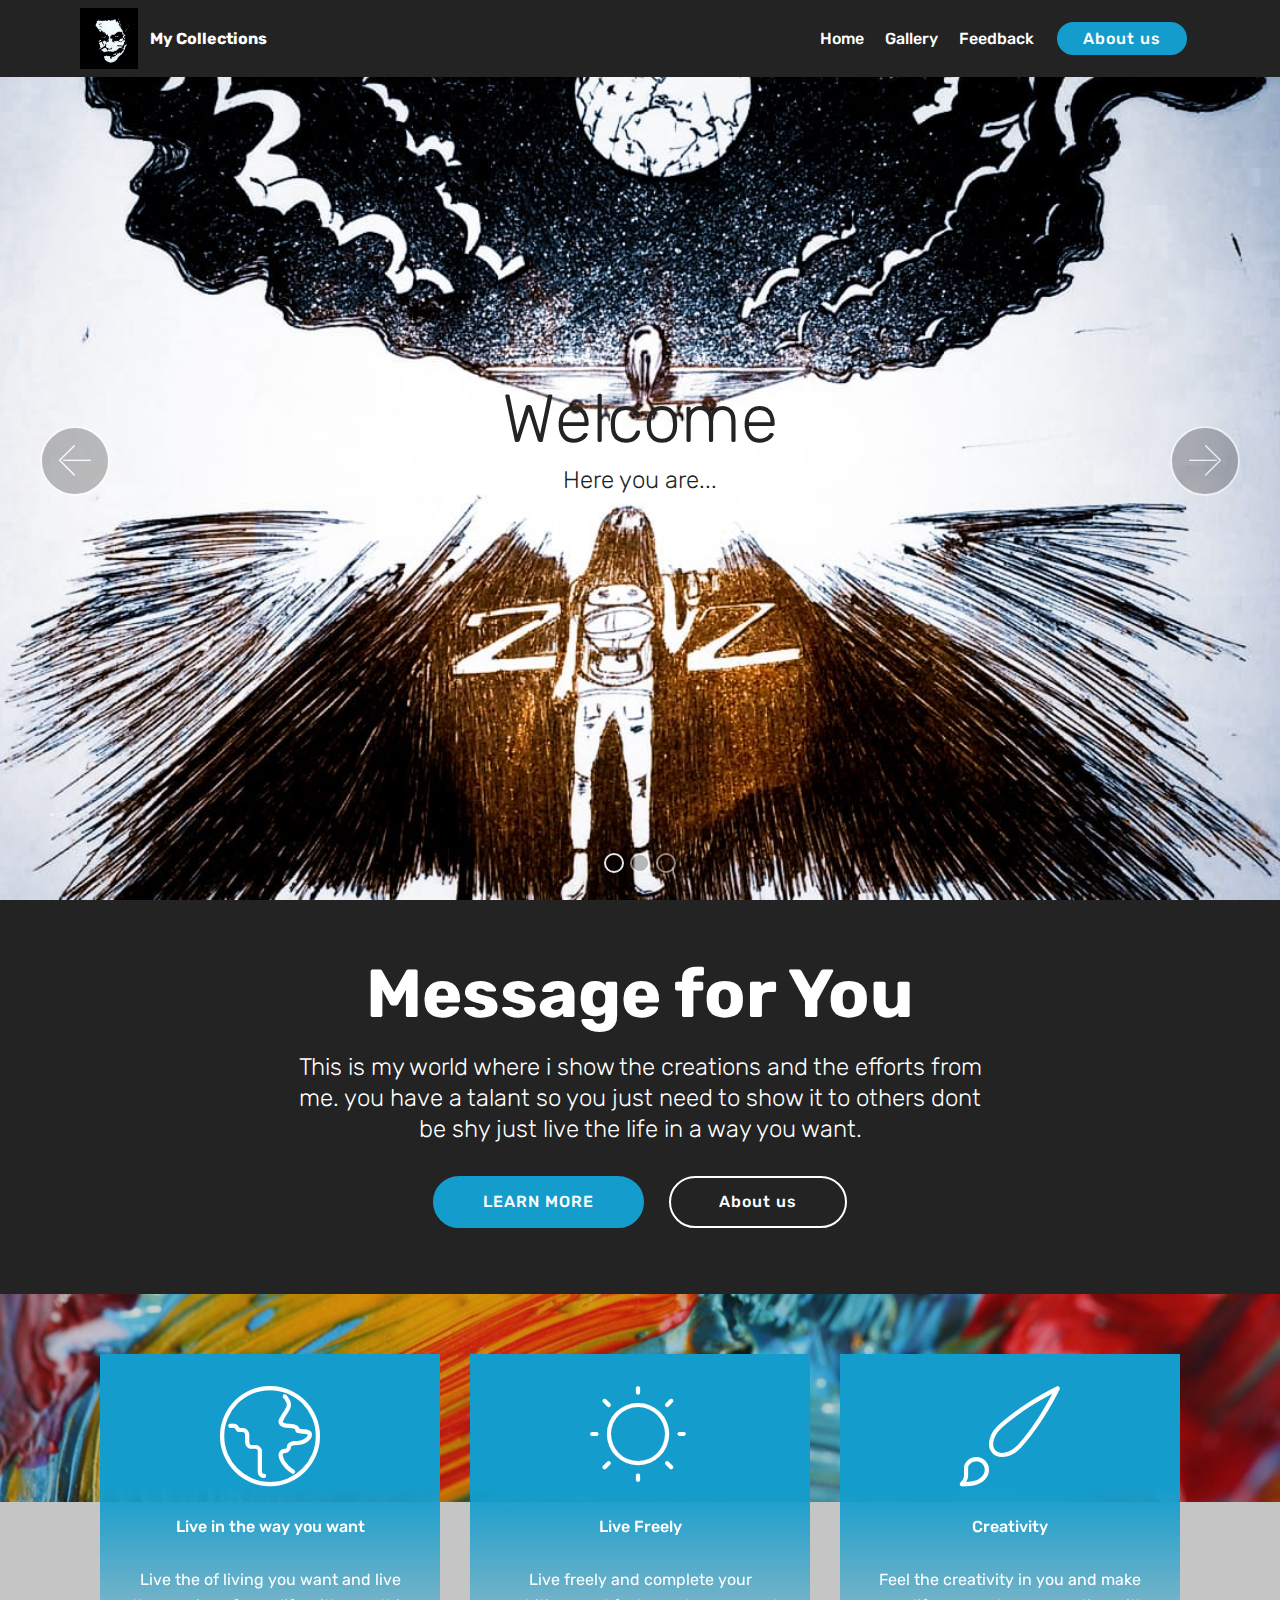
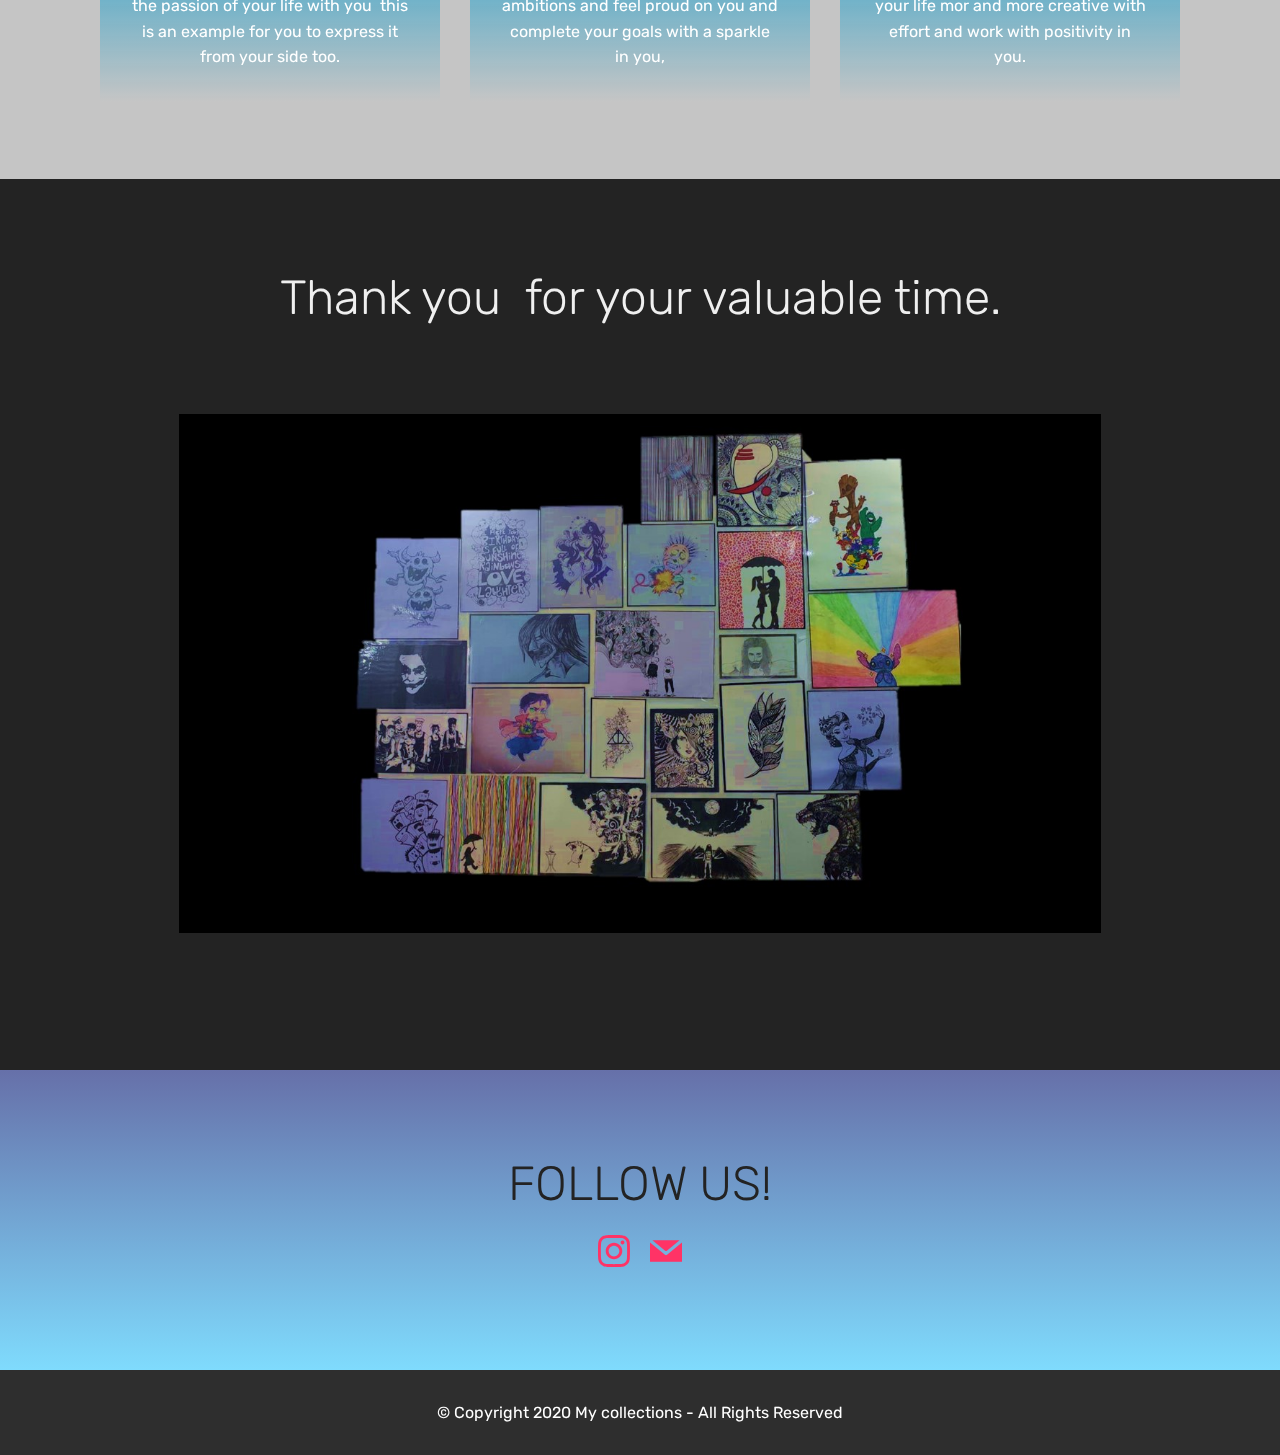
<file: Project/index.html>
<!DOCTYPE html>
<html >
<head>
  <!-- Site made with Mobirise Website Builder v4.7.8, https://mobirise.com -->
  <meta charset="UTF-8">
  <meta http-equiv="X-UA-Compatible" content="IE=edge">
  <meta name="generator" content="Mobirise v4.7.8, mobirise.com">
  <meta name="viewport" content="width=device-width, initial-scale=1, minimum-scale=1">
  <link rel="shortcut icon" href="assets/images/img-20180904-wa0001-1.jpeg" type="image/x-icon">
  <meta name="description" content="">
  <title>Home</title>
  <link rel="stylesheet" href="assets/web/assets/mobirise-icons/mobirise-icons.css">
  <link rel="stylesheet" href="assets/tether/tether.min.css">
  <link rel="stylesheet" href="assets/bootstrap/css/bootstrap.min.css">
  <link rel="stylesheet" href="assets/bootstrap/css/bootstrap-grid.min.css">
  <link rel="stylesheet" href="assets/bootstrap/css/bootstrap-reboot.min.css">
  <link rel="stylesheet" href="assets/dropdown/css/style.css">
  <link rel="stylesheet" href="assets/socicon/css/styles.css">
  <link rel="stylesheet" href="assets/theme/css/style.css">
  <link rel="stylesheet" href="assets/mobirise/css/mbr-additional.css" type="text/css">
  
  
  
</head>
<body>
  <section class="menu cid-s5yjae3owz" once="menu" id="menu2-0">

    

    <nav class="navbar navbar-expand beta-menu navbar-dropdown align-items-center navbar-fixed-top navbar-toggleable-sm">
        <button class="navbar-toggler navbar-toggler-right" type="button" data-toggle="collapse" data-target="#navbarSupportedContent" aria-controls="navbarSupportedContent" aria-expanded="false" aria-label="Toggle navigation">
            <div class="hamburger">
                <span></span>
                <span></span>
                <span></span>
                <span></span>
            </div>
        </button>
        <div class="menu-logo">
            <div class="navbar-brand">
                <span class="navbar-logo">
                    <a href="index.html">
                        <img src="assets/images/img-20180904-wa0001-1.jpeg" alt="Mobirise" title="" style="height: 3.8rem;">
                    </a>
                </span>
                <span class="navbar-caption-wrap"><a class="navbar-caption text-white display-4" href="https://mobirise.co">My Collections</a></span>
            </div>
        </div>
        <div class="collapse navbar-collapse" id="navbarSupportedContent">
            <ul class="navbar-nav nav-dropdown" data-app-modern-menu="true"><li class="nav-item">
                    <a class="nav-link link text-white display-4" href="index.html">Home</a>
                </li><li class="nav-item"><a class="nav-link link text-white display-4" href="page1.html">Gallery</a></li>
                <li class="nav-item">
                    <a class="nav-link link text-white display-4" href="page2.html">
                        Feedback</a>
                </li></ul>
            <div class="navbar-buttons mbr-section-btn"><a class="btn btn-sm btn-primary display-4" href="page3.html">About us</a></div>
        </div>
    </nav>
</section>

<section class="engine"><a href="https://mobirise.me/v">free html templates</a></section><section class="carousel slide cid-s5yjRa27Ab" data-interval="false" id="slider1-1">

    

    <div class="full-screen"><div class="mbr-slider slide carousel" data-pause="true" data-keyboard="false" data-ride="carousel" data-interval="4000"><ol class="carousel-indicators"><li data-app-prevent-settings="" data-target="#slider1-1" class=" active" data-slide-to="0"></li><li data-app-prevent-settings="" data-target="#slider1-1" data-slide-to="1"></li><li data-app-prevent-settings="" data-target="#slider1-1" data-slide-to="2"></li></ol><div class="carousel-inner" role="listbox"><div class="carousel-item slider-fullscreen-image active" data-bg-video-slide="false" style="background-image: url(assets/images/img-20181212-wa0008.jpg);"><div class="container container-slide"><div class="image_wrapper"><img src="assets/images/img-20181212-wa0008.jpg"><div class="carousel-caption justify-content-center"><div class="col-10 align-center"><h2 class="mbr-fonts-style display-1">Welcome</h2><p class="lead mbr-text mbr-fonts-style display-5">Here you are...</p></div></div></div></div></div><div class="carousel-item slider-fullscreen-image" data-bg-video-slide="false" style="background-image: url(assets/images/75315898-2.jpeg);"><div class="container container-slide"><div class="image_wrapper"><img src="assets/images/75315898-2.jpeg"><div class="carousel-caption justify-content-center"><div class="col-10 align-left"><h2 class="mbr-fonts-style display-1"></h2><p class="lead mbr-text mbr-fonts-style display-5">This is the place where i persue my<br>happyness by creations andEfforts</p></div></div></div></div></div><div class="carousel-item slider-fullscreen-image" data-bg-video-slide="false" style="background-image: url(assets/images/maxresdefault.jpeg);"><div class="container container-slide"><div class="image_wrapper"><img src="assets/images/maxresdefault.jpeg"><div class="carousel-caption justify-content-center"><div class="col-10 align-right"></div></div></div></div></div></div><a data-app-prevent-settings="" class="carousel-control carousel-control-prev" role="button" data-slide="prev" href="#slider1-1"><span aria-hidden="true" class="mbri-left mbr-iconfont"></span><span class="sr-only">Previous</span></a><a data-app-prevent-settings="" class="carousel-control carousel-control-next" role="button" data-slide="next" href="#slider1-1"><span aria-hidden="true" class="mbri-right mbr-iconfont"></span><span class="sr-only">Next</span></a></div></div>

</section>

<section class="mbr-section content5 cid-s5yoMOR5PJ" id="content5-2">

    

    

    <div class="container">
        <div class="media-container-row">
            <div class="title col-12 col-md-8">
                <h2 class="align-center mbr-bold mbr-white pb-3 mbr-fonts-style display-1">
                    Message for You</h2>
                <h3 class="mbr-section-subtitle align-center mbr-light mbr-white pb-3 mbr-fonts-style display-5">
                    This is my world where i show the creations and the efforts from me. you have a talant so you just need to show it to others dont be shy just live the life in a way you want.</h3>
                
                <div class="mbr-section-btn align-center"><a class="btn btn-primary display-4" href="index.html#features8-3">LEARN MORE</a>
                    <a class="btn btn-white-outline display-4" href="page3.html">About us</a></div>
            </div>
        </div>
    </div>
</section>

<section class="features8 cid-s5ypv1Yrji mbr-parallax-background" id="features8-3">

    

    <div class="mbr-overlay" style="opacity: 0.2; background-color: rgb(35, 35, 35);">
    </div>

    <div class="container">
        <div class="media-container-row">

            <div class="card  col-12 col-md-6 col-lg-4">
                <div class="card-img">
                    <span class="mbr-iconfont mbri-globe"></span>
                </div>
                <div class="card-box align-center">
                    <h4 class="card-title mbr-fonts-style display-7">Live in the way you want</h4>
                    <p class="mbr-text mbr-fonts-style display-7">Live the of living you want and live the passion of your life with you &nbsp;this is an example for you to express it from your side too.</p>
                    
                </div>
            </div>

            <div class="card  col-12 col-md-6 col-lg-4">
                <div class="card-img">
                    <span class="mbr-iconfont mbri-sun"></span>
                </div>
                <div class="card-box align-center">
                    <h4 class="card-title mbr-fonts-style display-7">
                        Live Freely</h4>
                    <p class="mbr-text mbr-fonts-style display-7">
                       Live freely and complete your ambitions and feel proud on you and complete your goals with a sparkle in you,</p>
                    
                </div>
            </div>

            <div class="card  col-12 col-md-6 col-lg-4">
                <div class="card-img">
                    <span class="mbr-iconfont mbri-change-style"></span>
                </div>
                <div class="card-box align-center">
                    <h4 class="card-title mbr-fonts-style display-7">
                        Creativity</h4>
                    <p class="mbr-text mbr-fonts-style display-7">Feel the creativity in you and make your life mor and more creative with effort and work with positivity in you.</p>
                    
                </div>
            </div>

            
        </div>
    </div>
</section>

<section class="features14 cid-s5yrqBkevE" id="features14-5">
    
    

    
    <div class="container align-center">
        <h2 class="mbr-section-title pb-3 mbr-fonts-style display-2">Thank you &nbsp;for your valuable time.</h2>
        
        <div class="media-container-column">
            <div class="row justify-content-center">
                <div class="card p-4 col-12 col-md-6 col-lg-4 mbr-al-i-c">
                    <div class="media pb-3">
                        
                        <div class="media-body">
                            
                        </div>
                    </div>                
                    <div class="card-box align-left">
                        
                    </div>
                </div>

                <div class="card p-4 col-12 col-md-6 col-lg-4 mbr-al-i-c">
                <div class="media pb-3">
                    
                    <div class="media-body">
                        
                    </div>
                </div>
                    <div class="card-box align-left">
                        
                    </div>
                </div>

                <div class="card p-4 col-12 col-md-6 col-lg-4 mbr-al-i-c">
                <div class="media pb-3">
                    
                    <div class="media-body">
                        
                    </div>
                </div>
                    <div class="card-box align-left">
                        
                    </div>
                </div>

                
            </div>
            <div class="media-container-row image-row">
                <div class="mbr-figure" style="width: 83%;">
                    <img src="assets/images/hhh.jpg" alt="Mobirise" title="">
                </div>
            </div>
        </div>
    </div>
</section>

<section class="cid-s5yuSAoOvG" id="social-buttons2-6">

    

    

    <div class="container">
        <div class="media-container-row">
            <div class="col-md-8 align-center">
                <h2 class="pb-3 mbr-fonts-style display-2">
                    FOLLOW US!
                </h2>
                <div class="social-list pl-0 mb-0">
                    <a href="https://instagram.com/salonimathur1511?igshid=1qonqc9krgslm" target="_blank">
                        <span class="px-2 mbr-iconfont mbr-iconfont-social socicon-instagram socicon"></span>
                    </a>
                    
                        <a href="mailto:saloni258mathur@gmail.com"><span class="px-2 mbr-iconfont mbr-iconfont-social socicon-mail socicon"></span></a>
                    
                    <a href="https://instagram.com/salonimathur1511?igshid=1qonqc9krgslm" target="_blank">
                        
                    </a>
                    <a href="https://www.youtube.com/c/mobirise" target="_blank">
                        
                    </a>
                    <a href="https://www.behance.net/Mobirise" target="_blank">
                        
                    </a>
                </div>
            </div>
        </div>
    </div>
</section>

<section once="footers" class="cid-s5ywS1ba0I" id="footer6-7">

    

    

    <div class="container">
        <div class="media-container-row align-center mbr-white">
            <div class="col-12">
                <p class="mbr-text mb-0 mbr-fonts-style display-7">
                    © Copyright 2020 My collections - All Rights Reserved
                </p>
            </div>
        </div>
    </div>
</section>


  <script src="assets/web/assets/jquery/jquery.min.js"></script>
  <script src="assets/popper/popper.min.js"></script>
  <script src="assets/tether/tether.min.js"></script>
  <script src="assets/bootstrap/js/bootstrap.min.js"></script>
  <script src="assets/smoothscroll/smooth-scroll.js"></script>
  <script src="assets/dropdown/js/script.min.js"></script>
  <script src="assets/touchswipe/jquery.touch-swipe.min.js"></script>
  <script src="assets/vimeoplayer/jquery.mb.vimeo_player.js"></script>
  <script src="assets/sociallikes/social-likes.js"></script>
  <script src="assets/bootstrapcarouselswipe/bootstrap-carousel-swipe.js"></script>
  <script src="assets/parallax/jarallax.min.js"></script>
  <script src="assets/ytplayer/jquery.mb.ytplayer.min.js"></script>
  <script src="assets/theme/js/script.js"></script>
  <script src="assets/slidervideo/script.js"></script>
  
  
</body>
</html>
</file>
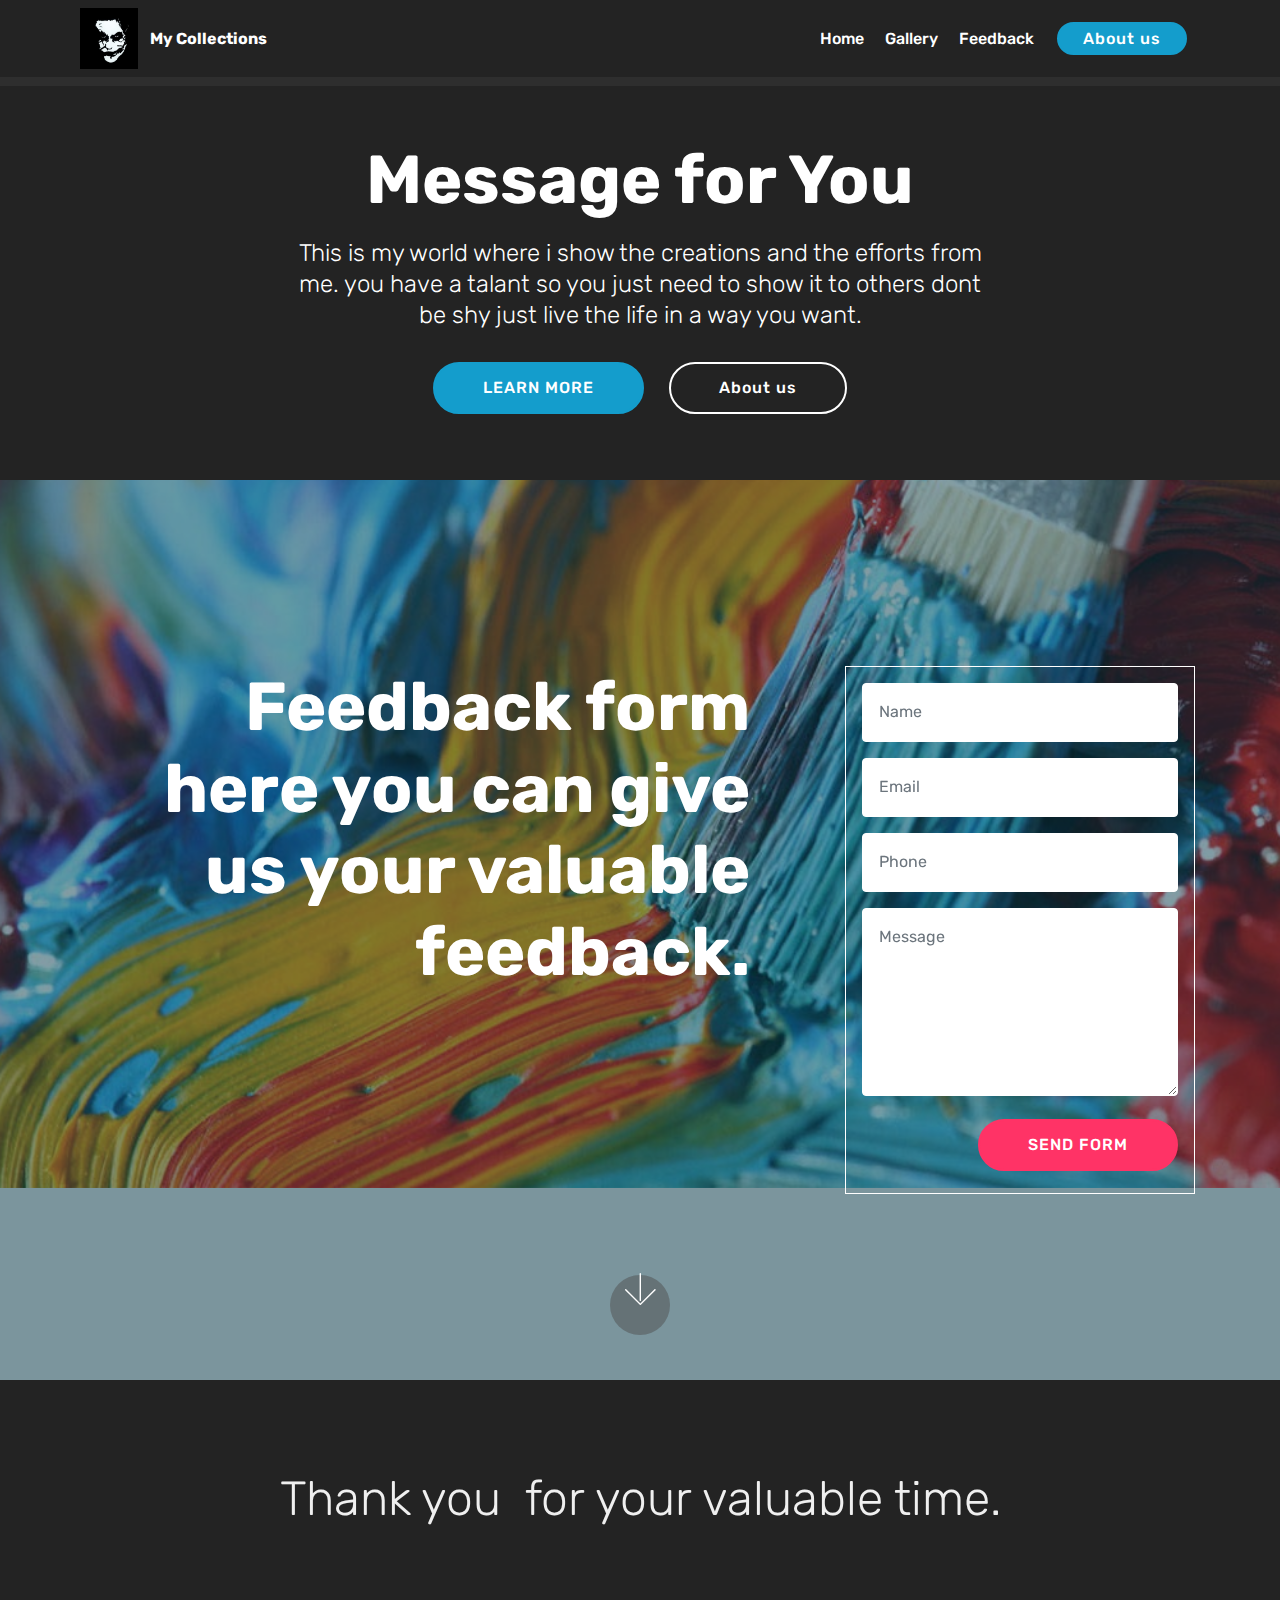
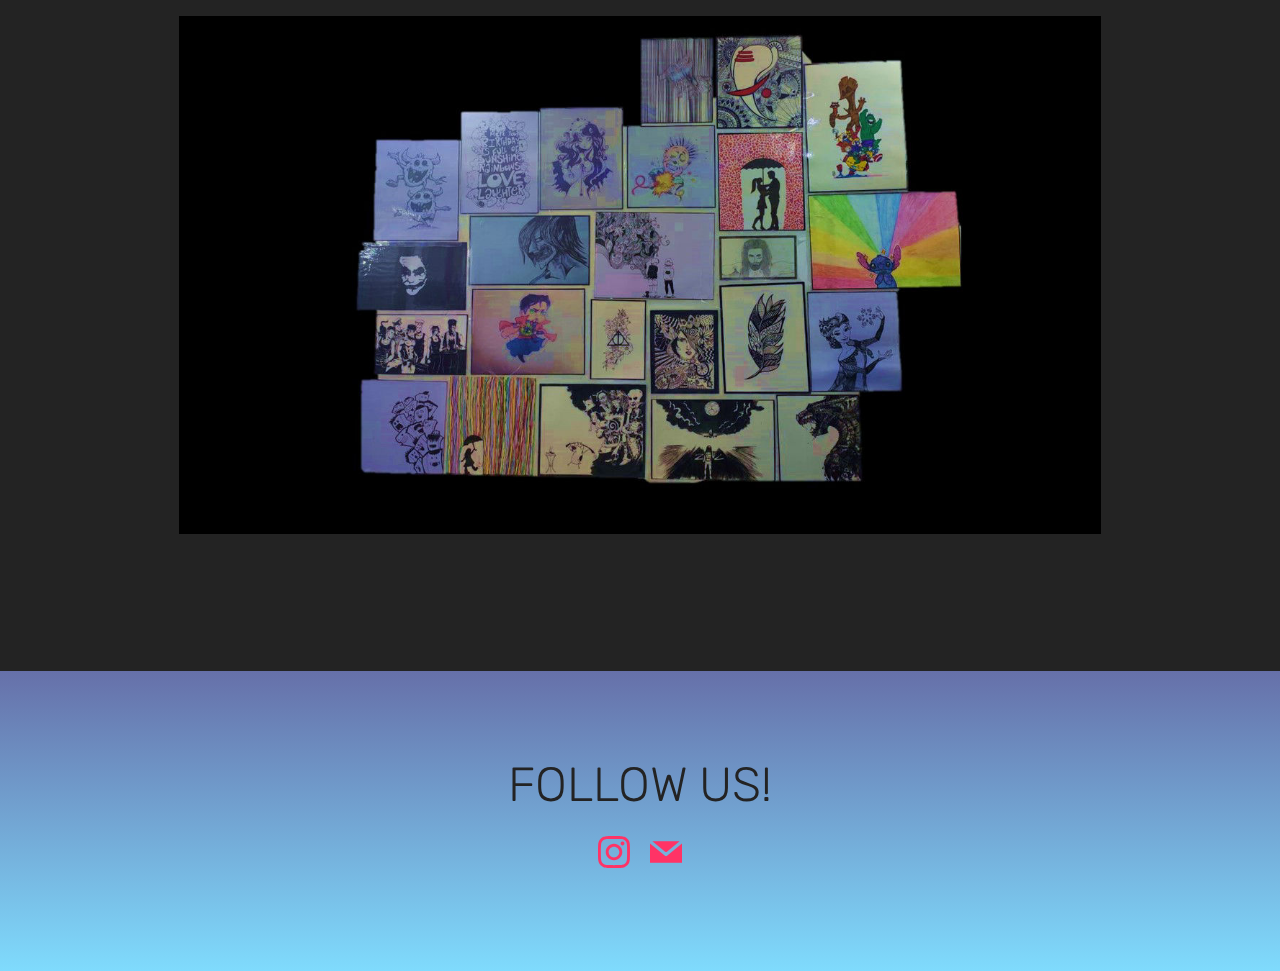
<file: Project/page2.html>
<!DOCTYPE html>
<html >
<head>
  <!-- Site made with Mobirise Website Builder v4.7.8, https://mobirise.com -->
  <meta charset="UTF-8">
  <meta http-equiv="X-UA-Compatible" content="IE=edge">
  <meta name="generator" content="Mobirise v4.7.8, mobirise.com">
  <meta name="viewport" content="width=device-width, initial-scale=1, minimum-scale=1">
  <link rel="shortcut icon" href="assets/images/img-20180904-wa0001-1.jpeg" type="image/x-icon">
  <meta name="description" content="Web Maker Description">
  <title>Feedback</title>
  <link rel="stylesheet" href="assets/web/assets/mobirise-icons/mobirise-icons.css">
  <link rel="stylesheet" href="assets/tether/tether.min.css">
  <link rel="stylesheet" href="assets/bootstrap/css/bootstrap.min.css">
  <link rel="stylesheet" href="assets/bootstrap/css/bootstrap-grid.min.css">
  <link rel="stylesheet" href="assets/bootstrap/css/bootstrap-reboot.min.css">
  <link rel="stylesheet" href="assets/dropdown/css/style.css">
  <link rel="stylesheet" href="assets/socicon/css/styles.css">
  <link rel="stylesheet" href="assets/theme/css/style.css">
  <link rel="stylesheet" href="assets/mobirise/css/mbr-additional.css" type="text/css">
  
  
  
</head>
<body>
  <section class="menu cid-s5yjae3owz" once="menu" id="menu2-a">

    

    <nav class="navbar navbar-expand beta-menu navbar-dropdown align-items-center navbar-fixed-top navbar-toggleable-sm">
        <button class="navbar-toggler navbar-toggler-right" type="button" data-toggle="collapse" data-target="#navbarSupportedContent" aria-controls="navbarSupportedContent" aria-expanded="false" aria-label="Toggle navigation">
            <div class="hamburger">
                <span></span>
                <span></span>
                <span></span>
                <span></span>
            </div>
        </button>
        <div class="menu-logo">
            <div class="navbar-brand">
                <span class="navbar-logo">
                    <a href="index.html">
                        <img src="assets/images/img-20180904-wa0001-1.jpeg" alt="Mobirise" title="" style="height: 3.8rem;">
                    </a>
                </span>
                <span class="navbar-caption-wrap"><a class="navbar-caption text-white display-4" href="https://mobirise.co">My Collections</a></span>
            </div>
        </div>
        <div class="collapse navbar-collapse" id="navbarSupportedContent">
            <ul class="navbar-nav nav-dropdown" data-app-modern-menu="true"><li class="nav-item">
                    <a class="nav-link link text-white display-4" href="index.html">Home</a>
                </li><li class="nav-item"><a class="nav-link link text-white display-4" href="page1.html">Gallery</a></li>
                <li class="nav-item">
                    <a class="nav-link link text-white display-4" href="page2.html">
                        Feedback</a>
                </li></ul>
            <div class="navbar-buttons mbr-section-btn"><a class="btn btn-sm btn-primary display-4" href="page3.html">About us</a></div>
        </div>
    </nav>
</section>

<section class="engine"><a href="https://mobirise.me/r">bootstrap template</a></section><section once="footers" class="cid-s5ywS1ba0I" id="footer6-b">

    

    

    <div class="container">
        <div class="media-container-row align-center mbr-white">
            <div class="col-12">
                <p class="mbr-text mb-0 mbr-fonts-style display-7">
                    © Copyright 2020 My collections - All Rights Reserved
                </p>
            </div>
        </div>
    </div>
</section>

<section class="mbr-section content5 cid-s5yJlXarQ2" id="content5-j">

    

    

    <div class="container">
        <div class="media-container-row">
            <div class="title col-12 col-md-8">
                <h2 class="align-center mbr-bold mbr-white pb-3 mbr-fonts-style display-1">
                    Message for You</h2>
                <h3 class="mbr-section-subtitle align-center mbr-light mbr-white pb-3 mbr-fonts-style display-5">
                    This is my world where i show the creations and the efforts from me. you have a talant so you just need to show it to others dont be shy just live the life in a way you want.</h3>
                
                <div class="mbr-section-btn align-center"><a class="btn btn-primary display-4" href="page2.html#header15-i">LEARN MORE</a>
                    <a class="btn btn-white-outline display-4" href="page3.html">About us</a></div>
            </div>
        </div>
    </div>
</section>

<section class="header15 cid-s5yJ6RuQSW mbr-fullscreen mbr-parallax-background" id="header15-i">

    

    <div class="mbr-overlay" style="opacity: 0.5; background-color: rgb(7, 59, 76);"></div>

    <div class="container align-right">
        <div class="row">
            <div class="mbr-white col-lg-8 col-md-7 content-container">
                <h1 class="mbr-section-title mbr-bold pb-3 mbr-fonts-style display-1">Feedback form here you can give us your valuable feedback.</h1>
                
            </div>
            <div class="col-lg-4 col-md-5">
                <div class="form-container">
                    <div class="media-container-column" data-form-type="formoid">
                        <!---Formbuilder Form--->
                        <form action="https://mobirise.com/" method="POST" class="mbr-form form-with-styler" data-form-title="Mobirise Form"><input type="hidden" name="email" data-form-email="true" value="SmW4NQAdt1Jirrjj+v9S0Yz1r4GbBn+urIDt0Eg0l+cs5ly1pN5xrnA9Mr0XldECy+a6UFsplU0CYpsUKvMC89MHbD7TlTSOli+UCL7tKuVcaO1Q4LCYfSMZt55xxYx3" data-form-field="Email">
                            <div class="row">
                                <div hidden="hidden" data-form-alert="" class="alert alert-success col-12">Thanks for your valuable feedback!</div>
                                <div hidden="hidden" data-form-alert-danger="" class="alert alert-danger col-12">
                                </div>
                            </div>
                            <div class="dragArea row">
                                <div class="col-md-12 form-group " data-for="name">
                                    <input type="text" name="name" placeholder="Name" data-form-field="Name" required="required" class="form-control px-3 display-7" id="name-header15-i">
                                </div>
                                <div class="col-md-12 form-group " data-for="email">
                                    <input type="email" name="email" placeholder="Email" data-form-field="Email" required="required" class="form-control px-3 display-7" id="email-header15-i">
                                </div>
                                <div data-for="phone" class="col-md-12 form-group ">
                                    <input type="tel" name="phone" placeholder="Phone" data-form-field="Phone" class="form-control px-3 display-7" id="phone-header15-i">
                                </div>
                                <div data-for="message" class="col-md-12 form-group ">
                                    <textarea name="message" placeholder="Message" data-form-field="Message" class="form-control px-3 display-7" id="message-header15-i"></textarea>
                                </div>
                                <div class="col-md-12 input-group-btn"><button type="submit" class="btn btn-secondary btn-form display-4" href="mailto:saloni258mathur@gmail.com">SEND FORM</button></div>
                            </div>
                        </form><!---Formbuilder Form--->
                    </div>
                </div>
            </div>
        </div>
    </div>
    <div class="mbr-arrow hidden-sm-down" aria-hidden="true">
        <a href="#next">
            <i class="mbri-down mbr-iconfont"></i>
        </a>
    </div>
</section>

<section class="features14 cid-s5yJnAZOcX" id="features14-k">
    
    

    
    <div class="container align-center">
        <h2 class="mbr-section-title pb-3 mbr-fonts-style display-2">Thank you &nbsp;for your valuable time.</h2>
        
        <div class="media-container-column">
            <div class="row justify-content-center">
                <div class="card p-4 col-12 col-md-6 col-lg-4 mbr-al-i-c">
                    <div class="media pb-3">
                        
                        <div class="media-body">
                            
                        </div>
                    </div>                
                    <div class="card-box align-left">
                        
                    </div>
                </div>

                <div class="card p-4 col-12 col-md-6 col-lg-4 mbr-al-i-c">
                <div class="media pb-3">
                    
                    <div class="media-body">
                        
                    </div>
                </div>
                    <div class="card-box align-left">
                        
                    </div>
                </div>

                <div class="card p-4 col-12 col-md-6 col-lg-4 mbr-al-i-c">
                <div class="media pb-3">
                    
                    <div class="media-body">
                        
                    </div>
                </div>
                    <div class="card-box align-left">
                        
                    </div>
                </div>

                
            </div>
            <div class="media-container-row image-row">
                <div class="mbr-figure" style="width: 83%;">
                    <img src="assets/images/hhh-1280x720.jpg" alt="Mobirise" title="">
                </div>
            </div>
        </div>
    </div>
</section>

<section class="cid-s5yJoMBv9J" id="social-buttons2-l">

    

    

    <div class="container">
        <div class="media-container-row">
            <div class="col-md-8 align-center">
                <h2 class="pb-3 mbr-fonts-style display-2">
                    FOLLOW US!
                </h2>
                <div class="social-list pl-0 mb-0">
                    <a href="https://instagram.com/salonimathur1511?igshid=1qonqc9krgslm" target="_blank">
                        <span class="px-2 mbr-iconfont mbr-iconfont-social socicon-instagram socicon"></span>
                    </a>
                    
                        <a href="mailto:saloni258mathur@gmail.com"><span class="px-2 mbr-iconfont mbr-iconfont-social socicon-mail socicon"></span></a>
                    
                    <a href="https://instagram.com/salonimathur1511?igshid=1qonqc9krgslm" target="_blank">
                        
                    </a>
                    <a href="https://www.youtube.com/c/mobirise" target="_blank">
                        
                    </a>
                    <a href="https://www.behance.net/Mobirise" target="_blank">
                        
                    </a>
                </div>
            </div>
        </div>
    </div>
</section>


  <script src="assets/web/assets/jquery/jquery.min.js"></script>
  <script src="assets/popper/popper.min.js"></script>
  <script src="assets/tether/tether.min.js"></script>
  <script src="assets/bootstrap/js/bootstrap.min.js"></script>
  <script src="assets/smoothscroll/smooth-scroll.js"></script>
  <script src="assets/dropdown/js/script.min.js"></script>
  <script src="assets/touchswipe/jquery.touch-swipe.min.js"></script>
  <script src="assets/parallax/jarallax.min.js"></script>
  <script src="assets/sociallikes/social-likes.js"></script>
  <script src="assets/theme/js/script.js"></script>
  <script src="assets/formoid/formoid.min.js"></script>
  
  
</body>
</html>
</file>
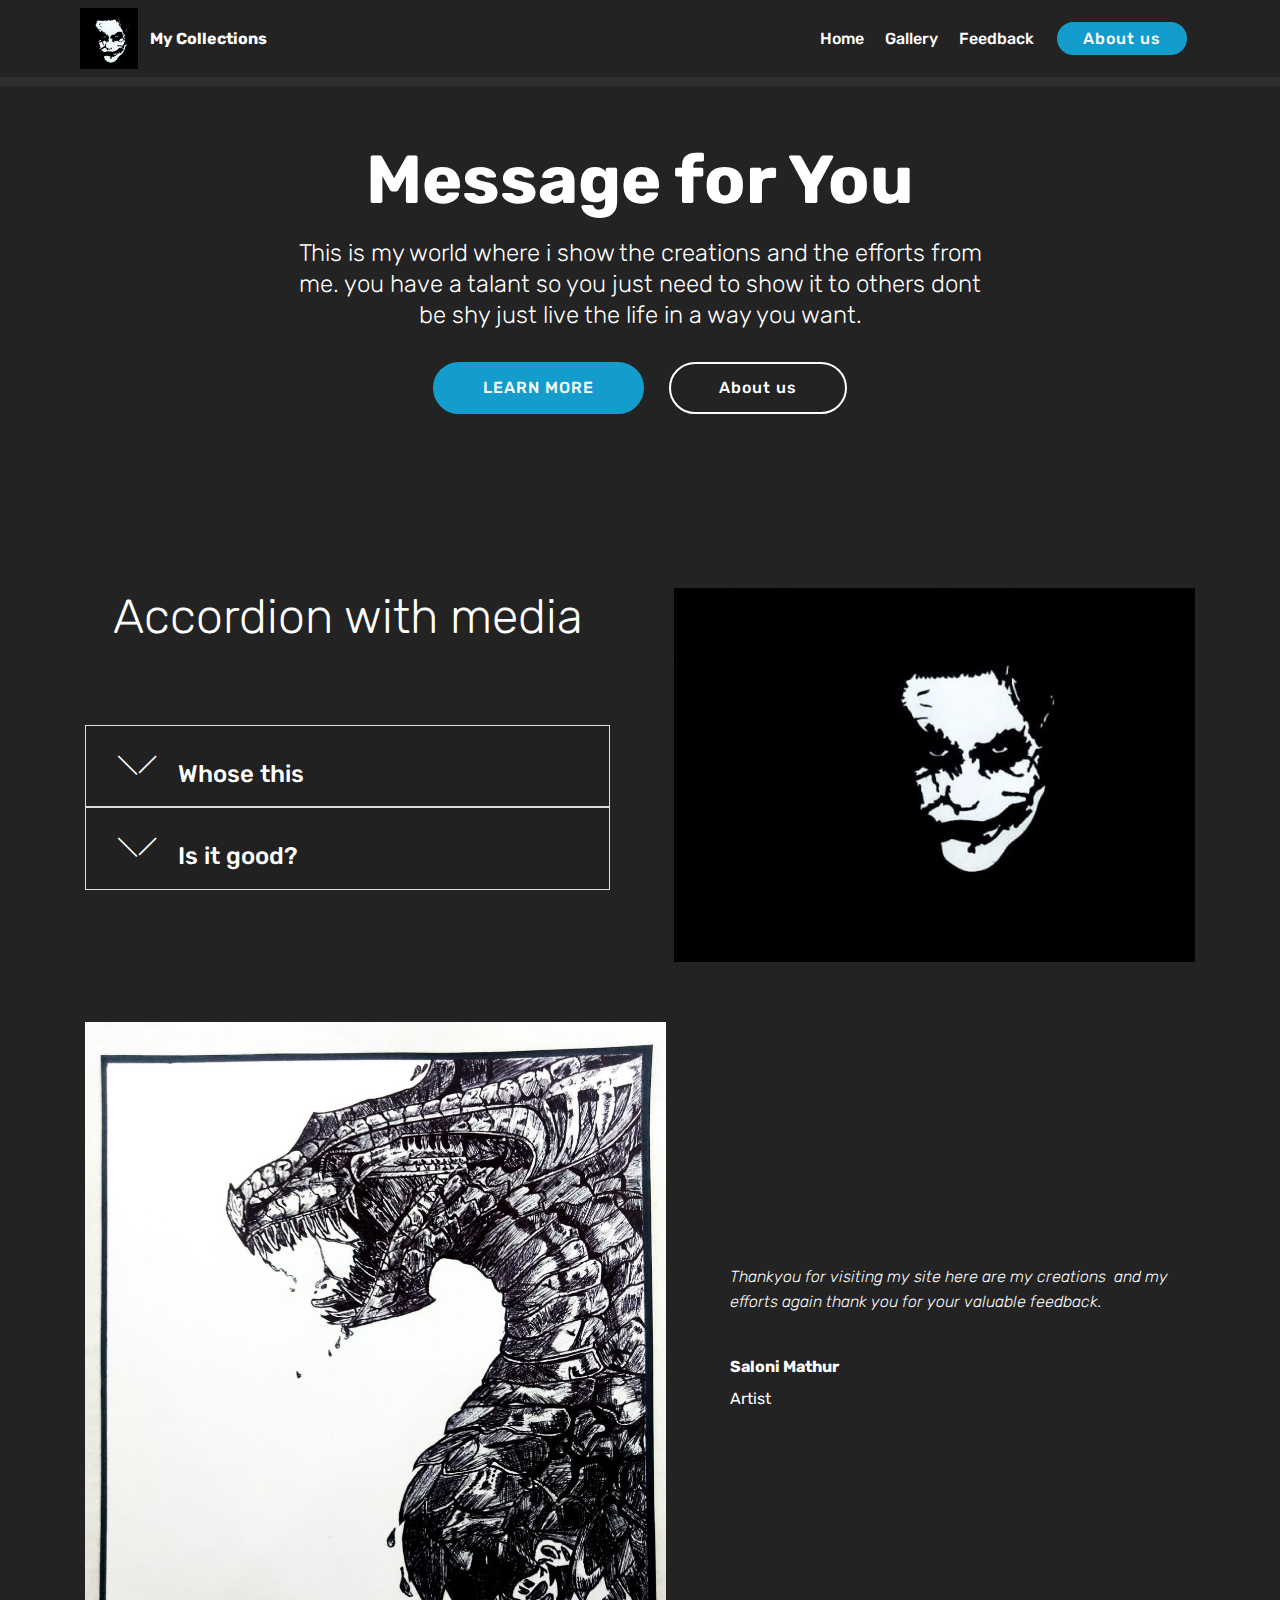
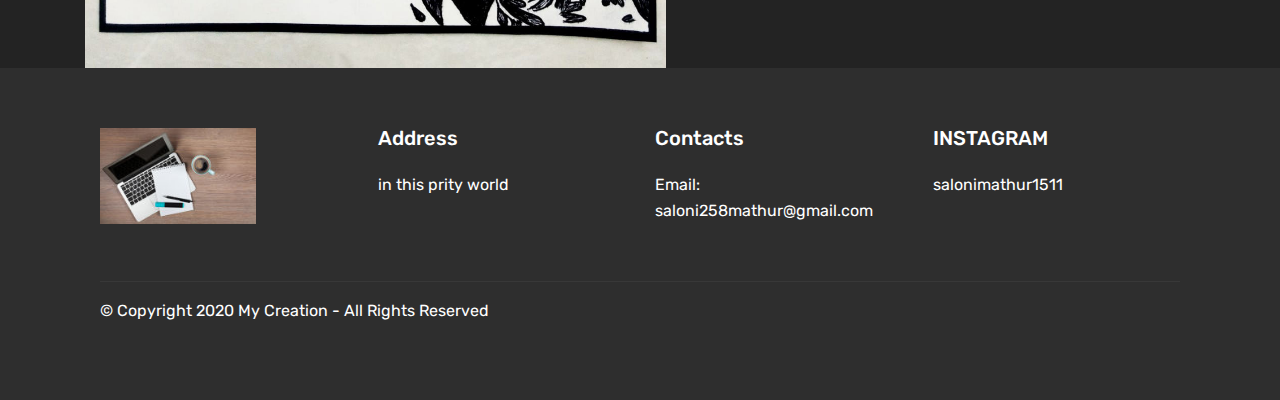
<file: Project/page3.html>
<!DOCTYPE html>
<html >
<head>
  <!-- Site made with Mobirise Website Builder v4.7.8, https://mobirise.com -->
  <meta charset="UTF-8">
  <meta http-equiv="X-UA-Compatible" content="IE=edge">
  <meta name="generator" content="Mobirise v4.7.8, mobirise.com">
  <meta name="viewport" content="width=device-width, initial-scale=1, minimum-scale=1">
  <link rel="shortcut icon" href="assets/images/img-20180904-wa0001-1.jpeg" type="image/x-icon">
  <meta name="description" content="Site Generator Description">
  <title>About us</title>
  <link rel="stylesheet" href="assets/web/assets/mobirise-icons/mobirise-icons.css">
  <link rel="stylesheet" href="assets/tether/tether.min.css">
  <link rel="stylesheet" href="assets/bootstrap/css/bootstrap.min.css">
  <link rel="stylesheet" href="assets/bootstrap/css/bootstrap-grid.min.css">
  <link rel="stylesheet" href="assets/bootstrap/css/bootstrap-reboot.min.css">
  <link rel="stylesheet" href="assets/socicon/css/styles.css">
  <link rel="stylesheet" href="assets/dropdown/css/style.css">
  <link rel="stylesheet" href="assets/theme/css/style.css">
  <link rel="stylesheet" href="assets/mobirise/css/mbr-additional.css" type="text/css">
  
  
  
</head>
<body>
  <section class="menu cid-s5yjae3owz" once="menu" id="menu2-c">

    

    <nav class="navbar navbar-expand beta-menu navbar-dropdown align-items-center navbar-fixed-top navbar-toggleable-sm">
        <button class="navbar-toggler navbar-toggler-right" type="button" data-toggle="collapse" data-target="#navbarSupportedContent" aria-controls="navbarSupportedContent" aria-expanded="false" aria-label="Toggle navigation">
            <div class="hamburger">
                <span></span>
                <span></span>
                <span></span>
                <span></span>
            </div>
        </button>
        <div class="menu-logo">
            <div class="navbar-brand">
                <span class="navbar-logo">
                    <a href="index.html">
                        <img src="assets/images/img-20180904-wa0001-1.jpeg" alt="Mobirise" title="" style="height: 3.8rem;">
                    </a>
                </span>
                <span class="navbar-caption-wrap"><a class="navbar-caption text-white display-4" href="https://mobirise.co">My Collections</a></span>
            </div>
        </div>
        <div class="collapse navbar-collapse" id="navbarSupportedContent">
            <ul class="navbar-nav nav-dropdown" data-app-modern-menu="true"><li class="nav-item">
                    <a class="nav-link link text-white display-4" href="index.html">Home</a>
                </li><li class="nav-item"><a class="nav-link link text-white display-4" href="page1.html">Gallery</a></li>
                <li class="nav-item">
                    <a class="nav-link link text-white display-4" href="page2.html">
                        Feedback</a>
                </li></ul>
            <div class="navbar-buttons mbr-section-btn"><a class="btn btn-sm btn-primary display-4" href="page3.html">About us</a></div>
        </div>
    </nav>
</section>

<section class="engine"><a href="https://mobirise.me/y">free html site templates</a></section><section once="footers" class="cid-s5ywS1ba0I" id="footer6-d">

    

    

    <div class="container">
        <div class="media-container-row align-center mbr-white">
            <div class="col-12">
                <p class="mbr-text mb-0 mbr-fonts-style display-7">
                    © Copyright 2020 My collections - All Rights Reserved
                </p>
            </div>
        </div>
    </div>
</section>

<section class="mbr-section content5 cid-s5yLvr8VjI" id="content5-m">

    

    

    <div class="container">
        <div class="media-container-row">
            <div class="title col-12 col-md-8">
                <h2 class="align-center mbr-bold mbr-white pb-3 mbr-fonts-style display-1">
                    Message for You</h2>
                <h3 class="mbr-section-subtitle align-center mbr-light mbr-white pb-3 mbr-fonts-style display-5">
                    This is my world where i show the creations and the efforts from me. you have a talant so you just need to show it to others dont be shy just live the life in a way you want.</h3>
                
                <div class="mbr-section-btn align-center"><a class="btn btn-primary display-4" href="page3.html#accordion2-p">LEARN MORE</a>
                    <a class="btn btn-white-outline display-4" href="page3.html">About us</a></div>
            </div>
        </div>
    </div>
</section>

<section class="accordion2 cid-s5yLNoXeGp" id="accordion2-p">

    


    
    <div class="container">
        <div class="media-container-row pt-5">
            <div class="accordion-content">
                <h2 class="mbr-section-title align-center pb-3 mbr-fonts-style display-2">
                        Accordion with media
                </h2>
                
                <div id="bootstrap-accordion_21" class="panel-group accordionStyles accordion pt-5 mt-3" role="tablist" aria-multiselectable="true">
                        <div class="card">
                            <div class="card-header" role="tab" id="headingOne">
                                <a role="button" class="collapsed panel-title text-black" data-toggle="collapse" data-core="" href="#collapse1_21" aria-expanded="false" aria-controls="collapse1">
                                    <h4 class="mbr-fonts-style display-5">
                                        <span class="sign mbr-iconfont mbri-arrow-down inactive"></span> Whose this</h4>
                                </a>
                            </div>
                            <div id="collapse1_21" class="panel-collapse noScroll collapse" role="tabpanel" aria-labelledby="headingOne" data-parent="#bootstrap-accordion_21">
                                <div class="panel-body p-4">
                                    <p class="mbr-fonts-style panel-text display-7">This is saloni Mathur here. here are my all creations that i created from past few years. If you like this then please appriciate my work.&nbsp;</p>
                                </div>
                            </div>
                        </div>
                
                        <div class="card">
                            <div class="card-header" role="tab" id="headingTwo">
                                <a role="button" class="collapsed panel-title text-black" data-toggle="collapse" data-core="" href="#collapse2_21" aria-expanded="false" aria-controls="collapse2">
                                    <h4 class="mbr-fonts-style mbr-fonts-style display-5">
                                        <span class="sign mbr-iconfont mbri-arrow-down inactive"></span> Is it good?
                                    </h4>
                                </a>
                                
                            </div>
                            <div id="collapse2_21" class="panel-collapse noScroll collapse" role="tabpanel" aria-labelledby="headingTwo" data-parent="#bootstrap-accordion_21">
                                <div class="panel-body p-4">
                                    <p class="mbr-fonts-style panel-text display-7">
                                       If you like my work then please Share my work i am Working and creatind this for expressing my talent</p>
                                </div>
                            </div>
                        </div>
                
                        
                
                        
                
                        
                
                        
                </div>
            </div>
            <div class="mbr-figure" style="width: 105%;">
                    <img src="assets/images/img-20180904-wa0001-1-1042x782.jpg" alt="Mobirise" title="">
            </div>
        </div>
    </div>
</section>

<section class="testimonials2 cid-s5yLBrNoge" id="testimonials2-n">

    

    

    <div class="container">
        <div class="media-container-row">
            <div class="mbr-figure pr-lg-5" style="width: 130%;">
              <img src="assets/images/img-20190404-wa0000-1151x1280.jpg" alt="" title="">
            </div>
            <div class="media-content px-3 align-self-center mbr-white py-2">
                    <p class="mbr-text testimonial-text mbr-fonts-style display-7">Thankyou for visiting my site here are my creations &nbsp;and my efforts again thank you for your valuable feedback.</p>
                    <p class="mbr-author-name pt-4 mb-2 mbr-fonts-style display-7">Saloni Mathur</p>
                    <p class="mbr-author-desc mbr-fonts-style display-7">Artist</p>
            </div>
        </div>
    </div>
</section>

<section class="cid-s5yLFGHQZ8" id="footer1-o">

    

    

    <div class="container">
        <div class="media-container-row content text-white">
            <div class="col-12 col-md-3">
                <div class="media-wrap">
                    <a href="page3.html">
                        <img src="assets/images/content-writing-website-192x118.jpg" alt="Mobirise" title="">
                    </a>
                </div>
            </div>
            <div class="col-12 col-md-3 mbr-fonts-style display-7">
                <h5 class="pb-3">
                    Address
                </h5>
                <p class="mbr-text">in this prity world</p>
            </div>
            <div class="col-12 col-md-3 mbr-fonts-style display-7">
                <h5 class="pb-3">
                    Contacts
                </h5>
                <p class="mbr-text">
                    Email: saloni258mathur@gmail.com                    <br><br></p>
            </div>
            <div class="col-12 col-md-3 mbr-fonts-style display-7">
                <h5 class="pb-3">INSTAGRAM</h5>
                <p class="mbr-text">salonimathur1511</p>
            </div>
        </div>
        <div class="footer-lower">
            <div class="media-container-row">
                <div class="col-sm-12">
                    <hr>
                </div>
            </div>
            <div class="media-container-row mbr-white">
                <div class="col-sm-6 copyright">
                    <p class="mbr-text mbr-fonts-style display-7">
                        © Copyright 2020 My Creation - All Rights Reserved
                    </p>
                </div>
                <div class="col-md-6">
                    
                </div>
            </div>
        </div>
    </div>
</section>


  <script src="assets/web/assets/jquery/jquery.min.js"></script>
  <script src="assets/popper/popper.min.js"></script>
  <script src="assets/tether/tether.min.js"></script>
  <script src="assets/bootstrap/js/bootstrap.min.js"></script>
  <script src="assets/dropdown/js/script.min.js"></script>
  <script src="assets/touchswipe/jquery.touch-swipe.min.js"></script>
  <script src="assets/mbr-switch-arrow/mbr-switch-arrow.js"></script>
  <script src="assets/smoothscroll/smooth-scroll.js"></script>
  <script src="assets/theme/js/script.js"></script>
  
  
</body>
</html>
</file>
<file: Project/assets/web/assets/mobirise-icons/mobirise-icons.css>
@font-face {
  font-family: 'MobiriseIcons';
  src:  url('mobirise-icons.eot?spat4u');
  src:  url('mobirise-icons.eot?spat4u#iefix') format('embedded-opentype'),
    url('mobirise-icons.ttf?spat4u') format('truetype'),
    url('mobirise-icons.woff?spat4u') format('woff'),
    url('mobirise-icons.svg?spat4u#MobiriseIcons') format('svg');
  font-weight: normal;
  font-style: normal;
}

[class^="mbri-"], [class*=" mbri-"] {
  /* use !important to prevent issues with browser extensions that change fonts */
  font-family: MobiriseIcons !important;
  speak: none;
  font-style: normal;
  font-weight: normal;
  font-variant: normal;
  text-transform: none;
  line-height: 1;

  /* Better Font Rendering =========== */
  -webkit-font-smoothing: antialiased;
  -moz-osx-font-smoothing: grayscale;
}

.mbri-add-submenu:before {
  content: "\e900";
}
.mbri-alert:before {
  content: "\e901";
}
.mbri-align-center:before {
  content: "\e902";
}
.mbri-align-justify:before {
  content: "\e903";
}
.mbri-align-left:before {
  content: "\e904";
}
.mbri-align-right:before {
  content: "\e905";
}
.mbri-android:before {
  content: "\e906";
}
.mbri-apple:before {
  content: "\e907";
}
.mbri-arrow-down:before {
  content: "\e908";
}
.mbri-arrow-next:before {
  content: "\e909";
}
.mbri-arrow-prev:before {
  content: "\e90a";
}
.mbri-arrow-up:before {
  content: "\e90b";
}
.mbri-bold:before {
  content: "\e90c";
}
.mbri-bookmark:before {
  content: "\e90d";
}
.mbri-bootstrap:before {
  content: "\e90e";
}
.mbri-briefcase:before {
  content: "\e90f";
}
.mbri-browse:before {
  content: "\e910";
}
.mbri-bulleted-list:before {
  content: "\e911";
}
.mbri-calendar:before {
  content: "\e912";
}
.mbri-camera:before {
  content: "\e913";
}
.mbri-cart-add:before {
  content: "\e914";
}
.mbri-cart-full:before {
  content: "\e915";
}
.mbri-cash:before {
  content: "\e916";
}
.mbri-change-style:before {
  content: "\e917";
}
.mbri-chat:before {
  content: "\e918";
}
.mbri-clock:before {
  content: "\e919";
}
.mbri-close:before {
  content: "\e91a";
}
.mbri-cloud:before {
  content: "\e91b";
}
.mbri-code:before {
  content: "\e91c";
}
.mbri-contact-form:before {
  content: "\e91d";
}
.mbri-credit-card:before {
  content: "\e91e";
}
.mbri-cursor-click:before {
  content: "\e91f";
}
.mbri-cust-feedback:before {
  content: "\e920";
}
.mbri-database:before {
  content: "\e921";
}
.mbri-delivery:before {
  content: "\e922";
}
.mbri-desktop:before {
  content: "\e923";
}
.mbri-devices:before {
  content: "\e924";
}
.mbri-down:before {
  content: "\e925";
}
.mbri-download:before {
  content: "\e989";
}
.mbri-drag-n-drop:before {
  content: "\e927";
}
.mbri-drag-n-drop2:before {
  content: "\e928";
}
.mbri-edit:before {
  content: "\e929";
}
.mbri-edit2:before {
  content: "\e92a";
}
.mbri-error:before {
  content: "\e92b";
}
.mbri-extension:before {
  content: "\e92c";
}
.mbri-features:before {
  content: "\e92d";
}
.mbri-file:before {
  content: "\e92e";
}
.mbri-flag:before {
  content: "\e92f";
}
.mbri-folder:before {
  content: "\e930";
}
.mbri-gift:before {
  content: "\e931";
}
.mbri-github:before {
  content: "\e932";
}
.mbri-globe:before {
  content: "\e933";
}
.mbri-globe-2:before {
  content: "\e934";
}
.mbri-growing-chart:before {
  content: "\e935";
}
.mbri-hearth:before {
  content: "\e936";
}
.mbri-help:before {
  content: "\e937";
}
.mbri-home:before {
  content: "\e938";
}
.mbri-hot-cup:before {
  content: "\e939";
}
.mbri-idea:before {
  content: "\e93a";
}
.mbri-image-gallery:before {
  content: "\e93b";
}
.mbri-image-slider:before {
  content: "\e93c";
}
.mbri-info:before {
  content: "\e93d";
}
.mbri-italic:before {
  content: "\e93e";
}
.mbri-key:before {
  content: "\e93f";
}
.mbri-laptop:before {
  content: "\e940";
}
.mbri-layers:before {
  content: "\e941";
}
.mbri-left-right:before {
  content: "\e942";
}
.mbri-left:before {
  content: "\e943";
}
.mbri-letter:before {
  content: "\e944";
}
.mbri-like:before {
  content: "\e945";
}
.mbri-link:before {
  content: "\e946";
}
.mbri-lock:before {
  content: "\e947";
}
.mbri-login:before {
  content: "\e948";
}
.mbri-logout:before {
  content: "\e949";
}
.mbri-magic-stick:before {
  content: "\e94a";
}
.mbri-map-pin:before {
  content: "\e94b";
}
.mbri-menu:before {
  content: "\e94c";
}
.mbri-mobile:before {
  content: "\e94d";
}
.mbri-mobile2:before {
  content: "\e94e";
}
.mbri-mobirise:before {
  content: "\e94f";
}
.mbri-more-horizontal:before {
  content: "\e950";
}
.mbri-more-vertical:before {
  content: "\e951";
}
.mbri-music:before {
  content: "\e952";
}
.mbri-new-file:before {
  content: "\e953";
}
.mbri-numbered-list:before {
  content: "\e954";
}
.mbri-opened-folder:before {
  content: "\e955";
}
.mbri-pages:before {
  content: "\e956";
}
.mbri-paper-plane:before {
  content: "\e957";
}
.mbri-paperclip:before {
  content: "\e958";
}
.mbri-photo:before {
  content: "\e959";
}
.mbri-photos:before {
  content: "\e95a";
}
.mbri-pin:before {
  content: "\e95b";
}
.mbri-play:before {
  content: "\e95c";
}
.mbri-plus:before {
  content: "\e95d";
}
.mbri-preview:before {
  content: "\e95e";
}
.mbri-print:before {
  content: "\e95f";
}
.mbri-protect:before {
  content: "\e960";
}
.mbri-question:before {
  content: "\e961";
}
.mbri-quote-left:before {
  content: "\e962";
}
.mbri-quote-right:before {
  content: "\e963";
}
.mbri-refresh:before {
  content: "\e964";
}
.mbri-responsive:before {
  content: "\e965";
}
.mbri-right:before {
  content: "\e966";
}
.mbri-rocket:before {
  content: "\e967";
}
.mbri-sad-face:before {
  content: "\e968";
}
.mbri-sale:before {
  content: "\e969";
}
.mbri-save:before {
  content: "\e96a";
}
.mbri-search:before {
  content: "\e96b";
}
.mbri-setting:before {
  content: "\e96c";
}
.mbri-setting2:before {
  content: "\e96d";
}
.mbri-setting3:before {
  content: "\e96e";
}
.mbri-share:before {
  content: "\e96f";
}
.mbri-shopping-bag:before {
  content: "\e970";
}
.mbri-shopping-basket:before {
  content: "\e971";
}
.mbri-shopping-cart:before {
  content: "\e972";
}
.mbri-sites:before {
  content: "\e973";
}
.mbri-smile-face:before {
  content: "\e974";
}
.mbri-speed:before {
  content: "\e975";
}
.mbri-star:before {
  content: "\e976";
}
.mbri-success:before {
  content: "\e977";
}
.mbri-sun:before {
  content: "\e978";
}
.mbri-sun2:before {
  content: "\e979";
}
.mbri-tablet:before {
  content: "\e97a";
}
.mbri-tablet-vertical:before {
  content: "\e97b";
}
.mbri-target:before {
  content: "\e97c";
}
.mbri-timer:before {
  content: "\e97d";
}
.mbri-to-ftp:before {
  content: "\e97e";
}
.mbri-to-local-drive:before {
  content: "\e97f";
}
.mbri-touch-swipe:before {
  content: "\e980";
}
.mbri-touch:before {
  content: "\e981";
}
.mbri-trash:before {
  content: "\e982";
}
.mbri-underline:before {
  content: "\e983";
}
.mbri-unlink:before {
  content: "\e984";
}
.mbri-unlock:before {
  content: "\e985";
}
.mbri-up-down:before {
  content: "\e986";
}
.mbri-up:before {
  content: "\e987";
}
.mbri-update:before {
  content: "\e988";
}
.mbri-upload:before {
 content: "\e926"; 
}
.mbri-user:before {
  content: "\e98a";
}
.mbri-user2:before {
  content: "\e98b";
}
.mbri-users:before {
  content: "\e98c";
}
.mbri-video:before {
  content: "\e98d";
}
.mbri-video-play:before {
  content: "\e98e";
}
.mbri-watch:before {
  content: "\e98f";
}
.mbri-website-theme:before {
  content: "\e990";
}
.mbri-wifi:before {
  content: "\e991";
}
.mbri-windows:before {
  content: "\e992";
}
.mbri-zoom-out:before {
  content: "\e993";
}
.mbri-redo:before {
  content: "\e994";
}
.mbri-undo:before {
  content: "\e995";
}
</file>
<file: Project/assets/dropdown/css/style.css>
.navbar-dropdown {
  left: 0;
  padding: 0;
  position: absolute;
  right: 0;
  top: 0;
  transition: all 0.45s ease;
  z-index: 1030;
  background: #282828; }
  .navbar-dropdown .navbar-logo {
    margin-right: 0.8rem;
    transition: margin 0.3s ease-in-out;
    vertical-align: middle; }
    .navbar-dropdown .navbar-logo img {
      height: 3.125rem;
      transition: all 0.3s ease-in-out; }
    .navbar-dropdown .navbar-logo.mbr-iconfont {
      font-size: 3.125rem;
      line-height: 3.125rem; }
  .navbar-dropdown .navbar-caption {
    font-weight: 700;
    white-space: normal;
    vertical-align: -4px;
    line-height: 3.125rem !important; }
    .navbar-dropdown .navbar-caption, .navbar-dropdown .navbar-caption:hover {
      color: inherit;
      text-decoration: none; }
  .navbar-dropdown .mbr-iconfont + .navbar-caption {
    vertical-align: -1px; }
  .navbar-dropdown.navbar-fixed-top {
    position: fixed; }
  .navbar-dropdown .navbar-brand span {
    vertical-align: -4px; }
  .navbar-dropdown.bg-color.transparent {
    background: none; }
  .navbar-dropdown.navbar-short .navbar-brand {
    padding: 0.625rem 0; }
    .navbar-dropdown.navbar-short .navbar-brand span {
      vertical-align: -1px; }
  .navbar-dropdown.navbar-short .navbar-caption {
    line-height: 2.375rem !important;
    vertical-align: -2px; }
  .navbar-dropdown.navbar-short .navbar-logo {
    margin-right: 0.5rem; }
    .navbar-dropdown.navbar-short .navbar-logo img {
      height: 2.375rem; }
    .navbar-dropdown.navbar-short .navbar-logo.mbr-iconfont {
      font-size: 2.375rem;
      line-height: 2.375rem; }
  .navbar-dropdown.navbar-short .mbr-table-cell {
    height: 3.625rem; }
  .navbar-dropdown .navbar-close {
    left: 0.6875rem;
    position: fixed;
    top: 0.75rem;
    z-index: 1000; }
  .navbar-dropdown .hamburger-icon {
    content: "";
    display: inline-block;
    vertical-align: middle;
    width: 16px;
    -webkit-box-shadow: 0 -6px 0 1px #282828,0 0 0 1px #282828,0 6px 0 1px #282828;
    -moz-box-shadow: 0 -6px 0 1px #282828,0 0 0 1px #282828,0 6px 0 1px #282828;
    box-shadow: 0 -6px 0 1px #282828,0 0 0 1px #282828,0 6px 0 1px #282828; }

.dropdown-menu .dropdown-toggle[data-toggle="dropdown-submenu"]::after {
  border-bottom: 0.35em solid transparent;
  border-left: 0.35em solid;
  border-right: 0;
  border-top: 0.35em solid transparent;
  margin-left: 0.3rem; }

.dropdown-menu .dropdown-item:focus {
  outline: 0; }

.nav-dropdown {
  font-size: 0.75rem;
  font-weight: 500;
  height: auto !important; }
  .nav-dropdown .nav-btn {
    padding-left: 1rem; }
  .nav-dropdown .link {
    margin: .667em 1.667em;
    font-weight: 500;
    padding: 0;
    transition: color .2s ease-in-out; }
    .nav-dropdown .link.dropdown-toggle {
      margin-right: 2.583em; }
      .nav-dropdown .link.dropdown-toggle::after {
        margin-left: .25rem;
        border-top: 0.35em solid;
        border-right: 0.35em solid transparent;
        border-left: 0.35em solid transparent;
        border-bottom: 0; }
      .nav-dropdown .link.dropdown-toggle[aria-expanded="true"] {
        margin: 0;
        padding: 0.667em 3.263em  0.667em 1.667em; }
  .nav-dropdown .link::after,
  .nav-dropdown .dropdown-item::after {
    color: inherit; }
  .nav-dropdown .btn {
    font-size: 0.75rem;
    font-weight: 700;
    letter-spacing: 0;
    margin-bottom: 0;
    padding-left: 1.25rem;
    padding-right: 1.25rem; }
  .nav-dropdown .dropdown-menu {
    border-radius: 0;
    border: 0;
    left: 0;
    margin: 0;
    padding-bottom: 1.25rem;
    padding-top: 1.25rem;
    position: relative; }
  .nav-dropdown .dropdown-submenu {
    margin-left: 0.125rem;
    top: 0; }
  .nav-dropdown .dropdown-item {
    font-weight: 500;
    line-height: 2;
    padding: 0.3846em 4.615em 0.3846em 1.5385em;
    position: relative;
    transition: color .2s ease-in-out, background-color .2s ease-in-out; }
    .nav-dropdown .dropdown-item::after {
      margin-top: -0.3077em;
      position: absolute;
      right: 1.1538em;
      top: 50%; }
    .nav-dropdown .dropdown-item:focus, .nav-dropdown .dropdown-item:hover {
      background: none; }

@media (max-width: 767px) {
  .nav-dropdown.navbar-toggleable-sm {
    bottom: 0;
    display: none;
    left: 0;
    overflow-x: hidden;
    position: fixed;
    top: 0;
    transform: translateX(-100%);
    -ms-transform: translateX(-100%);
    -webkit-transform: translateX(-100%);
    width: 18.75rem;
    z-index: 999; } }
.nav-dropdown.navbar-toggleable-xl {
  bottom: 0;
  display: none;
  left: 0;
  overflow-x: hidden;
  position: fixed;
  top: 0;
  transform: translateX(-100%);
  -ms-transform: translateX(-100%);
  -webkit-transform: translateX(-100%);
  width: 18.75rem;
  z-index: 999; }

.nav-dropdown-sm {
  display: block !important;
  overflow-x: hidden;
  overflow: auto;
  padding-top: 3.875rem; }
  .nav-dropdown-sm::after {
    content: "";
    display: block;
    height: 3rem;
    width: 100%; }
  .nav-dropdown-sm.collapse.in ~ .navbar-close {
    display: block !important; }
  .nav-dropdown-sm.collapsing, .nav-dropdown-sm.collapse.in {
    transform: translateX(0);
    -ms-transform: translateX(0);
    -webkit-transform: translateX(0);
    transition: all 0.25s ease-out;
    -webkit-transition: all 0.25s ease-out;
    background: #282828; }
  .nav-dropdown-sm.collapsing[aria-expanded="false"] {
    transform: translateX(-100%);
    -ms-transform: translateX(-100%);
    -webkit-transform: translateX(-100%); }
  .nav-dropdown-sm .nav-item {
    display: block;
    margin-left: 0 !important;
    padding-left: 0; }
  .nav-dropdown-sm .link,
  .nav-dropdown-sm .dropdown-item {
    border-top: 1px dotted rgba(255, 255, 255, 0.1);
    font-size: 0.8125rem;
    line-height: 1.6;
    margin: 0 !important;
    padding: 0.875rem 2.4rem 0.875rem 1.5625rem !important;
    position: relative;
    white-space: normal; }
    .nav-dropdown-sm .link:focus, .nav-dropdown-sm .link:hover,
    .nav-dropdown-sm .dropdown-item:focus,
    .nav-dropdown-sm .dropdown-item:hover {
      background: rgba(0, 0, 0, 0.2) !important;
      color: #c0a375; }
  .nav-dropdown-sm .nav-btn {
    position: relative;
    padding: 1.5625rem 1.5625rem 0 1.5625rem; }
    .nav-dropdown-sm .nav-btn::before {
      border-top: 1px dotted rgba(255, 255, 255, 0.1);
      content: "";
      left: 0;
      position: absolute;
      top: 0;
      width: 100%; }
    .nav-dropdown-sm .nav-btn + .nav-btn {
      padding-top: 0.625rem; }
      .nav-dropdown-sm .nav-btn + .nav-btn::before {
        display: none; }
  .nav-dropdown-sm .btn {
    padding: 0.625rem 0; }
  .nav-dropdown-sm .dropdown-toggle[data-toggle="dropdown-submenu"]::after {
    margin-left: .25rem;
    border-top: 0.35em solid;
    border-right: 0.35em solid transparent;
    border-left: 0.35em solid transparent;
    border-bottom: 0; }
  .nav-dropdown-sm .dropdown-toggle[data-toggle="dropdown-submenu"][aria-expanded="true"]::after {
    border-top: 0;
    border-right: 0.35em solid transparent;
    border-left: 0.35em solid transparent;
    border-bottom: 0.35em solid; }
  .nav-dropdown-sm .dropdown-menu {
    margin: 0;
    padding: 0;
    position: relative;
    top: 0;
    left: 0;
    width: 100%;
    border: 0;
    float: none;
    border-radius: 0;
    background: none; }
  .nav-dropdown-sm .dropdown-submenu {
    left: 100%;
    margin-left: 0.125rem;
    margin-top: -1.25rem;
    top: 0; }

.navbar-toggleable-sm .nav-dropdown .dropdown-menu {
  position: absolute; }

.navbar-toggleable-sm .nav-dropdown .dropdown-submenu {
  left: 100%;
  margin-left: 0.125rem;
  margin-top: -1.25rem;
  top: 0; }

.navbar-toggleable-sm.opened .nav-dropdown .dropdown-menu {
  position: relative; }

.navbar-toggleable-sm.opened .nav-dropdown .dropdown-submenu {
  left: 0;
  margin-left: 00rem;
  margin-top: 0rem;
  top: 0; }

.is-builder .nav-dropdown.collapsing {
  transition: none !important; }

/*# sourceMappingURL=style.css.map */
</file>
<file: Project/assets/socicon/css/styles.css>
@charset "UTF-8";

@font-face {
  font-family: "socicon";
  src:url("../fonts/socicon.eot");
  src:url("../fonts/socicon.eot?#iefix") format("embedded-opentype"),
    url("../fonts/socicon.woff") format("woff"),
    url("../fonts/socicon.ttf") format("truetype"),
    url("../fonts/socicon.svg#socicon") format("svg");
  font-weight: normal;
  font-style: normal;

}

[data-icon]:before {
  font-family: "socicon" !important;
  content: attr(data-icon);
  font-style: normal !important;
  font-weight: normal !important;
  font-variant: normal !important;
  text-transform: none !important;
  speak: none;
  line-height: 1;
  -webkit-font-smoothing: antialiased;
  -moz-osx-font-smoothing: grayscale;
}

[class^="socicon-"]:before,
[class*=" socicon-"]:before {
  font-family: "socicon" !important;
  font-style: normal !important;
  font-weight: normal !important;
  font-variant: normal !important;
  text-transform: none !important;
  speak: none;
  line-height: 1;
  -webkit-font-smoothing: antialiased;
  -moz-osx-font-smoothing: grayscale;
}

.socicon-modelmayhem:before {
  content: "\e000";
}
.socicon-mixcloud:before {
  content: "\e001";
}
.socicon-drupal:before {
  content: "\e002";
}
.socicon-swarm:before {
  content: "\e003";
}
.socicon-istock:before {
  content: "\e004";
}
.socicon-yammer:before {
  content: "\e005";
}
.socicon-ello:before {
  content: "\e006";
}
.socicon-stackoverflow:before {
  content: "\e007";
}
.socicon-persona:before {
  content: "\e008";
}
.socicon-triplej:before {
  content: "\e009";
}
.socicon-houzz:before {
  content: "\e00a";
}
.socicon-rss:before {
  content: "\e00b";
}
.socicon-paypal:before {
  content: "\e00c";
}
.socicon-odnoklassniki:before {
  content: "\e00d";
}
.socicon-airbnb:before {
  content: "\e00e";
}
.socicon-periscope:before {
  content: "\e00f";
}
.socicon-outlook:before {
  content: "\e010";
}
.socicon-coderwall:before {
  content: "\e011";
}
.socicon-tripadvisor:before {
  content: "\e012";
}
.socicon-appnet:before {
  content: "\e013";
}
.socicon-goodreads:before {
  content: "\e014";
}
.socicon-tripit:before {
  content: "\e015";
}
.socicon-lanyrd:before {
  content: "\e016";
}
.socicon-slideshare:before {
  content: "\e017";
}
.socicon-buffer:before {
  content: "\e018";
}
.socicon-disqus:before {
  content: "\e019";
}
.socicon-vkontakte:before {
  content: "\e01a";
}
.socicon-whatsapp:before {
  content: "\e01b";
}
.socicon-patreon:before {
  content: "\e01c";
}
.socicon-storehouse:before {
  content: "\e01d";
}
.socicon-pocket:before {
  content: "\e01e";
}
.socicon-mail:before {
  content: "\e01f";
}
.socicon-blogger:before {
  content: "\e020";
}
.socicon-technorati:before {
  content: "\e021";
}
.socicon-reddit:before {
  content: "\e022";
}
.socicon-dribbble:before {
  content: "\e023";
}
.socicon-stumbleupon:before {
  content: "\e024";
}
.socicon-digg:before {
  content: "\e025";
}
.socicon-envato:before {
  content: "\e026";
}
.socicon-behance:before {
  content: "\e027";
}
.socicon-delicious:before {
  content: "\e028";
}
.socicon-deviantart:before {
  content: "\e029";
}
.socicon-forrst:before {
  content: "\e02a";
}
.socicon-play:before {
  content: "\e02b";
}
.socicon-zerply:before {
  content: "\e02c";
}
.socicon-wikipedia:before {
  content: "\e02d";
}
.socicon-apple:before {
  content: "\e02e";
}
.socicon-flattr:before {
  content: "\e02f";
}
.socicon-github:before {
  content: "\e030";
}
.socicon-renren:before {
  content: "\e031";
}
.socicon-friendfeed:before {
  content: "\e032";
}
.socicon-newsvine:before {
  content: "\e033";
}
.socicon-identica:before {
  content: "\e034";
}
.socicon-bebo:before {
  content: "\e035";
}
.socicon-zynga:before {
  content: "\e036";
}
.socicon-steam:before {
  content: "\e037";
}
.socicon-xbox:before {
  content: "\e038";
}
.socicon-windows:before {
  content: "\e039";
}
.socicon-qq:before {
  content: "\e03a";
}
.socicon-douban:before {
  content: "\e03b";
}
.socicon-meetup:before {
  content: "\e03c";
}
.socicon-playstation:before {
  content: "\e03d";
}
.socicon-android:before {
  content: "\e03e";
}
.socicon-snapchat:before {
  content: "\e03f";
}
.socicon-twitter:before {
  content: "\e040";
}
.socicon-facebook:before {
  content: "\e041";
}
.socicon-googleplus:before {
  content: "\e042";
}
.socicon-pinterest:before {
  content: "\e043";
}
.socicon-foursquare:before {
  content: "\e044";
}
.socicon-yahoo:before {
  content: "\e045";
}
.socicon-skype:before {
  content: "\e046";
}
.socicon-yelp:before {
  content: "\e047";
}
.socicon-feedburner:before {
  content: "\e048";
}
.socicon-linkedin:before {
  content: "\e049";
}
.socicon-viadeo:before {
  content: "\e04a";
}
.socicon-xing:before {
  content: "\e04b";
}
.socicon-myspace:before {
  content: "\e04c";
}
.socicon-soundcloud:before {
  content: "\e04d";
}
.socicon-spotify:before {
  content: "\e04e";
}
.socicon-grooveshark:before {
  content: "\e04f";
}
.socicon-lastfm:before {
  content: "\e050";
}
.socicon-youtube:before {
  content: "\e051";
}
.socicon-vimeo:before {
  content: "\e052";
}
.socicon-dailymotion:before {
  content: "\e053";
}
.socicon-vine:before {
  content: "\e054";
}
.socicon-flickr:before {
  content: "\e055";
}
.socicon-500px:before {
  content: "\e056";
}
.socicon-wordpress:before {
  content: "\e058";
}
.socicon-tumblr:before {
  content: "\e059";
}
.socicon-twitch:before {
  content: "\e05a";
}
.socicon-8tracks:before {
  content: "\e05b";
}
.socicon-amazon:before {
  content: "\e05c";
}
.socicon-icq:before {
  content: "\e05d";
}
.socicon-smugmug:before {
  content: "\e05e";
}
.socicon-ravelry:before {
  content: "\e05f";
}
.socicon-weibo:before {
  content: "\e060";
}
.socicon-baidu:before {
  content: "\e061";
}
.socicon-angellist:before {
  content: "\e062";
}
.socicon-ebay:before {
  content: "\e063";
}
.socicon-imdb:before {
  content: "\e064";
}
.socicon-stayfriends:before {
  content: "\e065";
}
.socicon-residentadvisor:before {
  content: "\e066";
}
.socicon-google:before {
  content: "\e067";
}
.socicon-yandex:before {
  content: "\e068";
}
.socicon-sharethis:before {
  content: "\e069";
}
.socicon-bandcamp:before {
  content: "\e06a";
}
.socicon-itunes:before {
  content: "\e06b";
}
.socicon-deezer:before {
  content: "\e06c";
}
.socicon-telegram:before {
  content: "\e06e";
}
.socicon-openid:before {
  content: "\e06f";
}
.socicon-amplement:before {
  content: "\e070";
}
.socicon-viber:before {
  content: "\e071";
}
.socicon-zomato:before {
  content: "\e072";
}
.socicon-draugiem:before {
  content: "\e074";
}
.socicon-endomodo:before {
  content: "\e075";
}
.socicon-filmweb:before {
  content: "\e076";
}
.socicon-stackexchange:before {
  content: "\e077";
}
.socicon-wykop:before {
  content: "\e078";
}
.socicon-teamspeak:before {
  content: "\e079";
}
.socicon-teamviewer:before {
  content: "\e07a";
}
.socicon-ventrilo:before {
  content: "\e07b";
}
.socicon-younow:before {
  content: "\e07c";
}
.socicon-raidcall:before {
  content: "\e07d";
}
.socicon-mumble:before {
  content: "\e07e";
}
.socicon-medium:before {
  content: "\e06d";
}
.socicon-bebee:before {
  content: "\e07f";
}
.socicon-hitbox:before {
  content: "\e080";
}
.socicon-reverbnation:before {
  content: "\e081";
}
.socicon-formulr:before {
  content: "\e082";
}
.socicon-instagram:before {
  content: "\e057";
}
.socicon-battlenet:before {
  content: "\e083";
}
.socicon-chrome:before {
  content: "\e084";
}
.socicon-discord:before {
  content: "\e086";
}
.socicon-issuu:before {
  content: "\e087";
}
.socicon-macos:before {
  content: "\e088";
}
.socicon-firefox:before {
  content: "\e089";
}
.socicon-opera:before {
  content: "\e08d";
}
.socicon-keybase:before {
  content: "\e090";
}
.socicon-alliance:before {
  content: "\e091";
}
.socicon-livejournal:before {
  content: "\e092";
}
.socicon-googlephotos:before {
  content: "\e093";
}
.socicon-horde:before {
  content: "\e094";
}
.socicon-etsy:before {
  content: "\e095";
}
.socicon-zapier:before {
  content: "\e096";
}
.socicon-google-scholar:before {
  content: "\e097";
}
.socicon-researchgate:before {
  content: "\e098";
}
.socicon-wechat:before {
  content: "\e099";
}
.socicon-strava:before {
  content: "\e09a";
}
.socicon-line:before {
  content: "\e09b";
}
.socicon-lyft:before {
  content: "\e09c";
}
.socicon-uber:before {
  content: "\e09d";
}
.socicon-songkick:before {
  content: "\e09e";
}
.socicon-viewbug:before {
  content: "\e09f";
}
.socicon-googlegroups:before {
  content: "\e0a0";
}
.socicon-quora:before {
  content: "\e073";
}
.socicon-diablo:before {
  content: "\e085";
}
.socicon-blizzard:before {
  content: "\e0a1";
}
.socicon-hearthstone:before {
  content: "\e08b";
}
.socicon-heroes:before {
  content: "\e08a";
}
.socicon-overwatch:before {
  content: "\e08c";
}
.socicon-warcraft:before {
  content: "\e08e";
}
.socicon-starcraft:before {
  content: "\e08f";
}
.socicon-beam:before {
  content: "\e0a2";
}
.socicon-curse:before {
  content: "\e0a3";
}
.socicon-player:before {
  content: "\e0a4";
}
.socicon-streamjar:before {
  content: "\e0a5";
}
.socicon-nintendo:before {
  content: "\e0a6";
}
.socicon-hellocoton:before {
  content: "\e0a7";
}
</file>
<file: Project/assets/theme/css/style.css>
/*!
 * Mobirise v4 theme (https://mobirise.com/)
 * Copyright 2017 Mobirise
 */
section {
  background-color: #eeeeee; }

section,
.container,
.container-fluid {
  position: relative;
  word-wrap: break-word; }

a.mbr-iconfont:hover {
  text-decoration: none; }

.article .lead p, .article .lead ul, .article .lead ol, .article .lead pre, .article .lead blockquote {
  margin-bottom: 0; }

a {
  font-style: normal;
  font-weight: 400;
  cursor: pointer; }
  a, a:hover {
    text-decoration: none; }

figure {
  margin-bottom: 0; }

body {
  color: #232323; }

h1, h2, h3, h4, h5, h6,
.h1, .h2, .h3, .h4, .h5, .h6,
.display-1, .display-2, .display-3, .display-4 {
  line-height: 1;
  word-break: break-word;
  word-wrap: break-word; }

b, strong {
  font-weight: bold; }

blockquote {
  padding: 10px 0 10px 20px;
  position: relative;
  border-left: 2px solid;
  border-color: #ff3366; }

input:-webkit-autofill, input:-webkit-autofill:hover, input:-webkit-autofill:focus, input:-webkit-autofill:active {
  transition-delay: 9999s;
  transition-property: background-color, color; }

textarea[type="hidden"] {
  display: none; }

body {
  position: relative; }

section {
  background-position: 50% 50%;
  background-repeat: no-repeat;
  background-size: cover; }
  section .mbr-background-video,
  section .mbr-background-video-preview {
    position: absolute;
    bottom: 0;
    left: 0;
    right: 0;
    top: 0; }

.hidden {
  visibility: hidden; }

.mbr-z-index20 {
  z-index: 20; }

/*! Base colors */
.mbr-white {
  color: #ffffff; }

.mbr-black {
  color: #000000; }

.mbr-bg-white {
  background-color: #ffffff; }

.mbr-bg-black {
  background-color: #000000; }

/*! Text-aligns */
.align-left {
  text-align: left; }

.align-center {
  text-align: center; }

.align-right {
  text-align: right; }

@media (max-width: 767px) {
  .align-left, .align-center, .align-right, .mbr-section-btn, .mbr-section-title {
    text-align: center; } }
/*! Font-weight  */
.mbr-light {
  font-weight: 300; }

.mbr-regular {
  font-weight: 400; }

.mbr-semibold {
  font-weight: 500; }

.mbr-bold {
  font-weight: 700; }

/*! Media  */
.media-size-item {
  -webkit-flex: 1 1 auto;
  -moz-flex: 1 1 auto;
  -ms-flex: 1 1 auto;
  -o-flex: 1 1 auto;
  flex: 1 1 auto; }

.media-content {
  -webkit-flex-basis: 100%;
  flex-basis: 100%; }

.media-container-row {
  display: -ms-flexbox;
  display: -webkit-flex;
  display: flex;
  -webkit-flex-direction: row;
  -ms-flex-direction: row;
  flex-direction: row;
  -webkit-flex-wrap: wrap;
  -ms-flex-wrap: wrap;
  flex-wrap: wrap;
  -webkit-justify-content: center;
  -ms-flex-pack: center;
  justify-content: center;
  -webkit-align-content: center;
  -ms-flex-line-pack: center;
  align-content: center;
  -webkit-align-items: start;
  -ms-flex-align: start;
  align-items: start; }
  .media-container-row .media-size-item {
    width: 400px; }

.media-container-column {
  display: -ms-flexbox;
  display: -webkit-flex;
  display: flex;
  -webkit-flex-direction: column;
  -ms-flex-direction: column;
  flex-direction: column;
  -webkit-flex-wrap: wrap;
  -ms-flex-wrap: wrap;
  flex-wrap: wrap;
  -webkit-justify-content: center;
  -ms-flex-pack: center;
  justify-content: center;
  -webkit-align-content: center;
  -ms-flex-line-pack: center;
  align-content: center;
  -webkit-align-items: stretch;
  -ms-flex-align: stretch;
  align-items: stretch; }
  .media-container-column > * {
    width: 100%; }

@media (min-width: 992px) {
  .media-container-row {
    -webkit-flex-wrap: nowrap;
    -ms-flex-wrap: nowrap;
    flex-wrap: nowrap; } }
figure {
  overflow: hidden; }

figure[mbr-media-size] {
  transition: width 0.1s; }

.mbr-figure img, .mbr-figure iframe {
  display: block;
  width: 100%; }

.card {
  background-color: transparent;
  border: none; }

.card-img {
  text-align: center;
  flex-shrink: 0; }

.media {
  max-width: 100%;
  margin: 0 auto; }

.mbr-figure {
  -ms-flex-item-align: center;
  -ms-grid-row-align: center;
  -webkit-align-self: center;
  align-self: center; }

.media-container > div {
  max-width: 100%; }

.mbr-figure img, .card-img img {
  width: 100%; }

@media (max-width: 991px) {
  .media-size-item {
    width: auto !important; }

  .media {
    width: auto; }

  .mbr-figure {
    width: 100% !important; } }
/*! Buttons */
.mbr-section-btn {
  margin-left: -.25rem;
  margin-right: -.25rem;
  font-size: 0; }

nav .mbr-section-btn {
  margin-left: 0rem;
  margin-right: 0rem; }

/*! Btn icon margin */
.btn .mbr-iconfont, .btn.btn-sm .mbr-iconfont {
  cursor: pointer;
  margin-right: 0.5rem; }

.btn.btn-md .mbr-iconfont, .btn.btn-md .mbr-iconfont {
  margin-right: 0.8rem; }

.mbr-regular {
  font-weight: 400; }

.mbr-semibold {
  font-weight: 500; }

.mbr-bold {
  font-weight: 700; }

[type="submit"] {
  -webkit-appearance: none; }

/*! Full-screen */
.mbr-fullscreen .mbr-overlay {
  min-height: 100vh; }

.mbr-fullscreen {
  display: flex;
  display: -webkit-flex;
  display: -moz-flex;
  display: -ms-flex;
  display: -o-flex;
  align-items: center;
  -webkit-align-items: center;
  min-height: 100vh;
  padding-top: 3rem;
  padding-bottom: 3rem; }

/*! Map */
.map {
  height: 25rem;
  position: relative; }
  .map iframe {
    width: 100%;
    height: 100%; }

/* Form */
.form-asterisk {
  font-family: initial;
  position: absolute;
  top: -2px;
  font-weight: normal; }

/*! Scroll to top arrow */
.mbr-arrow-up {
  bottom: 25px;
  right: 90px;
  position: fixed;
  text-align: right;
  z-index: 5000;
  color: #ffffff;
  font-size: 32px;
  transform: rotate(180deg);
  -webkit-transform: rotate(180deg); }

.mbr-arrow-up a {
  background: rgba(0, 0, 0, 0.2);
  border-radius: 3px;
  color: #fff;
  display: inline-block;
  height: 60px;
  width: 60px;
  outline-style: none !important;
  position: relative;
  text-decoration: none;
  transition: all .3s ease-in-out;
  cursor: pointer;
  text-align: center; }
  .mbr-arrow-up a:hover {
    background-color: rgba(0, 0, 0, 0.4); }
  .mbr-arrow-up a i {
    line-height: 60px; }

.mbr-arrow-up-icon {
  display: block;
  color: #fff; }

.mbr-arrow-up-icon::before {
  content: "\203a";
  display: inline-block;
  font-family: serif;
  font-size: 32px;
  line-height: 1;
  font-style: normal;
  position: relative;
  top: 6px;
  left: -4px;
  -webkit-transform: rotate(-90deg);
  transform: rotate(-90deg); }

/*! Arrow Down */
.mbr-arrow {
  position: absolute;
  bottom: 45px;
  left: 50%;
  width: 60px;
  height: 60px;
  cursor: pointer;
  background-color: rgba(80, 80, 80, 0.5);
  border-radius: 50%;
  -webkit-transform: translateX(-50%);
  transform: translateX(-50%); }
  .mbr-arrow > a {
    display: inline-block;
    text-decoration: none;
    outline-style: none;
    -webkit-animation: arrowdown 1.7s ease-in-out infinite;
    animation: arrowdown 1.7s ease-in-out infinite; }
    .mbr-arrow > a > i {
      position: absolute;
      top: -2px;
      left: 15px;
      font-size: 2rem; }

@keyframes arrowdown {
  0% {
    transform: translateY(0px);
    -webkit-transform: translateY(0px); }
  50% {
    transform: translateY(-5px);
    -webkit-transform: translateY(-5px); }
  100% {
    transform: translateY(0px);
    -webkit-transform: translateY(0px); } }
@-webkit-keyframes arrowdown {
  0% {
    transform: translateY(0px);
    -webkit-transform: translateY(0px); }
  50% {
    transform: translateY(-5px);
    -webkit-transform: translateY(-5px); }
  100% {
    transform: translateY(0px);
    -webkit-transform: translateY(0px); } }
@media (max-width: 500px) {
  .mbr-arrow-up {
    left: 50%;
    right: auto;
    transform: translateX(-50%) rotate(180deg);
    -webkit-transform: translateX(-50%) rotate(180deg); } }
/*Gradients animation*/
@keyframes gradient-animation {
  from {
    background-position: 0% 100%;
    animation-timing-function: ease-in-out; }
  to {
    background-position: 100% 0%;
    animation-timing-function: ease-in-out; } }
@-webkit-keyframes gradient-animation {
  from {
    background-position: 0% 100%;
    animation-timing-function: ease-in-out; }
  to {
    background-position: 100% 0%;
    animation-timing-function: ease-in-out; } }
.bg-gradient {
  background-size: 200% 200%;
  animation: gradient-animation 5s infinite alternate;
  -webkit-animation: gradient-animation 5s infinite alternate; }

.menu .navbar-brand {
  display: -webkit-flex; }
  .menu .navbar-brand span {
    display: flex;
    display: -webkit-flex; }
  .menu .navbar-brand .navbar-caption-wrap {
    display: -webkit-flex; }
  .menu .navbar-brand .navbar-logo img {
    display: -webkit-flex; }
@media (min-width: 768px) and (max-width: 991px) {
  .menu .navbar-toggleable-sm .navbar-nav {
    display: -webkit-box;
    display: -webkit-flex;
    display: -ms-flexbox; } }
@media (min-width: 992px) {
  .menu .navbar-nav.nav-dropdown {
    display: -webkit-flex; }
  .menu .navbar-toggleable-sm .navbar-collapse {
    display: -webkit-flex !important; } }

/*# sourceMappingURL=style.css.map */
.engine {
	position: absolute;
	text-indent: -2400px;
	text-align: center;
	padding: 0;
	top: 0;
	left: -2400px;
}
</file>
<file: Project/assets/mobirise/css/mbr-additional.css>
@import url(https://fonts.googleapis.com/css?family=Rubik:300,300i,400,400i,500,500i,700,700i,900,900i);





body {
  font-style: normal;
  line-height: 1.5;
}
.mbr-section-title {
  font-style: normal;
  line-height: 1.2;
}
.mbr-section-subtitle {
  line-height: 1.3;
}
.mbr-text {
  font-style: normal;
  line-height: 1.6;
}
.display-1 {
  font-family: 'Rubik', sans-serif;
  font-size: 4.25rem;
}
.display-1 > .mbr-iconfont {
  font-size: 6.8rem;
}
.display-2 {
  font-family: 'Rubik', sans-serif;
  font-size: 3rem;
}
.display-2 > .mbr-iconfont {
  font-size: 4.8rem;
}
.display-4 {
  font-family: 'Rubik', sans-serif;
  font-size: 1rem;
}
.display-4 > .mbr-iconfont {
  font-size: 1.6rem;
}
.display-5 {
  font-family: 'Rubik', sans-serif;
  font-size: 1.5rem;
}
.display-5 > .mbr-iconfont {
  font-size: 2.4rem;
}
.display-7 {
  font-family: 'Rubik', sans-serif;
  font-size: 1rem;
}
.display-7 > .mbr-iconfont {
  font-size: 1.6rem;
}
/* ---- Fluid typography for mobile devices ---- */
/* 1.4 - font scale ratio ( bootstrap == 1.42857 ) */
/* 100vw - current viewport width */
/* (48 - 20)  48 == 48rem == 768px, 20 == 20rem == 320px(minimal supported viewport) */
/* 0.65 - min scale variable, may vary */
@media (max-width: 768px) {
  .display-1 {
    font-size: 3.4rem;
    font-size: calc( 2.1374999999999997rem + (4.25 - 2.1374999999999997) * ((100vw - 20rem) / (48 - 20)));
    line-height: calc( 1.4 * (2.1374999999999997rem + (4.25 - 2.1374999999999997) * ((100vw - 20rem) / (48 - 20))));
  }
  .display-2 {
    font-size: 2.4rem;
    font-size: calc( 1.7rem + (3 - 1.7) * ((100vw - 20rem) / (48 - 20)));
    line-height: calc( 1.4 * (1.7rem + (3 - 1.7) * ((100vw - 20rem) / (48 - 20))));
  }
  .display-4 {
    font-size: 0.8rem;
    font-size: calc( 1rem + (1 - 1) * ((100vw - 20rem) / (48 - 20)));
    line-height: calc( 1.4 * (1rem + (1 - 1) * ((100vw - 20rem) / (48 - 20))));
  }
  .display-5 {
    font-size: 1.2rem;
    font-size: calc( 1.175rem + (1.5 - 1.175) * ((100vw - 20rem) / (48 - 20)));
    line-height: calc( 1.4 * (1.175rem + (1.5 - 1.175) * ((100vw - 20rem) / (48 - 20))));
  }
}
/* Buttons */
.btn {
  font-weight: 500;
  border-width: 2px;
  font-style: normal;
  letter-spacing: 1px;
  margin: .4rem .8rem;
  white-space: normal;
  -webkit-transition: all 0.3s ease-in-out;
  -moz-transition: all 0.3s ease-in-out;
  transition: all 0.3s ease-in-out;
  padding: 1rem 3rem;
  border-radius: 3px;
  display: inline-flex;
  align-items: center;
  justify-content: center;
  word-break: break-word;
}
.btn-sm {
  font-weight: 500;
  letter-spacing: 1px;
  -webkit-transition: all 0.3s ease-in-out;
  -moz-transition: all 0.3s ease-in-out;
  transition: all 0.3s ease-in-out;
  padding: 0.6rem 1.5rem;
  border-radius: 3px;
}
.btn-md {
  font-weight: 500;
  letter-spacing: 1px;
  margin: .4rem .8rem !important;
  -webkit-transition: all 0.3s ease-in-out;
  -moz-transition: all 0.3s ease-in-out;
  transition: all 0.3s ease-in-out;
  padding: 1rem 3rem;
  border-radius: 3px;
}
.btn-lg {
  font-weight: 500;
  letter-spacing: 1px;
  margin: .4rem .8rem !important;
  -webkit-transition: all 0.3s ease-in-out;
  -moz-transition: all 0.3s ease-in-out;
  transition: all 0.3s ease-in-out;
  padding: 1.2rem 3.2rem;
  border-radius: 3px;
}
.bg-primary {
  background-color: #149dcc !important;
}
.bg-success {
  background-color: #f7ed4a !important;
}
.bg-info {
  background-color: #82786e !important;
}
.bg-warning {
  background-color: #879a9f !important;
}
.bg-danger {
  background-color: #b1a374 !important;
}
.btn-primary,
.btn-primary:active {
  background-color: #149dcc !important;
  border-color: #149dcc !important;
  color: #ffffff !important;
}
.btn-primary:hover,
.btn-primary:focus,
.btn-primary.focus,
.btn-primary.active {
  color: #ffffff !important;
  background-color: #0d6786 !important;
  border-color: #0d6786 !important;
}
.btn-primary.disabled,
.btn-primary:disabled {
  color: #ffffff !important;
  background-color: #0d6786 !important;
  border-color: #0d6786 !important;
}
.btn-secondary,
.btn-secondary:active {
  background-color: #ff3366 !important;
  border-color: #ff3366 !important;
  color: #ffffff !important;
}
.btn-secondary:hover,
.btn-secondary:focus,
.btn-secondary.focus,
.btn-secondary.active {
  color: #ffffff !important;
  background-color: #e50039 !important;
  border-color: #e50039 !important;
}
.btn-secondary.disabled,
.btn-secondary:disabled {
  color: #ffffff !important;
  background-color: #e50039 !important;
  border-color: #e50039 !important;
}
.btn-info,
.btn-info:active {
  background-color: #82786e !important;
  border-color: #82786e !important;
  color: #ffffff !important;
}
.btn-info:hover,
.btn-info:focus,
.btn-info.focus,
.btn-info.active {
  color: #ffffff !important;
  background-color: #59524b !important;
  border-color: #59524b !important;
}
.btn-info.disabled,
.btn-info:disabled {
  color: #ffffff !important;
  background-color: #59524b !important;
  border-color: #59524b !important;
}
.btn-success,
.btn-success:active {
  background-color: #f7ed4a !important;
  border-color: #f7ed4a !important;
  color: #3f3c03 !important;
}
.btn-success:hover,
.btn-success:focus,
.btn-success.focus,
.btn-success.active {
  color: #3f3c03 !important;
  background-color: #eadd0a !important;
  border-color: #eadd0a !important;
}
.btn-success.disabled,
.btn-success:disabled {
  color: #3f3c03 !important;
  background-color: #eadd0a !important;
  border-color: #eadd0a !important;
}
.btn-warning,
.btn-warning:active {
  background-color: #879a9f !important;
  border-color: #879a9f !important;
  color: #ffffff !important;
}
.btn-warning:hover,
.btn-warning:focus,
.btn-warning.focus,
.btn-warning.active {
  color: #ffffff !important;
  background-color: #617479 !important;
  border-color: #617479 !important;
}
.btn-warning.disabled,
.btn-warning:disabled {
  color: #ffffff !important;
  background-color: #617479 !important;
  border-color: #617479 !important;
}
.btn-danger,
.btn-danger:active {
  background-color: #b1a374 !important;
  border-color: #b1a374 !important;
  color: #ffffff !important;
}
.btn-danger:hover,
.btn-danger:focus,
.btn-danger.focus,
.btn-danger.active {
  color: #ffffff !important;
  background-color: #8b7d4e !important;
  border-color: #8b7d4e !important;
}
.btn-danger.disabled,
.btn-danger:disabled {
  color: #ffffff !important;
  background-color: #8b7d4e !important;
  border-color: #8b7d4e !important;
}
.btn-white {
  color: #333333 !important;
}
.btn-white,
.btn-white:active {
  background-color: #ffffff !important;
  border-color: #ffffff !important;
  color: #808080 !important;
}
.btn-white:hover,
.btn-white:focus,
.btn-white.focus,
.btn-white.active {
  color: #808080 !important;
  background-color: #d9d9d9 !important;
  border-color: #d9d9d9 !important;
}
.btn-white.disabled,
.btn-white:disabled {
  color: #808080 !important;
  background-color: #d9d9d9 !important;
  border-color: #d9d9d9 !important;
}
.btn-black,
.btn-black:active {
  background-color: #333333 !important;
  border-color: #333333 !important;
  color: #ffffff !important;
}
.btn-black:hover,
.btn-black:focus,
.btn-black.focus,
.btn-black.active {
  color: #ffffff !important;
  background-color: #0d0d0d !important;
  border-color: #0d0d0d !important;
}
.btn-black.disabled,
.btn-black:disabled {
  color: #ffffff !important;
  background-color: #0d0d0d !important;
  border-color: #0d0d0d !important;
}
.btn-primary-outline,
.btn-primary-outline:active {
  background: none;
  border-color: #0b566f;
  color: #0b566f;
}
.btn-primary-outline:hover,
.btn-primary-outline:focus,
.btn-primary-outline.focus,
.btn-primary-outline.active {
  color: #ffffff;
  background-color: #149dcc;
  border-color: #149dcc;
}
.btn-primary-outline.disabled,
.btn-primary-outline:disabled {
  color: #ffffff !important;
  background-color: #149dcc !important;
  border-color: #149dcc !important;
}
.btn-secondary-outline,
.btn-secondary-outline:active {
  background: none;
  border-color: #cc0033;
  color: #cc0033;
}
.btn-secondary-outline:hover,
.btn-secondary-outline:focus,
.btn-secondary-outline.focus,
.btn-secondary-outline.active {
  color: #ffffff;
  background-color: #ff3366;
  border-color: #ff3366;
}
.btn-secondary-outline.disabled,
.btn-secondary-outline:disabled {
  color: #ffffff !important;
  background-color: #ff3366 !important;
  border-color: #ff3366 !important;
}
.btn-info-outline,
.btn-info-outline:active {
  background: none;
  border-color: #4b453f;
  color: #4b453f;
}
.btn-info-outline:hover,
.btn-info-outline:focus,
.btn-info-outline.focus,
.btn-info-outline.active {
  color: #ffffff;
  background-color: #82786e;
  border-color: #82786e;
}
.btn-info-outline.disabled,
.btn-info-outline:disabled {
  color: #ffffff !important;
  background-color: #82786e !important;
  border-color: #82786e !important;
}
.btn-success-outline,
.btn-success-outline:active {
  background: none;
  border-color: #d2c609;
  color: #d2c609;
}
.btn-success-outline:hover,
.btn-success-outline:focus,
.btn-success-outline.focus,
.btn-success-outline.active {
  color: #3f3c03;
  background-color: #f7ed4a;
  border-color: #f7ed4a;
}
.btn-success-outline.disabled,
.btn-success-outline:disabled {
  color: #3f3c03 !important;
  background-color: #f7ed4a !important;
  border-color: #f7ed4a !important;
}
.btn-warning-outline,
.btn-warning-outline:active {
  background: none;
  border-color: #55666b;
  color: #55666b;
}
.btn-warning-outline:hover,
.btn-warning-outline:focus,
.btn-warning-outline.focus,
.btn-warning-outline.active {
  color: #ffffff;
  background-color: #879a9f;
  border-color: #879a9f;
}
.btn-warning-outline.disabled,
.btn-warning-outline:disabled {
  color: #ffffff !important;
  background-color: #879a9f !important;
  border-color: #879a9f !important;
}
.btn-danger-outline,
.btn-danger-outline:active {
  background: none;
  border-color: #7a6e45;
  color: #7a6e45;
}
.btn-danger-outline:hover,
.btn-danger-outline:focus,
.btn-danger-outline.focus,
.btn-danger-outline.active {
  color: #ffffff;
  background-color: #b1a374;
  border-color: #b1a374;
}
.btn-danger-outline.disabled,
.btn-danger-outline:disabled {
  color: #ffffff !important;
  background-color: #b1a374 !important;
  border-color: #b1a374 !important;
}
.btn-black-outline,
.btn-black-outline:active {
  background: none;
  border-color: #000000;
  color: #000000;
}
.btn-black-outline:hover,
.btn-black-outline:focus,
.btn-black-outline.focus,
.btn-black-outline.active {
  color: #ffffff;
  background-color: #333333;
  border-color: #333333;
}
.btn-black-outline.disabled,
.btn-black-outline:disabled {
  color: #ffffff !important;
  background-color: #333333 !important;
  border-color: #333333 !important;
}
.btn-white-outline,
.btn-white-outline:active,
.btn-white-outline.active {
  background: none;
  border-color: #ffffff;
  color: #ffffff;
}
.btn-white-outline:hover,
.btn-white-outline:focus,
.btn-white-outline.focus {
  color: #333333;
  background-color: #ffffff;
  border-color: #ffffff;
}
.text-primary {
  color: #149dcc !important;
}
.text-secondary {
  color: #ff3366 !important;
}
.text-success {
  color: #f7ed4a !important;
}
.text-info {
  color: #82786e !important;
}
.text-warning {
  color: #879a9f !important;
}
.text-danger {
  color: #b1a374 !important;
}
.text-white {
  color: #ffffff !important;
}
.text-black {
  color: #000000 !important;
}
a.text-primary:hover,
a.text-primary:focus {
  color: #0b566f !important;
}
a.text-secondary:hover,
a.text-secondary:focus {
  color: #cc0033 !important;
}
a.text-success:hover,
a.text-success:focus {
  color: #d2c609 !important;
}
a.text-info:hover,
a.text-info:focus {
  color: #4b453f !important;
}
a.text-warning:hover,
a.text-warning:focus {
  color: #55666b !important;
}
a.text-danger:hover,
a.text-danger:focus {
  color: #7a6e45 !important;
}
a.text-white:hover,
a.text-white:focus {
  color: #b3b3b3 !important;
}
a.text-black:hover,
a.text-black:focus {
  color: #4d4d4d !important;
}
.alert-success {
  background-color: #70c770;
}
.alert-info {
  background-color: #82786e;
}
.alert-warning {
  background-color: #879a9f;
}
.alert-danger {
  background-color: #b1a374;
}
.mbr-section-btn a.btn:not(.btn-form) {
  border-radius: 100px;
}
.mbr-section-btn a.btn:not(.btn-form):hover,
.mbr-section-btn a.btn:not(.btn-form):focus {
  box-shadow: none !important;
}
.mbr-section-btn a.btn:not(.btn-form):hover,
.mbr-section-btn a.btn:not(.btn-form):focus {
  box-shadow: 0 10px 40px 0 rgba(0, 0, 0, 0.2) !important;
  -webkit-box-shadow: 0 10px 40px 0 rgba(0, 0, 0, 0.2) !important;
}
.mbr-gallery-filter li a {
  border-radius: 100px !important;
}
.mbr-gallery-filter li.active .btn {
  background-color: #149dcc;
  border-color: #149dcc;
  color: #ffffff;
}
.mbr-gallery-filter li.active .btn:focus {
  box-shadow: none;
}
.nav-tabs .nav-link {
  border-radius: 100px !important;
}
.btn-form {
  border-radius: 0;
}
.btn-form:hover {
  cursor: pointer;
}
a,
a:hover {
  color: #149dcc;
}
.mbr-plan-header.bg-primary .mbr-plan-subtitle,
.mbr-plan-header.bg-primary .mbr-plan-price-desc {
  color: #b4e6f8;
}
.mbr-plan-header.bg-success .mbr-plan-subtitle,
.mbr-plan-header.bg-success .mbr-plan-price-desc {
  color: #ffffff;
}
.mbr-plan-header.bg-info .mbr-plan-subtitle,
.mbr-plan-header.bg-info .mbr-plan-price-desc {
  color: #beb8b2;
}
.mbr-plan-header.bg-warning .mbr-plan-subtitle,
.mbr-plan-header.bg-warning .mbr-plan-price-desc {
  color: #ced6d8;
}
.mbr-plan-header.bg-danger .mbr-plan-subtitle,
.mbr-plan-header.bg-danger .mbr-plan-price-desc {
  color: #dfd9c6;
}
/* Scroll to top button*/
.scrollToTop_wraper {
  display: none;
}
#scrollToTop a i:before {
  content: '';
  position: absolute;
  height: 40%;
  top: 25%;
  background: #fff;
  width: 2px;
  left: calc(50% - 1px);
}
#scrollToTop a i:after {
  content: '';
  position: absolute;
  display: block;
  border-top: 2px solid #fff;
  border-right: 2px solid #fff;
  width: 40%;
  height: 40%;
  left: 30%;
  bottom: 30%;
  transform: rotate(135deg);
}
/* Others*/
.note-check a[data-value=Rubik] {
  font-style: normal;
}
.mbr-arrow a {
  color: #ffffff;
}
@media (max-width: 767px) {
  .mbr-arrow {
    display: none;
  }
}
.form-control-label {
  position: relative;
  cursor: pointer;
  margin-bottom: .357em;
  padding: 0;
}
.alert {
  color: #ffffff;
  border-radius: 0;
  border: 0;
  font-size: .875rem;
  line-height: 1.5;
  margin-bottom: 1.875rem;
  padding: 1.25rem;
  position: relative;
}
.alert.alert-form::after {
  background-color: inherit;
  bottom: -7px;
  content: "";
  display: block;
  height: 14px;
  left: 50%;
  margin-left: -7px;
  position: absolute;
  transform: rotate(45deg);
  width: 14px;
}
.form-control {
  background-color: #f5f5f5;
  box-shadow: none;
  color: #565656;
  font-family: 'Rubik', sans-serif;
  font-size: 1rem;
  line-height: 1.43;
  min-height: 3.5em;
  padding: 1.07em .5em;
}
.form-control > .mbr-iconfont {
  font-size: 1.6rem;
}
.form-control,
.form-control:focus {
  border: 1px solid #e8e8e8;
}
.form-active .form-control:invalid {
  border-color: red;
}
.mbr-overlay {
  background-color: #000;
  bottom: 0;
  left: 0;
  opacity: .5;
  position: absolute;
  right: 0;
  top: 0;
  z-index: 0;
}
blockquote {
  font-style: italic;
  padding: 10px 0 10px 20px;
  font-size: 1.09rem;
  position: relative;
  border-color: #149dcc;
  border-width: 3px;
}
ul,
ol,
pre,
blockquote {
  margin-bottom: 2.3125rem;
}
pre {
  background: #f4f4f4;
  padding: 10px 24px;
  white-space: pre-wrap;
}
.inactive {
  -webkit-user-select: none;
  -moz-user-select: none;
  -ms-user-select: none;
  user-select: none;
  pointer-events: none;
  -webkit-user-drag: none;
  user-drag: none;
}
.mbr-section__comments .row {
  justify-content: center;
}
/* Forms */
.mbr-form .btn {
  margin: .4rem 0;
}
.mbr-form .input-group-btn a.btn {
  border-radius: 100px !important;
}
.mbr-form .input-group-btn a.btn:hover {
  box-shadow: 0 10px 40px 0 rgba(0, 0, 0, 0.2);
}
.mbr-form .input-group-btn button[type="submit"] {
  border-radius: 100px !important;
  padding: 1rem 3rem;
}
.mbr-form .input-group-btn button[type="submit"]:hover {
  box-shadow: 0 10px 40px 0 rgba(0, 0, 0, 0.2);
}
.form2 .form-control {
  border-top-left-radius: 100px;
  border-bottom-left-radius: 100px;
}
.form2 .input-group-btn a.btn {
  border-top-left-radius: 0 !important;
  border-bottom-left-radius: 0 !important;
}
.form2 .input-group-btn button[type="submit"] {
  border-top-left-radius: 0 !important;
  border-bottom-left-radius: 0 !important;
}
.form3 input[type="email"] {
  border-radius: 100px !important;
}
@media (max-width: 349px) {
  .form2 input[type="email"] {
    border-radius: 100px !important;
  }
  .form2 .input-group-btn a.btn {
    border-radius: 100px !important;
  }
  .form2 .input-group-btn button[type="submit"] {
    border-radius: 100px !important;
  }
}
@media (max-width: 767px) {
  .btn {
    font-size: .75rem !important;
  }
  .btn .mbr-iconfont {
    font-size: 1rem !important;
  }
}
/* Social block */
.btn-social {
  font-size: 20px;
  border-radius: 50%;
  padding: 0;
  width: 44px;
  height: 44px;
  line-height: 44px;
  text-align: center;
  position: relative;
  border: 2px solid #c0a375;
  border-color: #149dcc;
  color: #232323;
  cursor: pointer;
}
.btn-social i {
  top: 0;
  line-height: 44px;
  width: 44px;
}
.btn-social:hover {
  color: #fff;
  background: #149dcc;
}
.btn-social + .btn {
  margin-left: .1rem;
}
/* Footer */
.mbr-footer-content li::before,
.mbr-footer .mbr-contacts li::before {
  background: #149dcc;
}
.mbr-footer-content li a:hover,
.mbr-footer .mbr-contacts li a:hover {
  color: #149dcc;
}
.footer3 input[type="email"],
.footer4 input[type="email"] {
  border-radius: 100px !important;
}
.footer3 .input-group-btn a.btn,
.footer4 .input-group-btn a.btn {
  border-radius: 100px !important;
}
.footer3 .input-group-btn button[type="submit"],
.footer4 .input-group-btn button[type="submit"] {
  border-radius: 100px !important;
}
/* Headers*/
.header13 .form-inline input[type="email"],
.header14 .form-inline input[type="email"] {
  border-radius: 100px;
}
.header13 .form-inline input[type="text"],
.header14 .form-inline input[type="text"] {
  border-radius: 100px;
}
.header13 .form-inline input[type="tel"],
.header14 .form-inline input[type="tel"] {
  border-radius: 100px;
}
.header13 .form-inline a.btn,
.header14 .form-inline a.btn {
  border-radius: 100px;
}
.header13 .form-inline button,
.header14 .form-inline button {
  border-radius: 100px !important;
}
.offset-1 {
  margin-left: 8.33333%;
}
.offset-2 {
  margin-left: 16.66667%;
}
.offset-3 {
  margin-left: 25%;
}
.offset-4 {
  margin-left: 33.33333%;
}
.offset-5 {
  margin-left: 41.66667%;
}
.offset-6 {
  margin-left: 50%;
}
.offset-7 {
  margin-left: 58.33333%;
}
.offset-8 {
  margin-left: 66.66667%;
}
.offset-9 {
  margin-left: 75%;
}
.offset-10 {
  margin-left: 83.33333%;
}
.offset-11 {
  margin-left: 91.66667%;
}
@media (min-width: 576px) {
  .offset-sm-0 {
    margin-left: 0%;
  }
  .offset-sm-1 {
    margin-left: 8.33333%;
  }
  .offset-sm-2 {
    margin-left: 16.66667%;
  }
  .offset-sm-3 {
    margin-left: 25%;
  }
  .offset-sm-4 {
    margin-left: 33.33333%;
  }
  .offset-sm-5 {
    margin-left: 41.66667%;
  }
  .offset-sm-6 {
    margin-left: 50%;
  }
  .offset-sm-7 {
    margin-left: 58.33333%;
  }
  .offset-sm-8 {
    margin-left: 66.66667%;
  }
  .offset-sm-9 {
    margin-left: 75%;
  }
  .offset-sm-10 {
    margin-left: 83.33333%;
  }
  .offset-sm-11 {
    margin-left: 91.66667%;
  }
}
@media (min-width: 768px) {
  .offset-md-0 {
    margin-left: 0%;
  }
  .offset-md-1 {
    margin-left: 8.33333%;
  }
  .offset-md-2 {
    margin-left: 16.66667%;
  }
  .offset-md-3 {
    margin-left: 25%;
  }
  .offset-md-4 {
    margin-left: 33.33333%;
  }
  .offset-md-5 {
    margin-left: 41.66667%;
  }
  .offset-md-6 {
    margin-left: 50%;
  }
  .offset-md-7 {
    margin-left: 58.33333%;
  }
  .offset-md-8 {
    margin-left: 66.66667%;
  }
  .offset-md-9 {
    margin-left: 75%;
  }
  .offset-md-10 {
    margin-left: 83.33333%;
  }
  .offset-md-11 {
    margin-left: 91.66667%;
  }
}
@media (min-width: 992px) {
  .offset-lg-0 {
    margin-left: 0%;
  }
  .offset-lg-1 {
    margin-left: 8.33333%;
  }
  .offset-lg-2 {
    margin-left: 16.66667%;
  }
  .offset-lg-3 {
    margin-left: 25%;
  }
  .offset-lg-4 {
    margin-left: 33.33333%;
  }
  .offset-lg-5 {
    margin-left: 41.66667%;
  }
  .offset-lg-6 {
    margin-left: 50%;
  }
  .offset-lg-7 {
    margin-left: 58.33333%;
  }
  .offset-lg-8 {
    margin-left: 66.66667%;
  }
  .offset-lg-9 {
    margin-left: 75%;
  }
  .offset-lg-10 {
    margin-left: 83.33333%;
  }
  .offset-lg-11 {
    margin-left: 91.66667%;
  }
}
@media (min-width: 1200px) {
  .offset-xl-0 {
    margin-left: 0%;
  }
  .offset-xl-1 {
    margin-left: 8.33333%;
  }
  .offset-xl-2 {
    margin-left: 16.66667%;
  }
  .offset-xl-3 {
    margin-left: 25%;
  }
  .offset-xl-4 {
    margin-left: 33.33333%;
  }
  .offset-xl-5 {
    margin-left: 41.66667%;
  }
  .offset-xl-6 {
    margin-left: 50%;
  }
  .offset-xl-7 {
    margin-left: 58.33333%;
  }
  .offset-xl-8 {
    margin-left: 66.66667%;
  }
  .offset-xl-9 {
    margin-left: 75%;
  }
  .offset-xl-10 {
    margin-left: 83.33333%;
  }
  .offset-xl-11 {
    margin-left: 91.66667%;
  }
}
.navbar-toggler {
  -webkit-align-self: flex-start;
  -ms-flex-item-align: start;
  align-self: flex-start;
  padding: 0.25rem 0.75rem;
  font-size: 1.25rem;
  line-height: 1;
  background: transparent;
  border: 1px solid transparent;
  -webkit-border-radius: 0.25rem;
  border-radius: 0.25rem;
}
.navbar-toggler:focus,
.navbar-toggler:hover {
  text-decoration: none;
}
.navbar-toggler-icon {
  display: inline-block;
  width: 1.5em;
  height: 1.5em;
  vertical-align: middle;
  content: "";
  background: no-repeat center center;
  -webkit-background-size: 100% 100%;
  -o-background-size: 100% 100%;
  background-size: 100% 100%;
}
.navbar-toggler-left {
  position: absolute;
  left: 1rem;
}
.navbar-toggler-right {
  position: absolute;
  right: 1rem;
}
@media (max-width: 575px) {
  .navbar-toggleable .navbar-nav .dropdown-menu {
    position: static;
    float: none;
  }
  .navbar-toggleable > .container {
    padding-right: 0;
    padding-left: 0;
  }
}
@media (min-width: 576px) {
  .navbar-toggleable {
    -webkit-box-orient: horizontal;
    -webkit-box-direction: normal;
    -webkit-flex-direction: row;
    -ms-flex-direction: row;
    flex-direction: row;
    -webkit-flex-wrap: nowrap;
    -ms-flex-wrap: nowrap;
    flex-wrap: nowrap;
    -webkit-box-align: center;
    -webkit-align-items: center;
    -ms-flex-align: center;
    align-items: center;
  }
  .navbar-toggleable .navbar-nav {
    -webkit-box-orient: horizontal;
    -webkit-box-direction: normal;
    -webkit-flex-direction: row;
    -ms-flex-direction: row;
    flex-direction: row;
  }
  .navbar-toggleable .navbar-nav .nav-link {
    padding-right: .5rem;
    padding-left: .5rem;
  }
  .navbar-toggleable > .container {
    display: -webkit-box;
    display: -webkit-flex;
    display: -ms-flexbox;
    display: flex;
    -webkit-flex-wrap: nowrap;
    -ms-flex-wrap: nowrap;
    flex-wrap: nowrap;
    -webkit-box-align: center;
    -webkit-align-items: center;
    -ms-flex-align: center;
    align-items: center;
  }
  .navbar-toggleable .navbar-collapse {
    display: -webkit-box !important;
    display: -webkit-flex !important;
    display: -ms-flexbox !important;
    display: flex !important;
    width: 100%;
  }
  .navbar-toggleable .navbar-toggler {
    display: none;
  }
}
@media (max-width: 767px) {
  .navbar-toggleable-sm .navbar-nav .dropdown-menu {
    position: static;
    float: none;
  }
  .navbar-toggleable-sm > .container {
    padding-right: 0;
    padding-left: 0;
  }
}
@media (min-width: 768px) {
  .navbar-toggleable-sm {
    -webkit-box-orient: horizontal;
    -webkit-box-direction: normal;
    -webkit-flex-direction: row;
    -ms-flex-direction: row;
    flex-direction: row;
    -webkit-flex-wrap: nowrap;
    -ms-flex-wrap: nowrap;
    flex-wrap: nowrap;
    -webkit-box-align: center;
    -webkit-align-items: center;
    -ms-flex-align: center;
    align-items: center;
  }
  .navbar-toggleable-sm .navbar-nav {
    -webkit-box-orient: horizontal;
    -webkit-box-direction: normal;
    -webkit-flex-direction: row;
    -ms-flex-direction: row;
    flex-direction: row;
  }
  .navbar-toggleable-sm .navbar-nav .nav-link {
    padding-right: .5rem;
    padding-left: .5rem;
  }
  .navbar-toggleable-sm > .container {
    display: -webkit-box;
    display: -webkit-flex;
    display: -ms-flexbox;
    display: flex;
    -webkit-flex-wrap: nowrap;
    -ms-flex-wrap: nowrap;
    flex-wrap: nowrap;
    -webkit-box-align: center;
    -webkit-align-items: center;
    -ms-flex-align: center;
    align-items: center;
  }
  .navbar-toggleable-sm .navbar-collapse {
    display: -webkit-box !important;
    display: -webkit-flex !important;
    display: -ms-flexbox !important;
    display: flex !important;
    width: 100%;
  }
  .navbar-toggleable-sm .navbar-toggler {
    display: none;
  }
}
@media (max-width: 991px) {
  .navbar-toggleable-md .navbar-nav .dropdown-menu {
    position: static;
    float: none;
  }
  .navbar-toggleable-md > .container {
    padding-right: 0;
    padding-left: 0;
  }
}
@media (min-width: 992px) {
  .navbar-toggleable-md {
    -webkit-box-orient: horizontal;
    -webkit-box-direction: normal;
    -webkit-flex-direction: row;
    -ms-flex-direction: row;
    flex-direction: row;
    -webkit-flex-wrap: nowrap;
    -ms-flex-wrap: nowrap;
    flex-wrap: nowrap;
    -webkit-box-align: center;
    -webkit-align-items: center;
    -ms-flex-align: center;
    align-items: center;
  }
  .navbar-toggleable-md .navbar-nav {
    -webkit-box-orient: horizontal;
    -webkit-box-direction: normal;
    -webkit-flex-direction: row;
    -ms-flex-direction: row;
    flex-direction: row;
  }
  .navbar-toggleable-md .navbar-nav .nav-link {
    padding-right: .5rem;
    padding-left: .5rem;
  }
  .navbar-toggleable-md > .container {
    display: -webkit-box;
    display: -webkit-flex;
    display: -ms-flexbox;
    display: flex;
    -webkit-flex-wrap: nowrap;
    -ms-flex-wrap: nowrap;
    flex-wrap: nowrap;
    -webkit-box-align: center;
    -webkit-align-items: center;
    -ms-flex-align: center;
    align-items: center;
  }
  .navbar-toggleable-md .navbar-collapse {
    display: -webkit-box !important;
    display: -webkit-flex !important;
    display: -ms-flexbox !important;
    display: flex !important;
    width: 100%;
  }
  .navbar-toggleable-md .navbar-toggler {
    display: none;
  }
}
@media (max-width: 1199px) {
  .navbar-toggleable-lg .navbar-nav .dropdown-menu {
    position: static;
    float: none;
  }
  .navbar-toggleable-lg > .container {
    padding-right: 0;
    padding-left: 0;
  }
}
@media (min-width: 1200px) {
  .navbar-toggleable-lg {
    -webkit-box-orient: horizontal;
    -webkit-box-direction: normal;
    -webkit-flex-direction: row;
    -ms-flex-direction: row;
    flex-direction: row;
    -webkit-flex-wrap: nowrap;
    -ms-flex-wrap: nowrap;
    flex-wrap: nowrap;
    -webkit-box-align: center;
    -webkit-align-items: center;
    -ms-flex-align: center;
    align-items: center;
  }
  .navbar-toggleable-lg .navbar-nav {
    -webkit-box-orient: horizontal;
    -webkit-box-direction: normal;
    -webkit-flex-direction: row;
    -ms-flex-direction: row;
    flex-direction: row;
  }
  .navbar-toggleable-lg .navbar-nav .nav-link {
    padding-right: .5rem;
    padding-left: .5rem;
  }
  .navbar-toggleable-lg > .container {
    display: -webkit-box;
    display: -webkit-flex;
    display: -ms-flexbox;
    display: flex;
    -webkit-flex-wrap: nowrap;
    -ms-flex-wrap: nowrap;
    flex-wrap: nowrap;
    -webkit-box-align: center;
    -webkit-align-items: center;
    -ms-flex-align: center;
    align-items: center;
  }
  .navbar-toggleable-lg .navbar-collapse {
    display: -webkit-box !important;
    display: -webkit-flex !important;
    display: -ms-flexbox !important;
    display: flex !important;
    width: 100%;
  }
  .navbar-toggleable-lg .navbar-toggler {
    display: none;
  }
}
.navbar-toggleable-xl {
  -webkit-box-orient: horizontal;
  -webkit-box-direction: normal;
  -webkit-flex-direction: row;
  -ms-flex-direction: row;
  flex-direction: row;
  -webkit-flex-wrap: nowrap;
  -ms-flex-wrap: nowrap;
  flex-wrap: nowrap;
  -webkit-box-align: center;
  -webkit-align-items: center;
  -ms-flex-align: center;
  align-items: center;
}
.navbar-toggleable-xl .navbar-nav .dropdown-menu {
  position: static;
  float: none;
}
.navbar-toggleable-xl > .container {
  padding-right: 0;
  padding-left: 0;
}
.navbar-toggleable-xl .navbar-nav {
  -webkit-box-orient: horizontal;
  -webkit-box-direction: normal;
  -webkit-flex-direction: row;
  -ms-flex-direction: row;
  flex-direction: row;
}
.navbar-toggleable-xl .navbar-nav .nav-link {
  padding-right: .5rem;
  padding-left: .5rem;
}
.navbar-toggleable-xl > .container {
  display: -webkit-box;
  display: -webkit-flex;
  display: -ms-flexbox;
  display: flex;
  -webkit-flex-wrap: nowrap;
  -ms-flex-wrap: nowrap;
  flex-wrap: nowrap;
  -webkit-box-align: center;
  -webkit-align-items: center;
  -ms-flex-align: center;
  align-items: center;
}
.navbar-toggleable-xl .navbar-collapse {
  display: -webkit-box !important;
  display: -webkit-flex !important;
  display: -ms-flexbox !important;
  display: flex !important;
  width: 100%;
}
.navbar-toggleable-xl .navbar-toggler {
  display: none;
}
.card-img {
  width: auto;
}
.menu .navbar.collapsed:not(.beta-menu) {
  flex-direction: column;
}
.carousel-item.active,
.carousel-item-next,
.carousel-item-prev {
  display: -webkit-box;
  display: -webkit-flex;
  display: -ms-flexbox;
  display: flex;
}
.note-air-layout .dropup .dropdown-menu,
.note-air-layout .navbar-fixed-bottom .dropdown .dropdown-menu {
  bottom: initial !important;
}
html,
body {
  height: auto;
  min-height: 100vh;
}
.dropup .dropdown-toggle::after {
  display: none;
}
.cid-s5yjae3owz .navbar {
  background: #232323;
  transition: none;
  min-height: 77px;
  padding: .5rem 0;
}
.cid-s5yjae3owz .navbar-dropdown.bg-color.transparent.opened {
  background: #232323;
}
.cid-s5yjae3owz a {
  font-style: normal;
}
.cid-s5yjae3owz .nav-item span {
  padding-right: 0.4em;
  line-height: 0.5em;
  vertical-align: text-bottom;
  position: relative;
  text-decoration: none;
}
.cid-s5yjae3owz .nav-item a {
  display: -webkit-flex;
  align-items: center;
  justify-content: center;
  padding: 0.7rem 0 !important;
  margin: 0rem .65rem !important;
  -webkit-align-items: center;
  -webkit-justify-content: center;
}
.cid-s5yjae3owz .nav-item:focus,
.cid-s5yjae3owz .nav-link:focus {
  outline: none;
}
.cid-s5yjae3owz .btn {
  padding: 0.4rem 1.5rem;
  display: -webkit-inline-flex;
  align-items: center;
  -webkit-align-items: center;
}
.cid-s5yjae3owz .btn .mbr-iconfont {
  font-size: 1.6rem;
}
.cid-s5yjae3owz .menu-logo {
  margin-right: auto;
}
.cid-s5yjae3owz .menu-logo .navbar-brand {
  display: flex;
  margin-left: 5rem;
  padding: 0;
  transition: padding .2s;
  min-height: 3.8rem;
  -webkit-align-items: center;
  align-items: center;
}
.cid-s5yjae3owz .menu-logo .navbar-brand .navbar-caption-wrap {
  display: flex;
  -webkit-align-items: center;
  align-items: center;
  word-break: break-word;
  min-width: 7rem;
  margin: .3rem 0;
}
.cid-s5yjae3owz .menu-logo .navbar-brand .navbar-caption-wrap .navbar-caption {
  line-height: 1.2rem !important;
  padding-right: 2rem;
}
.cid-s5yjae3owz .menu-logo .navbar-brand .navbar-logo {
  font-size: 4rem;
  transition: font-size 0.25s;
}
.cid-s5yjae3owz .menu-logo .navbar-brand .navbar-logo img {
  display: flex;
}
.cid-s5yjae3owz .menu-logo .navbar-brand .navbar-logo .mbr-iconfont {
  transition: font-size 0.25s;
}
.cid-s5yjae3owz .menu-logo .navbar-brand .navbar-logo a {
  display: inline-flex;
}
.cid-s5yjae3owz .navbar-toggleable-sm .navbar-collapse {
  justify-content: flex-end;
  -webkit-justify-content: flex-end;
  padding-right: 5rem;
  width: auto;
}
.cid-s5yjae3owz .navbar-toggleable-sm .navbar-collapse .navbar-nav {
  flex-wrap: wrap;
  -webkit-flex-wrap: wrap;
  padding-left: 0;
}
.cid-s5yjae3owz .navbar-toggleable-sm .navbar-collapse .navbar-nav .nav-item {
  -webkit-align-self: center;
  align-self: center;
}
.cid-s5yjae3owz .navbar-toggleable-sm .navbar-collapse .navbar-buttons {
  padding-left: 0;
  padding-bottom: 0;
}
.cid-s5yjae3owz .dropdown .dropdown-menu {
  background: #232323;
  visibility: hidden;
  display: block;
  position: absolute;
  min-width: 5rem;
  padding-top: 1.4rem;
  padding-bottom: 1.4rem;
  text-align: left;
}
.cid-s5yjae3owz .dropdown .dropdown-menu .dropdown-item {
  width: auto;
  padding: 0.235em 1.5385em 0.235em 1.5385em !important;
}
.cid-s5yjae3owz .dropdown .dropdown-menu .dropdown-item::after {
  right: 0.5rem;
}
.cid-s5yjae3owz .dropdown .dropdown-menu .dropdown-submenu {
  margin: 0;
}
.cid-s5yjae3owz .dropdown.open > .dropdown-menu {
  visibility: visible;
}
.cid-s5yjae3owz .navbar-toggleable-sm.opened:after {
  position: absolute;
  width: 100vw;
  height: 100vh;
  content: '';
  background-color: rgba(0, 0, 0, 0.1);
  left: 0;
  bottom: 0;
  transform: translateY(100%);
  -webkit-transform: translateY(100%);
  z-index: 1000;
}
.cid-s5yjae3owz .navbar.navbar-short {
  min-height: 60px;
  transition: all .2s;
}
.cid-s5yjae3owz .navbar.navbar-short .navbar-toggler-right {
  top: 20px;
}
.cid-s5yjae3owz .navbar.navbar-short .navbar-logo a {
  font-size: 2.5rem !important;
  line-height: 2.5rem;
  transition: font-size 0.25s;
}
.cid-s5yjae3owz .navbar.navbar-short .navbar-logo a .mbr-iconfont {
  font-size: 2.5rem !important;
}
.cid-s5yjae3owz .navbar.navbar-short .navbar-logo a img {
  height: 3rem !important;
}
.cid-s5yjae3owz .navbar.navbar-short .navbar-brand {
  min-height: 3rem;
}
.cid-s5yjae3owz button.navbar-toggler {
  width: 31px;
  height: 18px;
  cursor: pointer;
  transition: all .2s;
  top: 1.5rem;
  right: 1rem;
}
.cid-s5yjae3owz button.navbar-toggler:focus {
  outline: none;
}
.cid-s5yjae3owz button.navbar-toggler .hamburger span {
  position: absolute;
  right: 0;
  width: 30px;
  height: 2px;
  border-right: 5px;
  background-color: #333333;
}
.cid-s5yjae3owz button.navbar-toggler .hamburger span:nth-child(1) {
  top: 0;
  transition: all .2s;
}
.cid-s5yjae3owz button.navbar-toggler .hamburger span:nth-child(2) {
  top: 8px;
  transition: all .15s;
}
.cid-s5yjae3owz button.navbar-toggler .hamburger span:nth-child(3) {
  top: 8px;
  transition: all .15s;
}
.cid-s5yjae3owz button.navbar-toggler .hamburger span:nth-child(4) {
  top: 16px;
  transition: all .2s;
}
.cid-s5yjae3owz nav.opened .hamburger span:nth-child(1) {
  top: 8px;
  width: 0;
  opacity: 0;
  right: 50%;
  transition: all .2s;
}
.cid-s5yjae3owz nav.opened .hamburger span:nth-child(2) {
  -webkit-transform: rotate(45deg);
  transform: rotate(45deg);
  transition: all .25s;
}
.cid-s5yjae3owz nav.opened .hamburger span:nth-child(3) {
  -webkit-transform: rotate(-45deg);
  transform: rotate(-45deg);
  transition: all .25s;
}
.cid-s5yjae3owz nav.opened .hamburger span:nth-child(4) {
  top: 8px;
  width: 0;
  opacity: 0;
  right: 50%;
  transition: all .2s;
}
.cid-s5yjae3owz .collapsed.navbar-expand {
  flex-direction: column;
  -webkit-flex-direction: column;
}
.cid-s5yjae3owz .collapsed .btn {
  display: -webkit-flex;
}
.cid-s5yjae3owz .collapsed .navbar-collapse {
  display: none !important;
  padding-right: 0 !important;
}
.cid-s5yjae3owz .collapsed .navbar-collapse.collapsing,
.cid-s5yjae3owz .collapsed .navbar-collapse.show {
  display: block !important;
}
.cid-s5yjae3owz .collapsed .navbar-collapse.collapsing .navbar-nav,
.cid-s5yjae3owz .collapsed .navbar-collapse.show .navbar-nav {
  display: block;
  text-align: center;
}
.cid-s5yjae3owz .collapsed .navbar-collapse.collapsing .navbar-nav .nav-item,
.cid-s5yjae3owz .collapsed .navbar-collapse.show .navbar-nav .nav-item {
  clear: both;
}
.cid-s5yjae3owz .collapsed .navbar-collapse.collapsing .navbar-buttons,
.cid-s5yjae3owz .collapsed .navbar-collapse.show .navbar-buttons {
  text-align: center;
}
.cid-s5yjae3owz .collapsed .navbar-collapse.collapsing .navbar-buttons:last-child,
.cid-s5yjae3owz .collapsed .navbar-collapse.show .navbar-buttons:last-child {
  margin-bottom: 1rem;
}
@media (min-width: 1024px) {
  .cid-s5yjae3owz .collapsed:not(.navbar-short) .navbar-collapse {
    max-height: calc(98.5vh - 3.8rem);
  }
}
.cid-s5yjae3owz .collapsed button.navbar-toggler {
  display: block;
}
.cid-s5yjae3owz .collapsed .navbar-brand {
  margin-left: 1rem !important;
}
.cid-s5yjae3owz .collapsed .navbar-toggleable-sm {
  flex-direction: column;
  -webkit-flex-direction: column;
}
.cid-s5yjae3owz .collapsed .dropdown .dropdown-menu {
  width: 100%;
  text-align: center;
  position: relative;
  opacity: 0;
  overflow: hidden;
  display: block;
  height: 0;
  visibility: hidden;
  padding: 0;
  transition-duration: .5s;
  transition-property: opacity,padding,height;
}
.cid-s5yjae3owz .collapsed .dropdown.open > .dropdown-menu {
  position: relative;
  opacity: 1;
  height: auto;
  padding: 1.4rem 0;
  visibility: visible;
}
.cid-s5yjae3owz .collapsed .dropdown .dropdown-submenu {
  left: 0;
  text-align: center;
  width: 100%;
}
.cid-s5yjae3owz .collapsed .dropdown .dropdown-toggle[data-toggle="dropdown-submenu"]::after {
  margin-top: 0;
  position: inherit;
  right: 0;
  top: 50%;
  display: inline-block;
  width: 0;
  height: 0;
  margin-left: .3em;
  vertical-align: middle;
  content: "";
  border-top: .30em solid;
  border-right: .30em solid transparent;
  border-left: .30em solid transparent;
}
@media (max-width: 1023px) {
  .cid-s5yjae3owz.navbar-expand {
    flex-direction: column;
    -webkit-flex-direction: column;
  }
  .cid-s5yjae3owz img {
    height: 3.8rem !important;
  }
  .cid-s5yjae3owz .btn {
    display: -webkit-flex;
  }
  .cid-s5yjae3owz button.navbar-toggler {
    display: block;
  }
  .cid-s5yjae3owz .navbar-brand {
    margin-left: 1rem !important;
  }
  .cid-s5yjae3owz .navbar-toggleable-sm {
    flex-direction: column;
    -webkit-flex-direction: column;
  }
  .cid-s5yjae3owz .navbar-collapse {
    display: none !important;
    padding-right: 0 !important;
  }
  .cid-s5yjae3owz .navbar-collapse.collapsing,
  .cid-s5yjae3owz .navbar-collapse.show {
    display: block !important;
  }
  .cid-s5yjae3owz .navbar-collapse.collapsing .navbar-nav,
  .cid-s5yjae3owz .navbar-collapse.show .navbar-nav {
    display: block;
    text-align: center;
  }
  .cid-s5yjae3owz .navbar-collapse.collapsing .navbar-nav .nav-item,
  .cid-s5yjae3owz .navbar-collapse.show .navbar-nav .nav-item {
    clear: both;
  }
  .cid-s5yjae3owz .navbar-collapse.collapsing .navbar-buttons,
  .cid-s5yjae3owz .navbar-collapse.show .navbar-buttons {
    text-align: center;
  }
  .cid-s5yjae3owz .navbar-collapse.collapsing .navbar-buttons:last-child,
  .cid-s5yjae3owz .navbar-collapse.show .navbar-buttons:last-child {
    margin-bottom: 1rem;
  }
  .cid-s5yjae3owz .dropdown .dropdown-menu {
    width: 100%;
    text-align: center;
    position: relative;
    opacity: 0;
    overflow: hidden;
    display: block;
    height: 0;
    visibility: hidden;
    padding: 0;
    transition-duration: .5s;
    transition-property: opacity,padding,height;
  }
  .cid-s5yjae3owz .dropdown.open > .dropdown-menu {
    position: relative;
    opacity: 1;
    height: auto;
    padding: 1.4rem 0;
    visibility: visible;
  }
  .cid-s5yjae3owz .dropdown .dropdown-submenu {
    left: 0;
    text-align: center;
    width: 100%;
  }
  .cid-s5yjae3owz .dropdown .dropdown-toggle[data-toggle="dropdown-submenu"]::after {
    margin-top: 0;
    position: inherit;
    right: 0;
    top: 50%;
    display: inline-block;
    width: 0;
    height: 0;
    margin-left: .3em;
    vertical-align: middle;
    content: "";
    border-top: .30em solid;
    border-right: .30em solid transparent;
    border-left: .30em solid transparent;
  }
}
@media (min-width: 767px) {
  .cid-s5yjae3owz .menu-logo {
    flex-shrink: 0;
    -webkit-flex-shrink: 0;
  }
}
.cid-s5yjae3owz .navbar-collapse {
  flex-basis: auto;
  -webkit-flex-basis: auto;
}
.cid-s5yjae3owz .nav-link:hover,
.cid-s5yjae3owz .dropdown-item:hover {
  color: #767676 !important;
}
.cid-s5yjRa27Ab .modal-body .close {
  background: #1b1b1b;
}
.cid-s5yjRa27Ab .modal-body .close span {
  font-style: normal;
}
.cid-s5yjRa27Ab .carousel-inner > .active,
.cid-s5yjRa27Ab .carousel-inner > .next,
.cid-s5yjRa27Ab .carousel-inner > .prev {
  display: table;
}
.cid-s5yjRa27Ab .carousel-control .icon-next,
.cid-s5yjRa27Ab .carousel-control .icon-prev {
  margin-top: -18px;
  font-size: 40px;
  line-height: 27px;
}
.cid-s5yjRa27Ab .carousel-control:hover {
  background: #1b1b1b;
  color: #fff;
  opacity: 1;
}
@media (max-width: 767px) {
  .cid-s5yjRa27Ab .container .carousel-control {
    margin-bottom: 0;
  }
}
.cid-s5yjRa27Ab .boxed-slider {
  position: relative;
  padding: 93px 0;
}
.cid-s5yjRa27Ab .boxed-slider > div {
  position: relative;
}
.cid-s5yjRa27Ab .container img {
  width: 100%;
}
.cid-s5yjRa27Ab .container img + .row {
  position: absolute;
  top: 50%;
  left: 0;
  right: 0;
  -webkit-transform: translateY(-50%);
  -moz-transform: translateY(-50%);
  transform: translateY(-50%);
  z-index: 2;
}
.cid-s5yjRa27Ab .mbr-section {
  padding: 0;
  background-attachment: scroll;
}
.cid-s5yjRa27Ab .mbr-table-cell {
  padding: 0;
}
.cid-s5yjRa27Ab .container .carousel-indicators {
  margin-bottom: 3px;
}
.cid-s5yjRa27Ab .carousel-caption {
  top: 50%;
  right: 0;
  bottom: auto;
  left: 0;
  display: -webkit-flex;
  align-items: center;
  -webkit-transform: translateY(-50%);
  transform: translateY(-50%);
  -webkit-align-items: center;
}
.cid-s5yjRa27Ab .mbr-overlay {
  z-index: 1;
}
.cid-s5yjRa27Ab .container-slide.container {
  min-width: 100%;
  min-height: 100vh;
  padding: 0;
}
.cid-s5yjRa27Ab .carousel-item {
  background-position: 50% 50%;
  background-repeat: no-repeat;
  background-size: cover;
  -o-transition: -o-transform 0.6s ease-in-out;
  -webkit-transition: -webkit-transform 0.6s ease-in-out;
  transition: transform 0.6s ease-in-out, -webkit-transform 0.6s ease-in-out, -o-transform 0.6s ease-in-out;
  -webkit-backface-visibility: hidden;
  backface-visibility: hidden;
  -webkit-perspective: 1000px;
  perspective: 1000px;
}
@media (max-width: 576px) {
  .cid-s5yjRa27Ab .carousel-item .container {
    width: 100%;
  }
}
.cid-s5yjRa27Ab .carousel-item-next.carousel-item-left,
.cid-s5yjRa27Ab .carousel-item-prev.carousel-item-right {
  -webkit-transform: translate3d(0, 0, 0);
  transform: translate3d(0, 0, 0);
}
.cid-s5yjRa27Ab .active.carousel-item-right,
.cid-s5yjRa27Ab .carousel-item-next {
  -webkit-transform: translate3d(100%, 0, 0);
  transform: translate3d(100%, 0, 0);
}
.cid-s5yjRa27Ab .active.carousel-item-left,
.cid-s5yjRa27Ab .carousel-item-prev {
  -webkit-transform: translate3d(-100%, 0, 0);
  transform: translate3d(-100%, 0, 0);
}
.cid-s5yjRa27Ab .mbr-slider .carousel-control {
  top: 50%;
  width: 70px;
  height: 70px;
  margin-top: -1.5rem;
  font-size: 35px;
  background-color: rgba(0, 0, 0, 0.5);
  border: 2px solid #fff;
  border-radius: 50%;
  transition: all .3s;
}
.cid-s5yjRa27Ab .mbr-slider .carousel-control.carousel-control-prev {
  left: 0;
  margin-left: 2.5rem;
}
.cid-s5yjRa27Ab .mbr-slider .carousel-control.carousel-control-next {
  right: 0;
  margin-right: 2.5rem;
}
.cid-s5yjRa27Ab .mbr-slider .carousel-control .mbr-iconfont {
  font-size: 2rem;
}
@media (max-width: 767px) {
  .cid-s5yjRa27Ab .mbr-slider .carousel-control {
    top: auto;
    bottom: 1rem;
  }
}
.cid-s5yjRa27Ab .mbr-slider .carousel-indicators {
  position: absolute;
  bottom: 0;
  margin-bottom: 1.5rem !important;
}
.cid-s5yjRa27Ab .mbr-slider .carousel-indicators li {
  max-width: 20px;
  width: 20px;
  height: 20px;
  max-height: 20px;
  margin: 3px;
  background-color: rgba(0, 0, 0, 0.5);
  border: 2px solid #fff;
  border-radius: 50%;
  opacity: .5;
  transition: all .3s;
}
.cid-s5yjRa27Ab .mbr-slider .carousel-indicators li.active,
.cid-s5yjRa27Ab .mbr-slider .carousel-indicators li:hover {
  opacity: .9;
}
.cid-s5yjRa27Ab .mbr-slider .carousel-indicators li::after,
.cid-s5yjRa27Ab .mbr-slider .carousel-indicators li::before {
  content: none;
}
.cid-s5yjRa27Ab .mbr-slider .carousel-indicators.ie-fix {
  left: 50%;
  display: block;
  width: 60%;
  margin-left: -30%;
  text-align: center;
}
@media (max-width: 576px) {
  .cid-s5yjRa27Ab .mbr-slider .carousel-indicators {
    display: none !important;
  }
}
.cid-s5yjRa27Ab .mbr-slider > .container img {
  width: 100%;
}
.cid-s5yjRa27Ab .mbr-slider > .container img + .row {
  position: absolute;
  top: 50%;
  right: 0;
  left: 0;
  z-index: 2;
  -moz-transform: translateY(-50%);
  -webkit-transform: translateY(-50%);
  transform: translateY(-50%);
}
.cid-s5yjRa27Ab .mbr-slider > .container .carousel-indicators {
  margin-bottom: 3px;
}
@media (max-width: 576px) {
  .cid-s5yjRa27Ab .mbr-slider > .container .carousel-control {
    margin-bottom: 0;
  }
}
.cid-s5yjRa27Ab .mbr-slider .mbr-section {
  padding: 0;
  background-attachment: scroll;
}
.cid-s5yjRa27Ab .mbr-slider .mbr-table-cell {
  padding: 0;
}
.cid-s5yjRa27Ab .carousel-item .container.container-slide {
  position: initial;
  width: auto;
  min-height: 0;
}
.cid-s5yjRa27Ab .full-screen .slider-fullscreen-image {
  min-height: 100vh;
  background-repeat: no-repeat;
  background-position: 50% 50%;
  background-size: cover;
}
.cid-s5yjRa27Ab .full-screen .slider-fullscreen-image.active {
  display: -o-flex;
}
.cid-s5yjRa27Ab .full-screen .container {
  width: auto;
  padding-right: 0;
  padding-left: 0;
}
.cid-s5yjRa27Ab .full-screen .carousel-item .container.container-slide {
  width: 100%;
  min-height: 100vh;
  padding: 0;
}
.cid-s5yjRa27Ab .full-screen .carousel-item .container.container-slide img {
  display: none;
}
.cid-s5yjRa27Ab .mbr-background-video-preview {
  position: absolute;
  top: 0;
  right: 0;
  bottom: 0;
  left: 0;
}
.cid-s5yjRa27Ab .mbr-overlay ~ .container-slide {
  z-index: auto;
}
.cid-s5yjRa27Ab H2 {
  color: #232323;
}
.cid-s5yjRa27Ab P {
  color: #232323;
}
.cid-s5yoMOR5PJ {
  padding-top: 60px;
  padding-bottom: 60px;
  background-color: #232323;
}
.cid-s5ypv1Yrji {
  padding-top: 60px;
  padding-bottom: 45px;
  background-image: url("../../../assets/images/artist.jpeg");
}
.cid-s5ypv1Yrji h4 {
  font-weight: 500;
  color: #ffffff;
}
.cid-s5ypv1Yrji p {
  color: #ffffff;
}
.cid-s5ypv1Yrji .card {
  margin-bottom: 2rem;
}
.cid-s5ypv1Yrji .card-img {
  border-radius: 0;
  padding: 2rem 2rem 0 2rem;
  background-color: #149dcc;
}
.cid-s5ypv1Yrji .card-img span {
  font-size: 100px;
  color: #ffffff;
}
.cid-s5ypv1Yrji .card-box {
  padding-bottom: 2rem;
  background-color: #149dcc;
  background: linear-gradient(#149dcc, transparent);
}
.cid-s5ypv1Yrji .card-box .card-title {
  margin: 0;
  padding: 2rem 2rem 0 2rem;
}
.cid-s5ypv1Yrji .card-box .mbr-text {
  margin-bottom: 0;
  padding: 2rem 2rem 0 2rem;
}
.cid-s5ypv1Yrji .card-box .mbr-section-btn {
  padding-top: 1rem;
}
.cid-s5ypv1Yrji .card-box .mbr-section-btn a {
  margin-top: 1rem;
  margin-bottom: 0;
}
.cid-s5yrqBkevE {
  padding-top: 90px;
  padding-bottom: 105px;
  background-color: #232323;
}
.cid-s5yrqBkevE h3 {
  font-weight: 300;
}
.cid-s5yrqBkevE .card-img {
  width: initial;
}
.cid-s5yrqBkevE .card-img .mbr-iconfont {
  font-size: 48px;
  padding-right: 1rem;
}
.cid-s5yrqBkevE .media-container-row {
  word-wrap: break-word;
  padding-bottom: 2rem;
  min-height: 100%;
}
.cid-s5yrqBkevE .media {
  margin: initial;
  align-items: center;
  -webkit-align-items: center;
}
.cid-s5yrqBkevE .mbr-section-subtitle {
  color: #efefef;
}
.cid-s5yrqBkevE .mbr-text {
  color: #cccccc;
}
.cid-s5yrqBkevE .media-container-column {
  display: -webkit-flex;
  flex-direction: column;
  -webkit-flex-direction: column;
}
.cid-s5yrqBkevE .mbr-al-i-c {
  align-items: center;
}
.cid-s5yrqBkevE .card-title,
.cid-s5yrqBkevE .card-img {
  color: #ffffff;
}
.cid-s5yrqBkevE .mbr-section-title {
  color: #efefef;
}
.cid-s5yuSAoOvG {
  padding-top: 90px;
  padding-bottom: 90px;
  background: linear-gradient(0deg, #7fdbfd, #6670a9);
}
.cid-s5yuSAoOvG .mbr-iconfont-social {
  font-size: 32px;
  color: #ff3366;
}
.cid-s5yuSAoOvG .social-list a:focus {
  text-decoration: none;
}
.cid-s5ywS1ba0I {
  padding-top: 30px;
  padding-bottom: 30px;
  background-color: #2e2e2e;
}
.cid-s5yjae3owz .navbar {
  background: #232323;
  transition: none;
  min-height: 77px;
  padding: .5rem 0;
}
.cid-s5yjae3owz .navbar-dropdown.bg-color.transparent.opened {
  background: #232323;
}
.cid-s5yjae3owz a {
  font-style: normal;
}
.cid-s5yjae3owz .nav-item span {
  padding-right: 0.4em;
  line-height: 0.5em;
  vertical-align: text-bottom;
  position: relative;
  text-decoration: none;
}
.cid-s5yjae3owz .nav-item a {
  display: -webkit-flex;
  align-items: center;
  justify-content: center;
  padding: 0.7rem 0 !important;
  margin: 0rem .65rem !important;
  -webkit-align-items: center;
  -webkit-justify-content: center;
}
.cid-s5yjae3owz .nav-item:focus,
.cid-s5yjae3owz .nav-link:focus {
  outline: none;
}
.cid-s5yjae3owz .btn {
  padding: 0.4rem 1.5rem;
  display: -webkit-inline-flex;
  align-items: center;
  -webkit-align-items: center;
}
.cid-s5yjae3owz .btn .mbr-iconfont {
  font-size: 1.6rem;
}
.cid-s5yjae3owz .menu-logo {
  margin-right: auto;
}
.cid-s5yjae3owz .menu-logo .navbar-brand {
  display: flex;
  margin-left: 5rem;
  padding: 0;
  transition: padding .2s;
  min-height: 3.8rem;
  -webkit-align-items: center;
  align-items: center;
}
.cid-s5yjae3owz .menu-logo .navbar-brand .navbar-caption-wrap {
  display: flex;
  -webkit-align-items: center;
  align-items: center;
  word-break: break-word;
  min-width: 7rem;
  margin: .3rem 0;
}
.cid-s5yjae3owz .menu-logo .navbar-brand .navbar-caption-wrap .navbar-caption {
  line-height: 1.2rem !important;
  padding-right: 2rem;
}
.cid-s5yjae3owz .menu-logo .navbar-brand .navbar-logo {
  font-size: 4rem;
  transition: font-size 0.25s;
}
.cid-s5yjae3owz .menu-logo .navbar-brand .navbar-logo img {
  display: flex;
}
.cid-s5yjae3owz .menu-logo .navbar-brand .navbar-logo .mbr-iconfont {
  transition: font-size 0.25s;
}
.cid-s5yjae3owz .menu-logo .navbar-brand .navbar-logo a {
  display: inline-flex;
}
.cid-s5yjae3owz .navbar-toggleable-sm .navbar-collapse {
  justify-content: flex-end;
  -webkit-justify-content: flex-end;
  padding-right: 5rem;
  width: auto;
}
.cid-s5yjae3owz .navbar-toggleable-sm .navbar-collapse .navbar-nav {
  flex-wrap: wrap;
  -webkit-flex-wrap: wrap;
  padding-left: 0;
}
.cid-s5yjae3owz .navbar-toggleable-sm .navbar-collapse .navbar-nav .nav-item {
  -webkit-align-self: center;
  align-self: center;
}
.cid-s5yjae3owz .navbar-toggleable-sm .navbar-collapse .navbar-buttons {
  padding-left: 0;
  padding-bottom: 0;
}
.cid-s5yjae3owz .dropdown .dropdown-menu {
  background: #232323;
  visibility: hidden;
  display: block;
  position: absolute;
  min-width: 5rem;
  padding-top: 1.4rem;
  padding-bottom: 1.4rem;
  text-align: left;
}
.cid-s5yjae3owz .dropdown .dropdown-menu .dropdown-item {
  width: auto;
  padding: 0.235em 1.5385em 0.235em 1.5385em !important;
}
.cid-s5yjae3owz .dropdown .dropdown-menu .dropdown-item::after {
  right: 0.5rem;
}
.cid-s5yjae3owz .dropdown .dropdown-menu .dropdown-submenu {
  margin: 0;
}
.cid-s5yjae3owz .dropdown.open > .dropdown-menu {
  visibility: visible;
}
.cid-s5yjae3owz .navbar-toggleable-sm.opened:after {
  position: absolute;
  width: 100vw;
  height: 100vh;
  content: '';
  background-color: rgba(0, 0, 0, 0.1);
  left: 0;
  bottom: 0;
  transform: translateY(100%);
  -webkit-transform: translateY(100%);
  z-index: 1000;
}
.cid-s5yjae3owz .navbar.navbar-short {
  min-height: 60px;
  transition: all .2s;
}
.cid-s5yjae3owz .navbar.navbar-short .navbar-toggler-right {
  top: 20px;
}
.cid-s5yjae3owz .navbar.navbar-short .navbar-logo a {
  font-size: 2.5rem !important;
  line-height: 2.5rem;
  transition: font-size 0.25s;
}
.cid-s5yjae3owz .navbar.navbar-short .navbar-logo a .mbr-iconfont {
  font-size: 2.5rem !important;
}
.cid-s5yjae3owz .navbar.navbar-short .navbar-logo a img {
  height: 3rem !important;
}
.cid-s5yjae3owz .navbar.navbar-short .navbar-brand {
  min-height: 3rem;
}
.cid-s5yjae3owz button.navbar-toggler {
  width: 31px;
  height: 18px;
  cursor: pointer;
  transition: all .2s;
  top: 1.5rem;
  right: 1rem;
}
.cid-s5yjae3owz button.navbar-toggler:focus {
  outline: none;
}
.cid-s5yjae3owz button.navbar-toggler .hamburger span {
  position: absolute;
  right: 0;
  width: 30px;
  height: 2px;
  border-right: 5px;
  background-color: #333333;
}
.cid-s5yjae3owz button.navbar-toggler .hamburger span:nth-child(1) {
  top: 0;
  transition: all .2s;
}
.cid-s5yjae3owz button.navbar-toggler .hamburger span:nth-child(2) {
  top: 8px;
  transition: all .15s;
}
.cid-s5yjae3owz button.navbar-toggler .hamburger span:nth-child(3) {
  top: 8px;
  transition: all .15s;
}
.cid-s5yjae3owz button.navbar-toggler .hamburger span:nth-child(4) {
  top: 16px;
  transition: all .2s;
}
.cid-s5yjae3owz nav.opened .hamburger span:nth-child(1) {
  top: 8px;
  width: 0;
  opacity: 0;
  right: 50%;
  transition: all .2s;
}
.cid-s5yjae3owz nav.opened .hamburger span:nth-child(2) {
  -webkit-transform: rotate(45deg);
  transform: rotate(45deg);
  transition: all .25s;
}
.cid-s5yjae3owz nav.opened .hamburger span:nth-child(3) {
  -webkit-transform: rotate(-45deg);
  transform: rotate(-45deg);
  transition: all .25s;
}
.cid-s5yjae3owz nav.opened .hamburger span:nth-child(4) {
  top: 8px;
  width: 0;
  opacity: 0;
  right: 50%;
  transition: all .2s;
}
.cid-s5yjae3owz .collapsed.navbar-expand {
  flex-direction: column;
  -webkit-flex-direction: column;
}
.cid-s5yjae3owz .collapsed .btn {
  display: -webkit-flex;
}
.cid-s5yjae3owz .collapsed .navbar-collapse {
  display: none !important;
  padding-right: 0 !important;
}
.cid-s5yjae3owz .collapsed .navbar-collapse.collapsing,
.cid-s5yjae3owz .collapsed .navbar-collapse.show {
  display: block !important;
}
.cid-s5yjae3owz .collapsed .navbar-collapse.collapsing .navbar-nav,
.cid-s5yjae3owz .collapsed .navbar-collapse.show .navbar-nav {
  display: block;
  text-align: center;
}
.cid-s5yjae3owz .collapsed .navbar-collapse.collapsing .navbar-nav .nav-item,
.cid-s5yjae3owz .collapsed .navbar-collapse.show .navbar-nav .nav-item {
  clear: both;
}
.cid-s5yjae3owz .collapsed .navbar-collapse.collapsing .navbar-buttons,
.cid-s5yjae3owz .collapsed .navbar-collapse.show .navbar-buttons {
  text-align: center;
}
.cid-s5yjae3owz .collapsed .navbar-collapse.collapsing .navbar-buttons:last-child,
.cid-s5yjae3owz .collapsed .navbar-collapse.show .navbar-buttons:last-child {
  margin-bottom: 1rem;
}
@media (min-width: 1024px) {
  .cid-s5yjae3owz .collapsed:not(.navbar-short) .navbar-collapse {
    max-height: calc(98.5vh - 3.8rem);
  }
}
.cid-s5yjae3owz .collapsed button.navbar-toggler {
  display: block;
}
.cid-s5yjae3owz .collapsed .navbar-brand {
  margin-left: 1rem !important;
}
.cid-s5yjae3owz .collapsed .navbar-toggleable-sm {
  flex-direction: column;
  -webkit-flex-direction: column;
}
.cid-s5yjae3owz .collapsed .dropdown .dropdown-menu {
  width: 100%;
  text-align: center;
  position: relative;
  opacity: 0;
  overflow: hidden;
  display: block;
  height: 0;
  visibility: hidden;
  padding: 0;
  transition-duration: .5s;
  transition-property: opacity,padding,height;
}
.cid-s5yjae3owz .collapsed .dropdown.open > .dropdown-menu {
  position: relative;
  opacity: 1;
  height: auto;
  padding: 1.4rem 0;
  visibility: visible;
}
.cid-s5yjae3owz .collapsed .dropdown .dropdown-submenu {
  left: 0;
  text-align: center;
  width: 100%;
}
.cid-s5yjae3owz .collapsed .dropdown .dropdown-toggle[data-toggle="dropdown-submenu"]::after {
  margin-top: 0;
  position: inherit;
  right: 0;
  top: 50%;
  display: inline-block;
  width: 0;
  height: 0;
  margin-left: .3em;
  vertical-align: middle;
  content: "";
  border-top: .30em solid;
  border-right: .30em solid transparent;
  border-left: .30em solid transparent;
}
@media (max-width: 1023px) {
  .cid-s5yjae3owz.navbar-expand {
    flex-direction: column;
    -webkit-flex-direction: column;
  }
  .cid-s5yjae3owz img {
    height: 3.8rem !important;
  }
  .cid-s5yjae3owz .btn {
    display: -webkit-flex;
  }
  .cid-s5yjae3owz button.navbar-toggler {
    display: block;
  }
  .cid-s5yjae3owz .navbar-brand {
    margin-left: 1rem !important;
  }
  .cid-s5yjae3owz .navbar-toggleable-sm {
    flex-direction: column;
    -webkit-flex-direction: column;
  }
  .cid-s5yjae3owz .navbar-collapse {
    display: none !important;
    padding-right: 0 !important;
  }
  .cid-s5yjae3owz .navbar-collapse.collapsing,
  .cid-s5yjae3owz .navbar-collapse.show {
    display: block !important;
  }
  .cid-s5yjae3owz .navbar-collapse.collapsing .navbar-nav,
  .cid-s5yjae3owz .navbar-collapse.show .navbar-nav {
    display: block;
    text-align: center;
  }
  .cid-s5yjae3owz .navbar-collapse.collapsing .navbar-nav .nav-item,
  .cid-s5yjae3owz .navbar-collapse.show .navbar-nav .nav-item {
    clear: both;
  }
  .cid-s5yjae3owz .navbar-collapse.collapsing .navbar-buttons,
  .cid-s5yjae3owz .navbar-collapse.show .navbar-buttons {
    text-align: center;
  }
  .cid-s5yjae3owz .navbar-collapse.collapsing .navbar-buttons:last-child,
  .cid-s5yjae3owz .navbar-collapse.show .navbar-buttons:last-child {
    margin-bottom: 1rem;
  }
  .cid-s5yjae3owz .dropdown .dropdown-menu {
    width: 100%;
    text-align: center;
    position: relative;
    opacity: 0;
    overflow: hidden;
    display: block;
    height: 0;
    visibility: hidden;
    padding: 0;
    transition-duration: .5s;
    transition-property: opacity,padding,height;
  }
  .cid-s5yjae3owz .dropdown.open > .dropdown-menu {
    position: relative;
    opacity: 1;
    height: auto;
    padding: 1.4rem 0;
    visibility: visible;
  }
  .cid-s5yjae3owz .dropdown .dropdown-submenu {
    left: 0;
    text-align: center;
    width: 100%;
  }
  .cid-s5yjae3owz .dropdown .dropdown-toggle[data-toggle="dropdown-submenu"]::after {
    margin-top: 0;
    position: inherit;
    right: 0;
    top: 50%;
    display: inline-block;
    width: 0;
    height: 0;
    margin-left: .3em;
    vertical-align: middle;
    content: "";
    border-top: .30em solid;
    border-right: .30em solid transparent;
    border-left: .30em solid transparent;
  }
}
@media (min-width: 767px) {
  .cid-s5yjae3owz .menu-logo {
    flex-shrink: 0;
    -webkit-flex-shrink: 0;
  }
}
.cid-s5yjae3owz .navbar-collapse {
  flex-basis: auto;
  -webkit-flex-basis: auto;
}
.cid-s5yjae3owz .nav-link:hover,
.cid-s5yjae3owz .dropdown-item:hover {
  color: #767676 !important;
}
.cid-s5ywS1ba0I {
  padding-top: 30px;
  padding-bottom: 30px;
  background-color: #2e2e2e;
}
.cid-s5yyp3hMRh {
  padding-top: 90px;
  padding-bottom: 90px;
  background-color: #efefef;
}
.cid-s5yyp3hMRh P {
  color: #767676;
}
.cid-s5yyO5Ns5U {
  padding-top: 90px;
  padding-bottom: 90px;
  background-color: #ffffff;
}
.cid-s5yyO5Ns5U .mbr-slider .carousel-control {
  background: #1b1b1b;
}
.cid-s5yyO5Ns5U .mbr-slider .carousel-control-prev {
  left: 0;
  margin-left: 2.5rem;
}
.cid-s5yyO5Ns5U .mbr-slider .carousel-control-next {
  right: 0;
  margin-right: 2.5rem;
}
.cid-s5yyO5Ns5U .mbr-slider .modal-body .close {
  background: #1b1b1b;
}
.cid-s5yyO5Ns5U .mbr-gallery-item > div::before {
  content: '';
  position: absolute;
  left: 0;
  top: 0;
  width: 100%;
  height: 100%;
  background: #554346;
  opacity: 0;
  -webkit-transition: 0.2s opacity ease-in-out;
  transition: 0.2s opacity ease-in-out;
  background: linear-gradient(to left, #554346, #45505b) !important;
}
.cid-s5yyO5Ns5U .mbr-gallery-item > div:hover .mbr-gallery-title::before {
  background: transparent !important;
}
.cid-s5yyO5Ns5U .mbr-gallery-item > div:hover:before {
  opacity: 0.7 !important;
}
.cid-s5yyO5Ns5U .mbr-gallery-title {
  font-size: .9em;
  position: absolute;
  display: block;
  width: 100%;
  bottom: 0;
  padding: 1rem;
  color: #fff;
  z-index: 2;
}
.cid-s5yyO5Ns5U .mbr-gallery-title:before {
  content: " ";
  width: 100%;
  height: 100%;
  top: 0;
  left: 0;
  z-index: -1;
  position: absolute;
  background: #554346 !important;
  opacity: 0.7;
  -webkit-transition: 0.2s background ease-in-out;
  transition: 0.2s background ease-in-out;
  background: linear-gradient(to left, #554346, #45505b) !important;
}
.cid-s5yI19Qbac {
  padding-top: 90px;
  padding-bottom: 90px;
  background: linear-gradient(0deg, #7fdbfd, #6670a9);
}
.cid-s5yI19Qbac .mbr-iconfont-social {
  font-size: 32px;
  color: #ff3366;
}
.cid-s5yI19Qbac .social-list a:focus {
  text-decoration: none;
}
.cid-s5yjae3owz .navbar {
  background: #232323;
  transition: none;
  min-height: 77px;
  padding: .5rem 0;
}
.cid-s5yjae3owz .navbar-dropdown.bg-color.transparent.opened {
  background: #232323;
}
.cid-s5yjae3owz a {
  font-style: normal;
}
.cid-s5yjae3owz .nav-item span {
  padding-right: 0.4em;
  line-height: 0.5em;
  vertical-align: text-bottom;
  position: relative;
  text-decoration: none;
}
.cid-s5yjae3owz .nav-item a {
  display: -webkit-flex;
  align-items: center;
  justify-content: center;
  padding: 0.7rem 0 !important;
  margin: 0rem .65rem !important;
  -webkit-align-items: center;
  -webkit-justify-content: center;
}
.cid-s5yjae3owz .nav-item:focus,
.cid-s5yjae3owz .nav-link:focus {
  outline: none;
}
.cid-s5yjae3owz .btn {
  padding: 0.4rem 1.5rem;
  display: -webkit-inline-flex;
  align-items: center;
  -webkit-align-items: center;
}
.cid-s5yjae3owz .btn .mbr-iconfont {
  font-size: 1.6rem;
}
.cid-s5yjae3owz .menu-logo {
  margin-right: auto;
}
.cid-s5yjae3owz .menu-logo .navbar-brand {
  display: flex;
  margin-left: 5rem;
  padding: 0;
  transition: padding .2s;
  min-height: 3.8rem;
  -webkit-align-items: center;
  align-items: center;
}
.cid-s5yjae3owz .menu-logo .navbar-brand .navbar-caption-wrap {
  display: flex;
  -webkit-align-items: center;
  align-items: center;
  word-break: break-word;
  min-width: 7rem;
  margin: .3rem 0;
}
.cid-s5yjae3owz .menu-logo .navbar-brand .navbar-caption-wrap .navbar-caption {
  line-height: 1.2rem !important;
  padding-right: 2rem;
}
.cid-s5yjae3owz .menu-logo .navbar-brand .navbar-logo {
  font-size: 4rem;
  transition: font-size 0.25s;
}
.cid-s5yjae3owz .menu-logo .navbar-brand .navbar-logo img {
  display: flex;
}
.cid-s5yjae3owz .menu-logo .navbar-brand .navbar-logo .mbr-iconfont {
  transition: font-size 0.25s;
}
.cid-s5yjae3owz .menu-logo .navbar-brand .navbar-logo a {
  display: inline-flex;
}
.cid-s5yjae3owz .navbar-toggleable-sm .navbar-collapse {
  justify-content: flex-end;
  -webkit-justify-content: flex-end;
  padding-right: 5rem;
  width: auto;
}
.cid-s5yjae3owz .navbar-toggleable-sm .navbar-collapse .navbar-nav {
  flex-wrap: wrap;
  -webkit-flex-wrap: wrap;
  padding-left: 0;
}
.cid-s5yjae3owz .navbar-toggleable-sm .navbar-collapse .navbar-nav .nav-item {
  -webkit-align-self: center;
  align-self: center;
}
.cid-s5yjae3owz .navbar-toggleable-sm .navbar-collapse .navbar-buttons {
  padding-left: 0;
  padding-bottom: 0;
}
.cid-s5yjae3owz .dropdown .dropdown-menu {
  background: #232323;
  visibility: hidden;
  display: block;
  position: absolute;
  min-width: 5rem;
  padding-top: 1.4rem;
  padding-bottom: 1.4rem;
  text-align: left;
}
.cid-s5yjae3owz .dropdown .dropdown-menu .dropdown-item {
  width: auto;
  padding: 0.235em 1.5385em 0.235em 1.5385em !important;
}
.cid-s5yjae3owz .dropdown .dropdown-menu .dropdown-item::after {
  right: 0.5rem;
}
.cid-s5yjae3owz .dropdown .dropdown-menu .dropdown-submenu {
  margin: 0;
}
.cid-s5yjae3owz .dropdown.open > .dropdown-menu {
  visibility: visible;
}
.cid-s5yjae3owz .navbar-toggleable-sm.opened:after {
  position: absolute;
  width: 100vw;
  height: 100vh;
  content: '';
  background-color: rgba(0, 0, 0, 0.1);
  left: 0;
  bottom: 0;
  transform: translateY(100%);
  -webkit-transform: translateY(100%);
  z-index: 1000;
}
.cid-s5yjae3owz .navbar.navbar-short {
  min-height: 60px;
  transition: all .2s;
}
.cid-s5yjae3owz .navbar.navbar-short .navbar-toggler-right {
  top: 20px;
}
.cid-s5yjae3owz .navbar.navbar-short .navbar-logo a {
  font-size: 2.5rem !important;
  line-height: 2.5rem;
  transition: font-size 0.25s;
}
.cid-s5yjae3owz .navbar.navbar-short .navbar-logo a .mbr-iconfont {
  font-size: 2.5rem !important;
}
.cid-s5yjae3owz .navbar.navbar-short .navbar-logo a img {
  height: 3rem !important;
}
.cid-s5yjae3owz .navbar.navbar-short .navbar-brand {
  min-height: 3rem;
}
.cid-s5yjae3owz button.navbar-toggler {
  width: 31px;
  height: 18px;
  cursor: pointer;
  transition: all .2s;
  top: 1.5rem;
  right: 1rem;
}
.cid-s5yjae3owz button.navbar-toggler:focus {
  outline: none;
}
.cid-s5yjae3owz button.navbar-toggler .hamburger span {
  position: absolute;
  right: 0;
  width: 30px;
  height: 2px;
  border-right: 5px;
  background-color: #333333;
}
.cid-s5yjae3owz button.navbar-toggler .hamburger span:nth-child(1) {
  top: 0;
  transition: all .2s;
}
.cid-s5yjae3owz button.navbar-toggler .hamburger span:nth-child(2) {
  top: 8px;
  transition: all .15s;
}
.cid-s5yjae3owz button.navbar-toggler .hamburger span:nth-child(3) {
  top: 8px;
  transition: all .15s;
}
.cid-s5yjae3owz button.navbar-toggler .hamburger span:nth-child(4) {
  top: 16px;
  transition: all .2s;
}
.cid-s5yjae3owz nav.opened .hamburger span:nth-child(1) {
  top: 8px;
  width: 0;
  opacity: 0;
  right: 50%;
  transition: all .2s;
}
.cid-s5yjae3owz nav.opened .hamburger span:nth-child(2) {
  -webkit-transform: rotate(45deg);
  transform: rotate(45deg);
  transition: all .25s;
}
.cid-s5yjae3owz nav.opened .hamburger span:nth-child(3) {
  -webkit-transform: rotate(-45deg);
  transform: rotate(-45deg);
  transition: all .25s;
}
.cid-s5yjae3owz nav.opened .hamburger span:nth-child(4) {
  top: 8px;
  width: 0;
  opacity: 0;
  right: 50%;
  transition: all .2s;
}
.cid-s5yjae3owz .collapsed.navbar-expand {
  flex-direction: column;
  -webkit-flex-direction: column;
}
.cid-s5yjae3owz .collapsed .btn {
  display: -webkit-flex;
}
.cid-s5yjae3owz .collapsed .navbar-collapse {
  display: none !important;
  padding-right: 0 !important;
}
.cid-s5yjae3owz .collapsed .navbar-collapse.collapsing,
.cid-s5yjae3owz .collapsed .navbar-collapse.show {
  display: block !important;
}
.cid-s5yjae3owz .collapsed .navbar-collapse.collapsing .navbar-nav,
.cid-s5yjae3owz .collapsed .navbar-collapse.show .navbar-nav {
  display: block;
  text-align: center;
}
.cid-s5yjae3owz .collapsed .navbar-collapse.collapsing .navbar-nav .nav-item,
.cid-s5yjae3owz .collapsed .navbar-collapse.show .navbar-nav .nav-item {
  clear: both;
}
.cid-s5yjae3owz .collapsed .navbar-collapse.collapsing .navbar-buttons,
.cid-s5yjae3owz .collapsed .navbar-collapse.show .navbar-buttons {
  text-align: center;
}
.cid-s5yjae3owz .collapsed .navbar-collapse.collapsing .navbar-buttons:last-child,
.cid-s5yjae3owz .collapsed .navbar-collapse.show .navbar-buttons:last-child {
  margin-bottom: 1rem;
}
@media (min-width: 1024px) {
  .cid-s5yjae3owz .collapsed:not(.navbar-short) .navbar-collapse {
    max-height: calc(98.5vh - 3.8rem);
  }
}
.cid-s5yjae3owz .collapsed button.navbar-toggler {
  display: block;
}
.cid-s5yjae3owz .collapsed .navbar-brand {
  margin-left: 1rem !important;
}
.cid-s5yjae3owz .collapsed .navbar-toggleable-sm {
  flex-direction: column;
  -webkit-flex-direction: column;
}
.cid-s5yjae3owz .collapsed .dropdown .dropdown-menu {
  width: 100%;
  text-align: center;
  position: relative;
  opacity: 0;
  overflow: hidden;
  display: block;
  height: 0;
  visibility: hidden;
  padding: 0;
  transition-duration: .5s;
  transition-property: opacity,padding,height;
}
.cid-s5yjae3owz .collapsed .dropdown.open > .dropdown-menu {
  position: relative;
  opacity: 1;
  height: auto;
  padding: 1.4rem 0;
  visibility: visible;
}
.cid-s5yjae3owz .collapsed .dropdown .dropdown-submenu {
  left: 0;
  text-align: center;
  width: 100%;
}
.cid-s5yjae3owz .collapsed .dropdown .dropdown-toggle[data-toggle="dropdown-submenu"]::after {
  margin-top: 0;
  position: inherit;
  right: 0;
  top: 50%;
  display: inline-block;
  width: 0;
  height: 0;
  margin-left: .3em;
  vertical-align: middle;
  content: "";
  border-top: .30em solid;
  border-right: .30em solid transparent;
  border-left: .30em solid transparent;
}
@media (max-width: 1023px) {
  .cid-s5yjae3owz.navbar-expand {
    flex-direction: column;
    -webkit-flex-direction: column;
  }
  .cid-s5yjae3owz img {
    height: 3.8rem !important;
  }
  .cid-s5yjae3owz .btn {
    display: -webkit-flex;
  }
  .cid-s5yjae3owz button.navbar-toggler {
    display: block;
  }
  .cid-s5yjae3owz .navbar-brand {
    margin-left: 1rem !important;
  }
  .cid-s5yjae3owz .navbar-toggleable-sm {
    flex-direction: column;
    -webkit-flex-direction: column;
  }
  .cid-s5yjae3owz .navbar-collapse {
    display: none !important;
    padding-right: 0 !important;
  }
  .cid-s5yjae3owz .navbar-collapse.collapsing,
  .cid-s5yjae3owz .navbar-collapse.show {
    display: block !important;
  }
  .cid-s5yjae3owz .navbar-collapse.collapsing .navbar-nav,
  .cid-s5yjae3owz .navbar-collapse.show .navbar-nav {
    display: block;
    text-align: center;
  }
  .cid-s5yjae3owz .navbar-collapse.collapsing .navbar-nav .nav-item,
  .cid-s5yjae3owz .navbar-collapse.show .navbar-nav .nav-item {
    clear: both;
  }
  .cid-s5yjae3owz .navbar-collapse.collapsing .navbar-buttons,
  .cid-s5yjae3owz .navbar-collapse.show .navbar-buttons {
    text-align: center;
  }
  .cid-s5yjae3owz .navbar-collapse.collapsing .navbar-buttons:last-child,
  .cid-s5yjae3owz .navbar-collapse.show .navbar-buttons:last-child {
    margin-bottom: 1rem;
  }
  .cid-s5yjae3owz .dropdown .dropdown-menu {
    width: 100%;
    text-align: center;
    position: relative;
    opacity: 0;
    overflow: hidden;
    display: block;
    height: 0;
    visibility: hidden;
    padding: 0;
    transition-duration: .5s;
    transition-property: opacity,padding,height;
  }
  .cid-s5yjae3owz .dropdown.open > .dropdown-menu {
    position: relative;
    opacity: 1;
    height: auto;
    padding: 1.4rem 0;
    visibility: visible;
  }
  .cid-s5yjae3owz .dropdown .dropdown-submenu {
    left: 0;
    text-align: center;
    width: 100%;
  }
  .cid-s5yjae3owz .dropdown .dropdown-toggle[data-toggle="dropdown-submenu"]::after {
    margin-top: 0;
    position: inherit;
    right: 0;
    top: 50%;
    display: inline-block;
    width: 0;
    height: 0;
    margin-left: .3em;
    vertical-align: middle;
    content: "";
    border-top: .30em solid;
    border-right: .30em solid transparent;
    border-left: .30em solid transparent;
  }
}
@media (min-width: 767px) {
  .cid-s5yjae3owz .menu-logo {
    flex-shrink: 0;
    -webkit-flex-shrink: 0;
  }
}
.cid-s5yjae3owz .navbar-collapse {
  flex-basis: auto;
  -webkit-flex-basis: auto;
}
.cid-s5yjae3owz .nav-link:hover,
.cid-s5yjae3owz .dropdown-item:hover {
  color: #767676 !important;
}
.cid-s5ywS1ba0I {
  padding-top: 30px;
  padding-bottom: 30px;
  background-color: #2e2e2e;
}
.cid-s5yJlXarQ2 {
  padding-top: 60px;
  padding-bottom: 60px;
  background-color: #232323;
}
.cid-s5yJ6RuQSW {
  background-image: url("../../../assets/images/artist-1240x775.jpeg");
}
.cid-s5yJ6RuQSW .form-control,
.cid-s5yJ6RuQSW .form-control:focus {
  background: #ffffff;
  border: 1px solid #ffffff;
}
.cid-s5yJ6RuQSW .form-container {
  transition: all .2s;
  border: 1px solid #ffffff;
  padding: 1rem;
}
.cid-s5yJ6RuQSW textarea.form-control {
  min-height: 188px;
}
.cid-s5yJ6RuQSW .input-group-btn {
  justify-content: center;
  -webkit-justify-content: center;
}
@media (min-width: 768px) {
  .cid-s5yJ6RuQSW .content-container {
    padding-right: 5rem;
  }
}
.cid-s5yJnAZOcX {
  padding-top: 90px;
  padding-bottom: 105px;
  background-color: #232323;
}
.cid-s5yJnAZOcX h3 {
  font-weight: 300;
}
.cid-s5yJnAZOcX .card-img {
  width: initial;
}
.cid-s5yJnAZOcX .card-img .mbr-iconfont {
  font-size: 48px;
  padding-right: 1rem;
}
.cid-s5yJnAZOcX .media-container-row {
  word-wrap: break-word;
  padding-bottom: 2rem;
  min-height: 100%;
}
.cid-s5yJnAZOcX .media {
  margin: initial;
  align-items: center;
  -webkit-align-items: center;
}
.cid-s5yJnAZOcX .mbr-section-subtitle {
  color: #efefef;
}
.cid-s5yJnAZOcX .mbr-text {
  color: #cccccc;
}
.cid-s5yJnAZOcX .media-container-column {
  display: -webkit-flex;
  flex-direction: column;
  -webkit-flex-direction: column;
}
.cid-s5yJnAZOcX .mbr-al-i-c {
  align-items: center;
}
.cid-s5yJnAZOcX .card-title,
.cid-s5yJnAZOcX .card-img {
  color: #ffffff;
}
.cid-s5yJnAZOcX .mbr-section-title {
  color: #efefef;
}
.cid-s5yJoMBv9J {
  padding-top: 90px;
  padding-bottom: 90px;
  background: linear-gradient(0deg, #7fdbfd, #6670a9);
}
.cid-s5yJoMBv9J .mbr-iconfont-social {
  font-size: 32px;
  color: #ff3366;
}
.cid-s5yJoMBv9J .social-list a:focus {
  text-decoration: none;
}
.cid-s5yjae3owz .navbar {
  background: #232323;
  transition: none;
  min-height: 77px;
  padding: .5rem 0;
}
.cid-s5yjae3owz .navbar-dropdown.bg-color.transparent.opened {
  background: #232323;
}
.cid-s5yjae3owz a {
  font-style: normal;
}
.cid-s5yjae3owz .nav-item span {
  padding-right: 0.4em;
  line-height: 0.5em;
  vertical-align: text-bottom;
  position: relative;
  text-decoration: none;
}
.cid-s5yjae3owz .nav-item a {
  display: -webkit-flex;
  align-items: center;
  justify-content: center;
  padding: 0.7rem 0 !important;
  margin: 0rem .65rem !important;
  -webkit-align-items: center;
  -webkit-justify-content: center;
}
.cid-s5yjae3owz .nav-item:focus,
.cid-s5yjae3owz .nav-link:focus {
  outline: none;
}
.cid-s5yjae3owz .btn {
  padding: 0.4rem 1.5rem;
  display: -webkit-inline-flex;
  align-items: center;
  -webkit-align-items: center;
}
.cid-s5yjae3owz .btn .mbr-iconfont {
  font-size: 1.6rem;
}
.cid-s5yjae3owz .menu-logo {
  margin-right: auto;
}
.cid-s5yjae3owz .menu-logo .navbar-brand {
  display: flex;
  margin-left: 5rem;
  padding: 0;
  transition: padding .2s;
  min-height: 3.8rem;
  -webkit-align-items: center;
  align-items: center;
}
.cid-s5yjae3owz .menu-logo .navbar-brand .navbar-caption-wrap {
  display: flex;
  -webkit-align-items: center;
  align-items: center;
  word-break: break-word;
  min-width: 7rem;
  margin: .3rem 0;
}
.cid-s5yjae3owz .menu-logo .navbar-brand .navbar-caption-wrap .navbar-caption {
  line-height: 1.2rem !important;
  padding-right: 2rem;
}
.cid-s5yjae3owz .menu-logo .navbar-brand .navbar-logo {
  font-size: 4rem;
  transition: font-size 0.25s;
}
.cid-s5yjae3owz .menu-logo .navbar-brand .navbar-logo img {
  display: flex;
}
.cid-s5yjae3owz .menu-logo .navbar-brand .navbar-logo .mbr-iconfont {
  transition: font-size 0.25s;
}
.cid-s5yjae3owz .menu-logo .navbar-brand .navbar-logo a {
  display: inline-flex;
}
.cid-s5yjae3owz .navbar-toggleable-sm .navbar-collapse {
  justify-content: flex-end;
  -webkit-justify-content: flex-end;
  padding-right: 5rem;
  width: auto;
}
.cid-s5yjae3owz .navbar-toggleable-sm .navbar-collapse .navbar-nav {
  flex-wrap: wrap;
  -webkit-flex-wrap: wrap;
  padding-left: 0;
}
.cid-s5yjae3owz .navbar-toggleable-sm .navbar-collapse .navbar-nav .nav-item {
  -webkit-align-self: center;
  align-self: center;
}
.cid-s5yjae3owz .navbar-toggleable-sm .navbar-collapse .navbar-buttons {
  padding-left: 0;
  padding-bottom: 0;
}
.cid-s5yjae3owz .dropdown .dropdown-menu {
  background: #232323;
  visibility: hidden;
  display: block;
  position: absolute;
  min-width: 5rem;
  padding-top: 1.4rem;
  padding-bottom: 1.4rem;
  text-align: left;
}
.cid-s5yjae3owz .dropdown .dropdown-menu .dropdown-item {
  width: auto;
  padding: 0.235em 1.5385em 0.235em 1.5385em !important;
}
.cid-s5yjae3owz .dropdown .dropdown-menu .dropdown-item::after {
  right: 0.5rem;
}
.cid-s5yjae3owz .dropdown .dropdown-menu .dropdown-submenu {
  margin: 0;
}
.cid-s5yjae3owz .dropdown.open > .dropdown-menu {
  visibility: visible;
}
.cid-s5yjae3owz .navbar-toggleable-sm.opened:after {
  position: absolute;
  width: 100vw;
  height: 100vh;
  content: '';
  background-color: rgba(0, 0, 0, 0.1);
  left: 0;
  bottom: 0;
  transform: translateY(100%);
  -webkit-transform: translateY(100%);
  z-index: 1000;
}
.cid-s5yjae3owz .navbar.navbar-short {
  min-height: 60px;
  transition: all .2s;
}
.cid-s5yjae3owz .navbar.navbar-short .navbar-toggler-right {
  top: 20px;
}
.cid-s5yjae3owz .navbar.navbar-short .navbar-logo a {
  font-size: 2.5rem !important;
  line-height: 2.5rem;
  transition: font-size 0.25s;
}
.cid-s5yjae3owz .navbar.navbar-short .navbar-logo a .mbr-iconfont {
  font-size: 2.5rem !important;
}
.cid-s5yjae3owz .navbar.navbar-short .navbar-logo a img {
  height: 3rem !important;
}
.cid-s5yjae3owz .navbar.navbar-short .navbar-brand {
  min-height: 3rem;
}
.cid-s5yjae3owz button.navbar-toggler {
  width: 31px;
  height: 18px;
  cursor: pointer;
  transition: all .2s;
  top: 1.5rem;
  right: 1rem;
}
.cid-s5yjae3owz button.navbar-toggler:focus {
  outline: none;
}
.cid-s5yjae3owz button.navbar-toggler .hamburger span {
  position: absolute;
  right: 0;
  width: 30px;
  height: 2px;
  border-right: 5px;
  background-color: #333333;
}
.cid-s5yjae3owz button.navbar-toggler .hamburger span:nth-child(1) {
  top: 0;
  transition: all .2s;
}
.cid-s5yjae3owz button.navbar-toggler .hamburger span:nth-child(2) {
  top: 8px;
  transition: all .15s;
}
.cid-s5yjae3owz button.navbar-toggler .hamburger span:nth-child(3) {
  top: 8px;
  transition: all .15s;
}
.cid-s5yjae3owz button.navbar-toggler .hamburger span:nth-child(4) {
  top: 16px;
  transition: all .2s;
}
.cid-s5yjae3owz nav.opened .hamburger span:nth-child(1) {
  top: 8px;
  width: 0;
  opacity: 0;
  right: 50%;
  transition: all .2s;
}
.cid-s5yjae3owz nav.opened .hamburger span:nth-child(2) {
  -webkit-transform: rotate(45deg);
  transform: rotate(45deg);
  transition: all .25s;
}
.cid-s5yjae3owz nav.opened .hamburger span:nth-child(3) {
  -webkit-transform: rotate(-45deg);
  transform: rotate(-45deg);
  transition: all .25s;
}
.cid-s5yjae3owz nav.opened .hamburger span:nth-child(4) {
  top: 8px;
  width: 0;
  opacity: 0;
  right: 50%;
  transition: all .2s;
}
.cid-s5yjae3owz .collapsed.navbar-expand {
  flex-direction: column;
  -webkit-flex-direction: column;
}
.cid-s5yjae3owz .collapsed .btn {
  display: -webkit-flex;
}
.cid-s5yjae3owz .collapsed .navbar-collapse {
  display: none !important;
  padding-right: 0 !important;
}
.cid-s5yjae3owz .collapsed .navbar-collapse.collapsing,
.cid-s5yjae3owz .collapsed .navbar-collapse.show {
  display: block !important;
}
.cid-s5yjae3owz .collapsed .navbar-collapse.collapsing .navbar-nav,
.cid-s5yjae3owz .collapsed .navbar-collapse.show .navbar-nav {
  display: block;
  text-align: center;
}
.cid-s5yjae3owz .collapsed .navbar-collapse.collapsing .navbar-nav .nav-item,
.cid-s5yjae3owz .collapsed .navbar-collapse.show .navbar-nav .nav-item {
  clear: both;
}
.cid-s5yjae3owz .collapsed .navbar-collapse.collapsing .navbar-buttons,
.cid-s5yjae3owz .collapsed .navbar-collapse.show .navbar-buttons {
  text-align: center;
}
.cid-s5yjae3owz .collapsed .navbar-collapse.collapsing .navbar-buttons:last-child,
.cid-s5yjae3owz .collapsed .navbar-collapse.show .navbar-buttons:last-child {
  margin-bottom: 1rem;
}
@media (min-width: 1024px) {
  .cid-s5yjae3owz .collapsed:not(.navbar-short) .navbar-collapse {
    max-height: calc(98.5vh - 3.8rem);
  }
}
.cid-s5yjae3owz .collapsed button.navbar-toggler {
  display: block;
}
.cid-s5yjae3owz .collapsed .navbar-brand {
  margin-left: 1rem !important;
}
.cid-s5yjae3owz .collapsed .navbar-toggleable-sm {
  flex-direction: column;
  -webkit-flex-direction: column;
}
.cid-s5yjae3owz .collapsed .dropdown .dropdown-menu {
  width: 100%;
  text-align: center;
  position: relative;
  opacity: 0;
  overflow: hidden;
  display: block;
  height: 0;
  visibility: hidden;
  padding: 0;
  transition-duration: .5s;
  transition-property: opacity,padding,height;
}
.cid-s5yjae3owz .collapsed .dropdown.open > .dropdown-menu {
  position: relative;
  opacity: 1;
  height: auto;
  padding: 1.4rem 0;
  visibility: visible;
}
.cid-s5yjae3owz .collapsed .dropdown .dropdown-submenu {
  left: 0;
  text-align: center;
  width: 100%;
}
.cid-s5yjae3owz .collapsed .dropdown .dropdown-toggle[data-toggle="dropdown-submenu"]::after {
  margin-top: 0;
  position: inherit;
  right: 0;
  top: 50%;
  display: inline-block;
  width: 0;
  height: 0;
  margin-left: .3em;
  vertical-align: middle;
  content: "";
  border-top: .30em solid;
  border-right: .30em solid transparent;
  border-left: .30em solid transparent;
}
@media (max-width: 1023px) {
  .cid-s5yjae3owz.navbar-expand {
    flex-direction: column;
    -webkit-flex-direction: column;
  }
  .cid-s5yjae3owz img {
    height: 3.8rem !important;
  }
  .cid-s5yjae3owz .btn {
    display: -webkit-flex;
  }
  .cid-s5yjae3owz button.navbar-toggler {
    display: block;
  }
  .cid-s5yjae3owz .navbar-brand {
    margin-left: 1rem !important;
  }
  .cid-s5yjae3owz .navbar-toggleable-sm {
    flex-direction: column;
    -webkit-flex-direction: column;
  }
  .cid-s5yjae3owz .navbar-collapse {
    display: none !important;
    padding-right: 0 !important;
  }
  .cid-s5yjae3owz .navbar-collapse.collapsing,
  .cid-s5yjae3owz .navbar-collapse.show {
    display: block !important;
  }
  .cid-s5yjae3owz .navbar-collapse.collapsing .navbar-nav,
  .cid-s5yjae3owz .navbar-collapse.show .navbar-nav {
    display: block;
    text-align: center;
  }
  .cid-s5yjae3owz .navbar-collapse.collapsing .navbar-nav .nav-item,
  .cid-s5yjae3owz .navbar-collapse.show .navbar-nav .nav-item {
    clear: both;
  }
  .cid-s5yjae3owz .navbar-collapse.collapsing .navbar-buttons,
  .cid-s5yjae3owz .navbar-collapse.show .navbar-buttons {
    text-align: center;
  }
  .cid-s5yjae3owz .navbar-collapse.collapsing .navbar-buttons:last-child,
  .cid-s5yjae3owz .navbar-collapse.show .navbar-buttons:last-child {
    margin-bottom: 1rem;
  }
  .cid-s5yjae3owz .dropdown .dropdown-menu {
    width: 100%;
    text-align: center;
    position: relative;
    opacity: 0;
    overflow: hidden;
    display: block;
    height: 0;
    visibility: hidden;
    padding: 0;
    transition-duration: .5s;
    transition-property: opacity,padding,height;
  }
  .cid-s5yjae3owz .dropdown.open > .dropdown-menu {
    position: relative;
    opacity: 1;
    height: auto;
    padding: 1.4rem 0;
    visibility: visible;
  }
  .cid-s5yjae3owz .dropdown .dropdown-submenu {
    left: 0;
    text-align: center;
    width: 100%;
  }
  .cid-s5yjae3owz .dropdown .dropdown-toggle[data-toggle="dropdown-submenu"]::after {
    margin-top: 0;
    position: inherit;
    right: 0;
    top: 50%;
    display: inline-block;
    width: 0;
    height: 0;
    margin-left: .3em;
    vertical-align: middle;
    content: "";
    border-top: .30em solid;
    border-right: .30em solid transparent;
    border-left: .30em solid transparent;
  }
}
@media (min-width: 767px) {
  .cid-s5yjae3owz .menu-logo {
    flex-shrink: 0;
    -webkit-flex-shrink: 0;
  }
}
.cid-s5yjae3owz .navbar-collapse {
  flex-basis: auto;
  -webkit-flex-basis: auto;
}
.cid-s5yjae3owz .nav-link:hover,
.cid-s5yjae3owz .dropdown-item:hover {
  color: #767676 !important;
}
.cid-s5ywS1ba0I {
  padding-top: 30px;
  padding-bottom: 30px;
  background-color: #2e2e2e;
}
.cid-s5yLvr8VjI {
  padding-top: 60px;
  padding-bottom: 60px;
  background-color: #232323;
}
.cid-s5yLNoXeGp {
  padding-top: 60px;
  padding-bottom: 60px;
  background-color: #232323;
}
.cid-s5yLNoXeGp p {
  color: #767676;
}
.cid-s5yLNoXeGp .mbr-section-subtitle {
  color: #767676;
}
.cid-s5yLNoXeGp .accordion-content {
  flex-basis: 100%;
  -webkit-flex-basis: 100%;
}
.cid-s5yLNoXeGp .panel-group {
  width: 100%;
}
.cid-s5yLNoXeGp .card {
  border-radius: 0px;
  margin-bottom: -1px;
}
.cid-s5yLNoXeGp .card .card-header {
  border-radius: 0px;
  border: 0px;
  padding: 0;
}
.cid-s5yLNoXeGp .card .card-header a.panel-title {
  margin-bottom: 0;
  font-style: normal;
  font-weight: 500;
  display: block;
  text-decoration: none !important;
  margin-top: -1px;
  line-height: normal;
}
.cid-s5yLNoXeGp .card .card-header a.panel-title:focus {
  text-decoration: none !important;
}
.cid-s5yLNoXeGp .card .card-header a.panel-title h4 {
  padding: 1.3rem 2rem;
  border: 1px solid #dfdfdf;
  margin-bottom: 0;
}
.cid-s5yLNoXeGp .card .card-header a.panel-title h4 .sign {
  padding-right: 1rem;
}
.cid-s5yLNoXeGp .mbr-figure {
  -webkit-align-self: flex-start;
  align-self: flex-start;
  padding-left: 4rem;
}
@media (max-width: 991px) {
  .cid-s5yLNoXeGp .mbr-figure {
    padding-right: 0;
    padding-left: 0;
    padding-top: 2rem;
  }
}
.cid-s5yLNoXeGp H4 {
  color: #ffffff;
}
.cid-s5yLNoXeGp .panel-text {
  color: #cccccc;
}
.cid-s5yLNoXeGp H2 {
  color: #ffffff;
}
.cid-s5yLBrNoge {
  padding-top: 0px;
  padding-bottom: 0px;
  background-color: #232323;
}
.cid-s5yLBrNoge .testimonial-text {
  font-style: italic;
  font-weight: 300;
}
.cid-s5yLBrNoge .mbr-author-name {
  font-weight: bold;
}
.cid-s5yLBrNoge .media-container-row {
  word-wrap: break-word;
  word-break: break-word;
}
@media (max-width: 991px) {
  .cid-s5yLBrNoge .mbr-figure,
  .cid-s5yLBrNoge img {
    max-height: 300px;
    width: auto;
    margin: auto;
  }
  .cid-s5yLBrNoge .media-content {
    padding-top: 1.5rem !important;
  }
}
.cid-s5yLFGHQZ8 {
  padding-top: 60px;
  padding-bottom: 60px;
  background-color: #2e2e2e;
}
@media (max-width: 767px) {
  .cid-s5yLFGHQZ8 .content {
    text-align: center;
  }
  .cid-s5yLFGHQZ8 .content > div:not(:last-child) {
    margin-bottom: 2rem;
  }
}
@media (max-width: 767px) {
  .cid-s5yLFGHQZ8 .media-wrap {
    margin-bottom: 1rem;
  }
}
.cid-s5yLFGHQZ8 .media-wrap .mbr-iconfont-logo {
  font-size: 7.5rem;
  color: #f36;
}
.cid-s5yLFGHQZ8 .media-wrap img {
  height: 6rem;
}
@media (max-width: 767px) {
  .cid-s5yLFGHQZ8 .footer-lower .copyright {
    margin-bottom: 1rem;
    text-align: center;
  }
}
.cid-s5yLFGHQZ8 .footer-lower hr {
  margin: 1rem 0;
  border-color: #fff;
  opacity: .05;
}
.cid-s5yLFGHQZ8 .footer-lower .social-list {
  padding-left: 0;
  margin-bottom: 0;
  list-style: none;
  display: flex;
  -webkit-flex-wrap: wrap;
  flex-wrap: wrap;
  -webkit-justify-content: flex-end;
  justify-content: flex-end;
}
.cid-s5yLFGHQZ8 .footer-lower .social-list .mbr-iconfont-social {
  font-size: 1.3rem;
  color: #fff;
}
.cid-s5yLFGHQZ8 .footer-lower .social-list .soc-item {
  margin: 0 .5rem;
}
.cid-s5yLFGHQZ8 .footer-lower .social-list a {
  margin: 0;
  opacity: .5;
  -webkit-transition: .2s linear;
  transition: .2s linear;
}
.cid-s5yLFGHQZ8 .footer-lower .social-list a:hover {
  opacity: 1;
}
@media (max-width: 767px) {
  .cid-s5yLFGHQZ8 .footer-lower .social-list {
    -webkit-justify-content: center;
    justify-content: center;
  }
}
</file>
